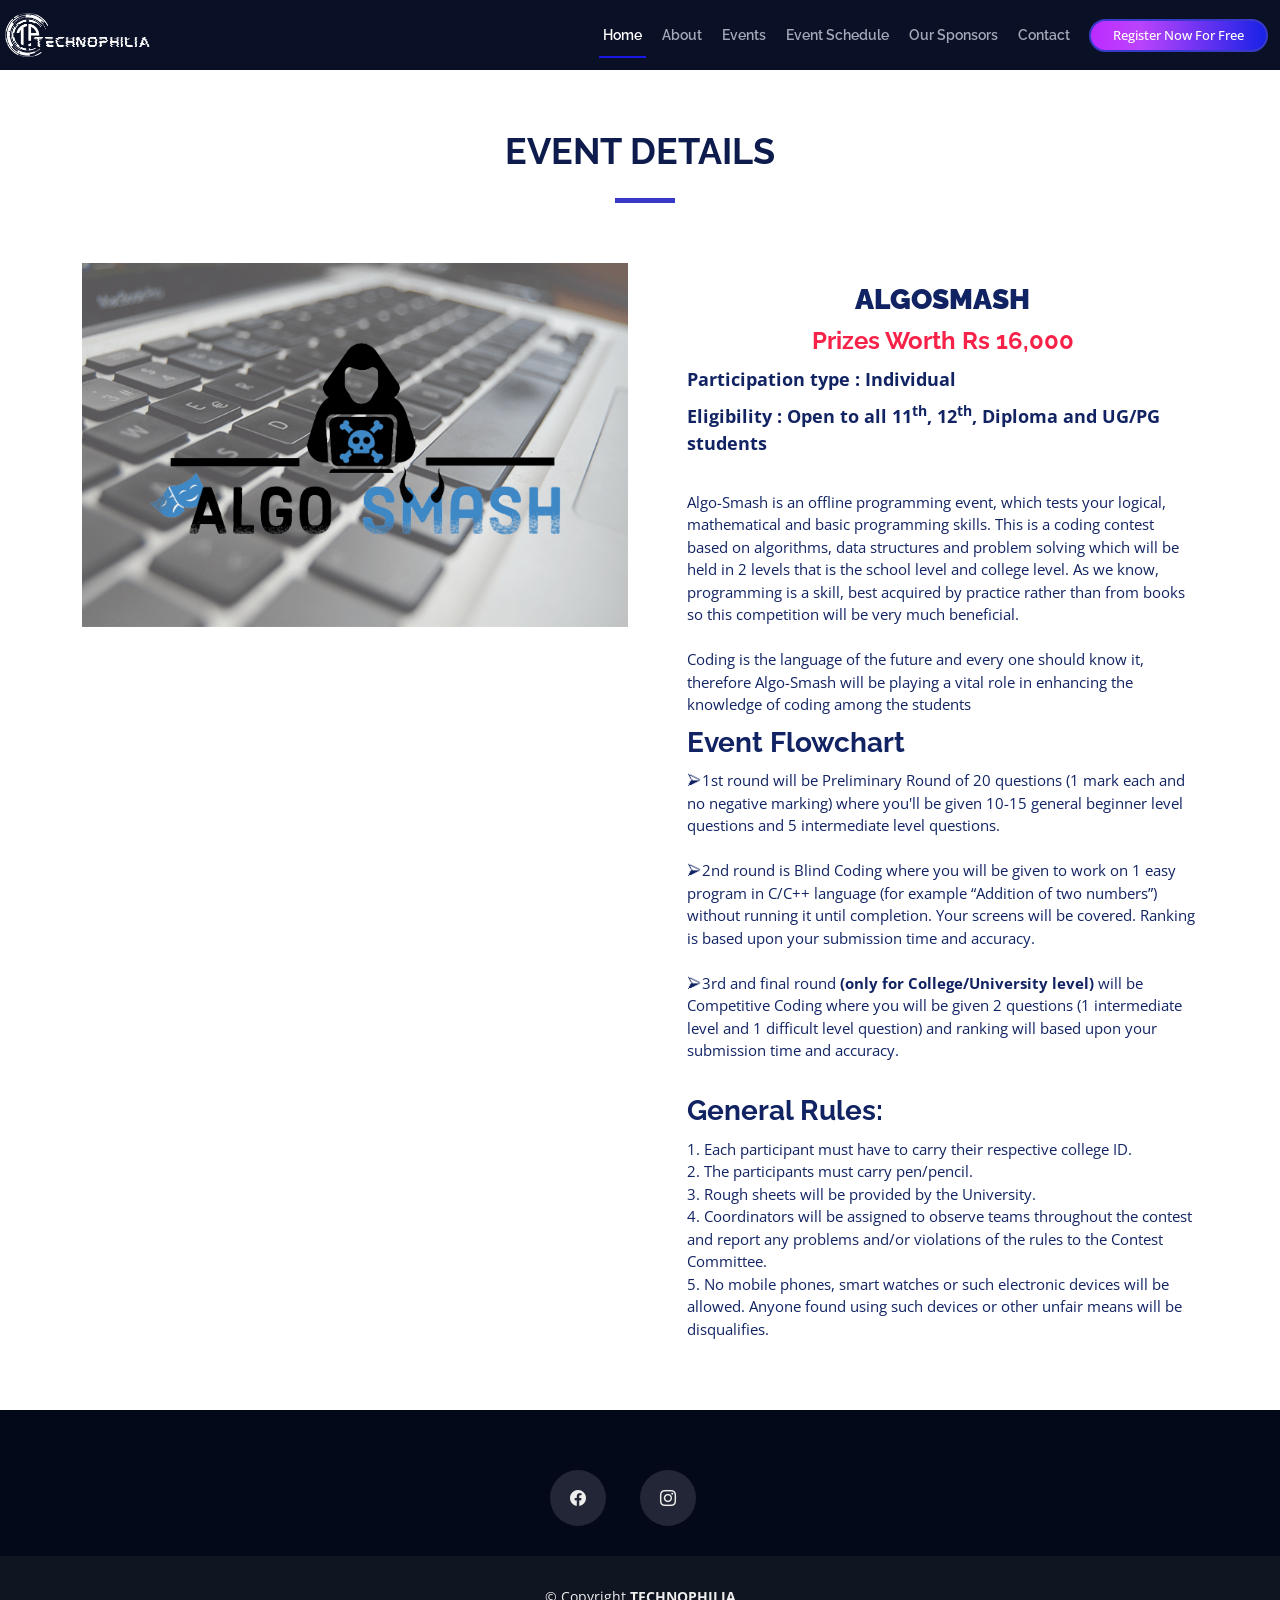
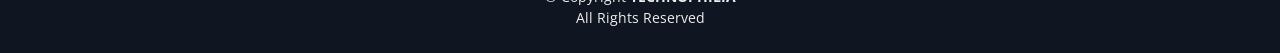
<file: events/algo-smash-details.html>
<!DOCTYPE html>
<html lang="en">

<head>
  <meta charset="utf-8">
  <meta content="width=device-width, initial-scale=1.0" name="viewport">

  <title>Technophilia 2.0 - AlgoSmash</title>
  <meta content="" name="description">
  <meta content="" name="keywords">

  <!-- Favicons -->
  <link rel="apple-touch-icon" sizes="180x180" href="../assets/img/apple-touch-icon.png">
  <link rel="icon" type="image/png" sizes="32x32" href="../assets/img/favicon-32x32.png">
  <link rel="icon" type="image/png" sizes="16x16" href="../assets/img/favicon-16x16.png">

  <!-- Google Fonts -->
  <link href="https://fonts.googleapis.com/css?family=Open+Sans:300,300i,400,400i,700,700i|Raleway:300,400,500,700,800" rel="stylesheet">

  <!-- Vendor CSS Files -->
  <!-- <link href="../assets/vendor/aos/aos.css" rel="stylesheet"> -->
  <link href="../assets/vendor/bootstrap/css/bootstrap.min.css" rel="stylesheet">
  <link href="../assets/vendor/bootstrap-icons/bootstrap-icons.css" rel="stylesheet">
  <!-- <link href="../assets/vendor/glightbox/css/glightbox.min.css" rel="stylesheet"> -->
  <!-- <link href="../assets/vendor/swiper/swiper-bundle.min.css" rel="stylesheet"> -->

  <!-- Template Main CSS File -->
  <link href="../assets/css/style.css" rel="stylesheet">
  <link rel="stylesheet" href="../assets/css/pk.css">
</head>

<body>

  <!-- ======= Header ======= -->
  <header id="header" class="d-flex align-items-center header-inner individual-header">
    <div class="container-fluid container-xxl d-flex align-items-center individual-container">

      <div id="logo" class="me-auto">
        <!-- Uncomment below if you prefer to use a text logo -->
        <!-- <h1><a href="index.html">The<span>Event</span></a></h1>-->
        <a href="#" class="scrollto"><img src="../assets/new_images/head_logo_web.png" alt="" title=""></a>
      </div>

      <nav id="navbar" class="navbar order-last order-lg-0">
        <ul>
          <li><a class="nav-link scrollto active" href="/technophilia">Home</a></li>
          <li><a class="nav-link scrollto" href="/technophilia#about">About</a></li>
          <li><a class="nav-link scrollto" href="/technophilia#speakers">Events</a></li>
          <li><a class="nav-link scrollto" href="/technophilia#schedule">Event Schedule</a></li>
          <li><a class="nav-link scrollto" href="/technophilia#supporters">Our Sponsors</a></li>
          <!-- <li class="dropdown"><a href="#"><span>Drop Down</span> <i class="bi bi-chevron-down"></i></a>
          <ul>
            <li><a href="#">Drop Down 1</a></li>
            <li class="dropdown"><a href="#"><span>Deep Drop Down</span> <i class="bi bi-chevron-right"></i></a>
              <ul>
                <li><a href="#">Deep Drop Down 1</a></li>
                <li><a href="#">Deep Drop Down 2</a></li>
                <li><a href="#">Deep Drop Down 3</a></li>
                <li><a href="#">Deep Drop Down 4</a></li>
                <li><a href="#">Deep Drop Down 5</a></li>
              </ul>
            </li>
            <li><a href="#">Drop Down 2</a></li>
            <li><a href="#">Drop Down 3</a></li>
            <li><a href="#">Drop Down 4</a></li>
          </ul>
        </li> -->
          <li><a class="nav-link scrollto" href="/technophilia#contact">Contact</a></li>
        </ul>
        <i class="bi bi-list mobile-nav-toggle"></i>
        
      </nav><!-- .navbar -->
      <a class="buy-tickets scrollto" href="https://docs.google.com/forms/d/e/1FAIpQLScP4D9ZwmMGBygRlE_22cejFhXuCOugGvZyu1MoJQsoMgSnuA/viewform" target="_blank">Register Now For Free</a>

    </div>
  </header><!-- End Header -->

  <main id="main" class="main-page">

    <!-- ======= Speaker Details Sectionn ======= -->
    <section id="speakers-details">
      <div class="container">
        <div class="section-header">
          <h2>EVENT DETAILS</h2>
        </div>

        <div class="row individual-event-body">
          <div class="col-md-6">
            <img src="../assets/event_cards/algosmash.png" alt="Speaker 1" class="img-fluid">
          </div>

          <div class="col-md-6 ">
            <div class="details individual-event-body__text">
          
              <h2 style="margin-top: 20px; text-align: center;"><b>ALGOSMASH</b></h2>  
              <h2 class="individual-prizes">Prizes Worth Rs 16,000</h2>
              <p class="part-type">Participation type : Individual</p> 
              <p class="part-type">Eligibility : Open to all 11<sup>th</sup>, 12<sup>th</sup>, Diploma and UG/PG students</p>
              <br>
            
              
              <p>Algo-Smash is an offline programming event, which tests your logical, mathematical and basic programming skills. This is a coding contest based on algorithms, data structures and problem solving which will be held in 2 levels that is the school level and college level.
              As we know, programming is a skill, best acquired by practice rather than from books so this competition will be very much beneficial. <br> <br>
              Coding is the language of the future and every one should know it, therefore Algo-Smash will be playing a vital role in enhancing the knowledge of coding among the students</p>

              <h2>Event Flowchart</h2>
              <p>⮚1st round will be Preliminary Round of 20 questions (1 mark each and no negative marking) where you'll be given 10-15 general beginner level questions and 5 intermediate level questions. <br><br>
                ⮚2nd round is Blind Coding where you will be given to work on 1 easy program in C/C++ language (for example “Addition of two numbers”) without running it until completion. Your screens will be covered. Ranking is based upon your submission time and accuracy. <br><br>
                ⮚3rd and final round <b>(only for College/University level)</b> will be Competitive Coding  where you will be given 2 questions (1 intermediate level and 1 difficult level question) and ranking will based upon your submission time and accuracy.
                <br><br>
              </p>

              <h2>General Rules:</h2>
              <p>
                1. Each participant must have to carry their respective college ID. <br>
                2. The participants must carry pen/pencil. <br>
                3. Rough sheets will be provided by the University. <br>
                4. Coordinators will be assigned to observe teams throughout the contest and report any problems and/or violations of the rules to the Contest Committee. <br>
                5. No mobile phones, smart watches or such electronic devices will be allowed. Anyone found using such devices or other unfair means will be disqualifies.</p>

            </div>
          </div>

        </div>
      </div>

    </section>

  </main><!-- End #main -->

  <!-- ======= Footer ======= -->
  <!-- ======= Footer ======= -->
  <footer id="footer">
    <div class="footer-top">
      <div class="container">
        <div class="row">

            <div class="social-links">
              
              <a href="#" class="facebook"><i class="bi bi-facebook"></i></a>
              <a href="https://www.instagram.com/techno.philia_rgu/" class="instagram" target="_blank"><i class="bi bi-instagram"></i></a>
            </div>

          </div>

        </div>
      </div>
    </div>

    <div class="container">
      <div class="copyright">
        &copy; Copyright <strong>TECHNOPHILIA</strong> <br> All Rights Reserved
      </div>
      
    </div>
  </footer><!-- End  Footer -->

  <a href="#" class="back-to-top d-flex align-items-center justify-content-center"><i class="bi bi-arrow-up-short"></i></a>

  <!-- Vendor JS Files -->
  <!-- <script src="../assets/vendor/aos/aos.js"></script> -->
  <script src="../assets/vendor/bootstrap/js/bootstrap.bundle.min.js"></script>
  <!-- <script src="../assets/vendor/glightbox/js/glightbox.min.js"></script> -->
  <!-- <script src="../assets/vendor/swiper/swiper-bundle.min.js"></script> -->
  <!-- <script src="../assets/vendor/php-email-form/validate.js"></script> -->

  <!-- Template Main JS File -->
  <script src="../assets/js/main.js"></script>

</body>

</html>
</file>
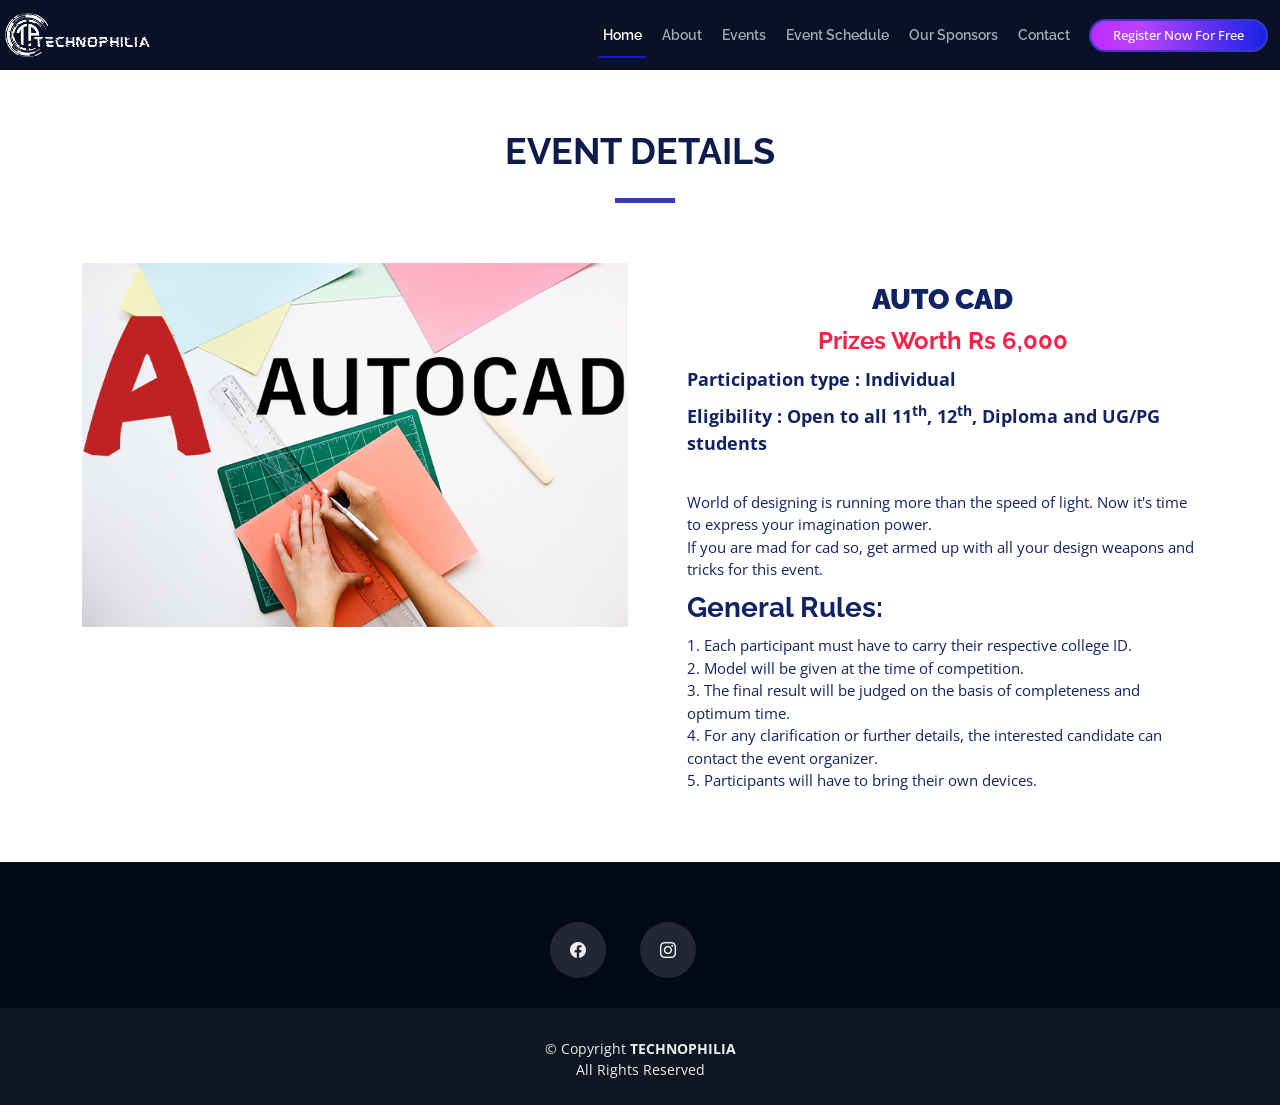
<file: events/auto-cad-details.html>
<!DOCTYPE html>
<html lang="en">

<head>
  <meta charset="utf-8">
  <meta content="width=device-width, initial-scale=1.0" name="viewport">

  <title>Technophilia 2.0 - AUTO CAD</title>
  <meta content="" name="description">
  <meta content="" name="keywords">

  <!-- Favicons -->
  <link rel="apple-touch-icon" sizes="180x180" href="../assets/img/apple-touch-icon.png">
  <link rel="icon" type="image/png" sizes="32x32" href="../assets/img/favicon-32x32.png">
  <link rel="icon" type="image/png" sizes="16x16" href="../assets/img/favicon-16x16.png">

  <!-- Google Fonts -->
  <link href="https://fonts.googleapis.com/css?family=Open+Sans:300,300i,400,400i,700,700i|Raleway:300,400,500,700,800" rel="stylesheet">

  <!-- Vendor CSS Files -->
  <link href="../assets/vendor/aos/aos.css" rel="stylesheet">
  <link href="../assets/vendor/bootstrap/css/bootstrap.min.css" rel="stylesheet">
  <link href="../assets/vendor/bootstrap-icons/bootstrap-icons.css" rel="stylesheet">
  <link href="../assets/vendor/glightbox/css/glightbox.min.css" rel="stylesheet">
  <link href="../assets/vendor/swiper/swiper-bundle.min.css" rel="stylesheet">

  <!-- Template Main CSS File -->
  <link href="../assets/css/style.css" rel="stylesheet">
  <link rel="stylesheet" href="../assets/css/pk.css">
</head>

<body>

  <!-- ======= Header ======= -->
  <header id="header" class="d-flex align-items-center header-inner individual-header">
    <div class="container-fluid container-xxl d-flex align-items-center individual-container">

      <div id="logo" class="me-auto">
        <!-- Uncomment below if you prefer to use a text logo -->
        <!-- <h1><a href="index.html">The<span>Event</span></a></h1>-->
        <a href="#" class="scrollto"><img src="../assets/new_images/head_logo_web.png" alt="" title=""></a>
      </div>

      <nav id="navbar" class="navbar order-last order-lg-0">
        <ul>
          <li><a class="nav-link scrollto active" href="/technophilia">Home</a></li>
          <li><a class="nav-link scrollto" href="/technophilia#about">About</a></li>
          <li><a class="nav-link scrollto" href="/technophilia#speakers">Events</a></li>
          <li><a class="nav-link scrollto" href="/technophilia#schedule">Event Schedule</a></li>
          <li><a class="nav-link scrollto" href="/technophilia#supporters">Our Sponsors</a></li>
          <!-- <li class="dropdown"><a href="#"><span>Drop Down</span> <i class="bi bi-chevron-down"></i></a>
          <ul>
            <li><a href="#">Drop Down 1</a></li>
            <li class="dropdown"><a href="#"><span>Deep Drop Down</span> <i class="bi bi-chevron-right"></i></a>
              <ul>
                <li><a href="#">Deep Drop Down 1</a></li>
                <li><a href="#">Deep Drop Down 2</a></li>
                <li><a href="#">Deep Drop Down 3</a></li>
                <li><a href="#">Deep Drop Down 4</a></li>
                <li><a href="#">Deep Drop Down 5</a></li>
              </ul>
            </li>
            <li><a href="#">Drop Down 2</a></li>
            <li><a href="#">Drop Down 3</a></li>
            <li><a href="#">Drop Down 4</a></li>
          </ul>
        </li> -->
          <li><a class="nav-link scrollto" href="/technophilia#contact">Contact</a></li>
        </ul>
        <i class="bi bi-list mobile-nav-toggle"></i>
        
      </nav><!-- .navbar -->
      <a class="buy-tickets scrollto" href="https://docs.google.com/forms/d/e/1FAIpQLScP4D9ZwmMGBygRlE_22cejFhXuCOugGvZyu1MoJQsoMgSnuA/viewform" target="_blank">Register Now For Free</a>

    </div>
  </header><!-- End Header -->

  <main id="main" class="main-page">

    <!-- ======= Speaker Details Sectionn ======= -->
    <section id="speakers-details">
      <div class="container">
        <div class="section-header">
          <h2>EVENT DETAILS</h2>
        </div>

        <div class="row individual-event-body">
          <div class="col-md-6">
            <img src="../assets/event_cards/auto_cad.png" alt="Speaker 1" class="img-fluid">
          </div>

          <div class="col-md-6 ">
            <div class="details individual-event-body__text">
          
              <h2 style="margin-top: 20px; text-align: center;"><b>AUTO CAD</b></h2>  
              <h2 class="individual-prizes">Prizes Worth Rs 6,000</h2>
              <p class="part-type">Participation type :  Individual</p> 
              <p class="part-type">Eligibility : Open to all 11<sup>th</sup>, 12<sup>th</sup>, Diploma and UG/PG students</p>
              <br>
            
              
              <p>World of designing is running more than the speed of light. Now it's time to
                express your imagination power. <br>
                If you
                are mad for cad so, get armed up with all your design weapons and tricks for this
                event.</p>
              

              <!-- <h2>Event Flowchart</h2>
              <p>⮚1st round will be Preliminary Round of 20 questions (1 mark each and no negative marking) where you'll be given 10-15 general beginner level questions and 5 intermediate level questions. <br><br>
                ⮚2nd round is Blind Coding where you will be given to work on 1 easy program in C/C++ language (for example “Addition of two numbers”) without running it until completion. Your screens will be covered. Ranking is based upon your submission time and accuracy. <br><br>
                ⮚3rd and final round <b>(only for College/University level)</b> will be Competitive Coding  where you will be given 2 questions (1 intermediate level and 1 difficult level question) and ranking will based upon your submission time and accuracy.
                <br><br>
              </p>
              -->
              <h2>General Rules:</h2>
              <p>
                1. Each participant must have to carry their respective college ID. <br>
                2. Model will be given at the time of competition.
                <br>
                3. The final result will be judged on the basis of completeness and optimum
                time. <br>
                4. For any clarification or further details, the interested candidate can
                contact the event organizer. <br>
                5. Participants will have to bring their own devices.</p> 

            </div>
          </div>

        </div>
      </div>

    </section>

  </main><!-- End #main -->

  <!-- ======= Footer ======= -->
  <!-- ======= Footer ======= -->
  <footer id="footer">
    <div class="footer-top">
      <div class="container">
        <div class="row">

            <div class="social-links">
              
              <a href="#" class="facebook"><i class="bi bi-facebook"></i></a>
              <a href="https://www.instagram.com/techno.philia_rgu/" class="instagram" target="_blank"><i class="bi bi-instagram"></i></a>
            </div>

          </div>

        </div>
      </div>
    </div>

    <div class="container">
      <div class="copyright">
        &copy; Copyright <strong>TECHNOPHILIA</strong> <br> All Rights Reserved
      </div>
      
    </div>
  </footer><!-- End  Footer -->

  <a href="#" class="back-to-top d-flex align-items-center justify-content-center"><i class="bi bi-arrow-up-short"></i></a>

  <!-- Vendor JS Files -->
  <!-- <script src="../assets/vendor/aos/aos.js"></script> -->
  <script src="../assets/vendor/bootstrap/js/bootstrap.bundle.min.js"></script>
  <!-- <script src="../assets/vendor/glightbox/js/glightbox.min.js"></script> -->
  <!-- <script src="../assets/vendor/swiper/swiper-bundle.min.js"></script> -->
  <!-- <script src="../assets/vendor/php-email-form/validate.js"></script> -->

  <!-- Template Main JS File -->
  <script src="../assets/js/main.js"></script>

</body>

</html>
</file>
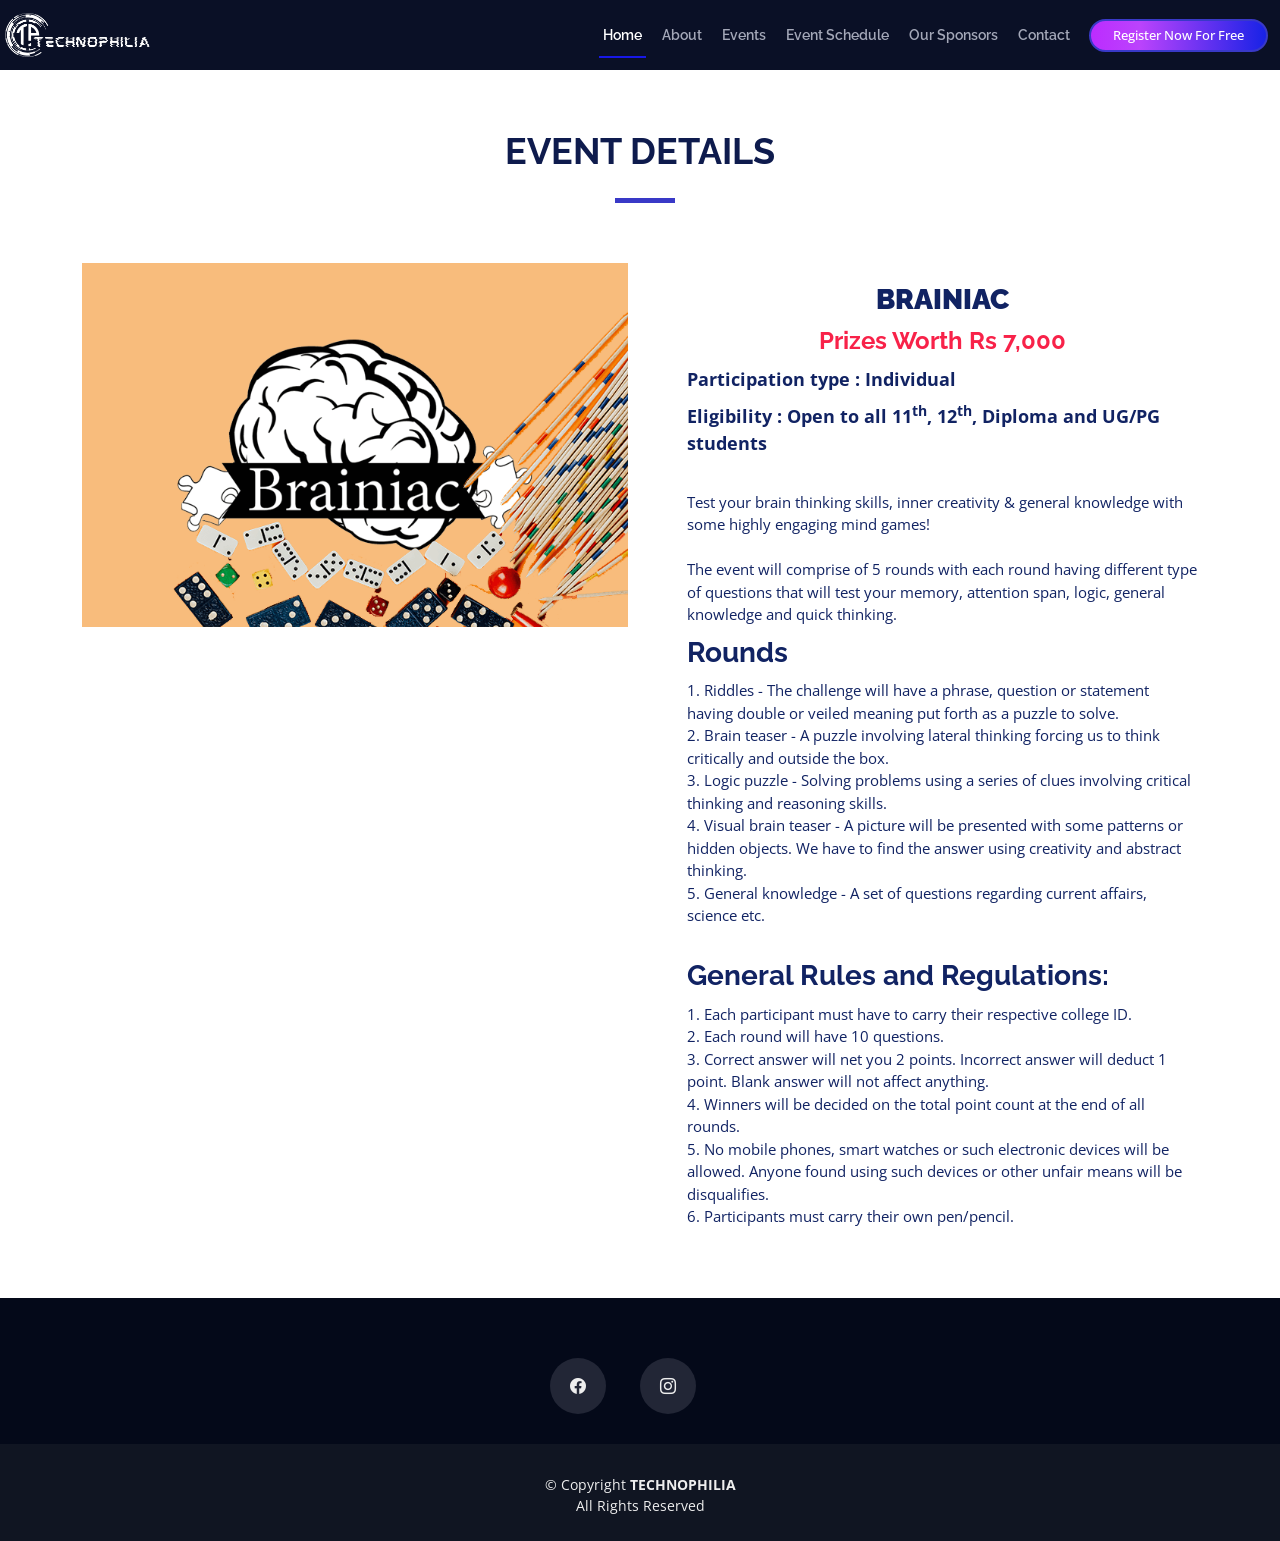
<file: events/brainiac-details.html>
<!DOCTYPE html>
<html lang="en">

<head>
  <meta charset="utf-8">
  <meta content="width=device-width, initial-scale=1.0" name="viewport">

  <title>Technophilia 2.0 - Brainiac</title>
  <meta content="" name="description">
  <meta content="" name="keywords">

  <!-- Favicons -->
  <link rel="apple-touch-icon" sizes="180x180" href="../assets/img/apple-touch-icon.png">
  <link rel="icon" type="image/png" sizes="32x32" href="../assets/img/favicon-32x32.png">
  <link rel="icon" type="image/png" sizes="16x16" href="../assets/img/favicon-16x16.png">

  <!-- Google Fonts -->
  <link href="https://fonts.googleapis.com/css?family=Open+Sans:300,300i,400,400i,700,700i|Raleway:300,400,500,700,800" rel="stylesheet">

  <!-- Vendor CSS Files -->
  <link href="../assets/vendor/aos/aos.css" rel="stylesheet">
  <link href="../assets/vendor/bootstrap/css/bootstrap.min.css" rel="stylesheet">
  <link href="../assets/vendor/bootstrap-icons/bootstrap-icons.css" rel="stylesheet">
  <link href="../assets/vendor/glightbox/css/glightbox.min.css" rel="stylesheet">
  <link href="../assets/vendor/swiper/swiper-bundle.min.css" rel="stylesheet">

  <!-- Template Main CSS File -->
  <link href="../assets/css/style.css" rel="stylesheet">
  <link rel="stylesheet" href="../assets/css/pk.css">
</head>

<body>

  <!-- ======= Header ======= -->
  <header id="header" class="d-flex align-items-center header-inner individual-header">
    <div class="container-fluid container-xxl d-flex align-items-center individual-container">

      <div id="logo" class="me-auto">
        <!-- Uncomment below if you prefer to use a text logo -->
        <!-- <h1><a href="index.html">The<span>Event</span></a></h1>-->
        <a href="#" class="scrollto"><img src="../assets/new_images/head_logo_web.png" alt="" title=""></a>
      </div>

      <nav id="navbar" class="navbar order-last order-lg-0">
        <ul>
          <li><a class="nav-link scrollto active" href="/technophilia">Home</a></li>
          <li><a class="nav-link scrollto" href="/technophilia#about">About</a></li>
          <li><a class="nav-link scrollto" href="/technophilia#speakers">Events</a></li>
          <li><a class="nav-link scrollto" href="/technophilia#schedule">Event Schedule</a></li>
          <li><a class="nav-link scrollto" href="/technophilia#supporters">Our Sponsors</a></li>
          <!-- <li class="dropdown"><a href="#"><span>Drop Down</span> <i class="bi bi-chevron-down"></i></a>
          <ul>
            <li><a href="#">Drop Down 1</a></li>
            <li class="dropdown"><a href="#"><span>Deep Drop Down</span> <i class="bi bi-chevron-right"></i></a>
              <ul>
                <li><a href="#">Deep Drop Down 1</a></li>
                <li><a href="#">Deep Drop Down 2</a></li>
                <li><a href="#">Deep Drop Down 3</a></li>
                <li><a href="#">Deep Drop Down 4</a></li>
                <li><a href="#">Deep Drop Down 5</a></li>
              </ul>
            </li>
            <li><a href="#">Drop Down 2</a></li>
            <li><a href="#">Drop Down 3</a></li>
            <li><a href="#">Drop Down 4</a></li>
          </ul>
        </li> -->
          <li><a class="nav-link scrollto" href="/technophilia#contact">Contact</a></li>
        </ul>
        <i class="bi bi-list mobile-nav-toggle"></i>
        
      </nav><!-- .navbar -->
      <a class="buy-tickets scrollto" href="https://docs.google.com/forms/d/e/1FAIpQLScP4D9ZwmMGBygRlE_22cejFhXuCOugGvZyu1MoJQsoMgSnuA/viewform" target="_blank">Register Now For Free</a>

    </div>
  </header><!-- End Header -->

  <main id="main" class="main-page">

    <!-- ======= Speaker Details Sectionn ======= -->
    <section id="speakers-details">
      <div class="container">
        <div class="section-header">
          <h2>EVENT DETAILS</h2>
        </div>

        <div class="row individual-event-body">
          <div class="col-md-6">
            <img src="../assets/event_cards/brainiac.png" alt="Speaker 1" class="img-fluid">
          </div>

          <div class="col-md-6 ">
            <div class="details individual-event-body__text">
          
              <h2 style="margin-top: 20px; text-align: center;"><b>BRAINIAC</b></h2>  
              <h2 class="individual-prizes">Prizes Worth Rs 7,000</h2>
              <p class="part-type">Participation type : Individual</p> 
              <p class="part-type">Eligibility : Open to all 11<sup>th</sup>, 12<sup>th</sup>, Diploma and UG/PG students</p>
              <br>
            
              
              <p>Test your brain thinking skills, inner creativity & general knowledge with some highly engaging mind games!<br> <br>
                The event will comprise of 5 rounds with each round having different type of questions that will test your memory, attention span, logic, general knowledge and quick thinking.  

              <h2>Rounds</h2>
              <p>
                1. Riddles - The challenge will have a phrase, question or statement having double or veiled meaning put forth as a puzzle to solve. <br>
2. Brain teaser - A puzzle involving lateral thinking forcing us to think critically and outside the box. <br>
3. Logic puzzle - Solving problems using a series of clues involving critical thinking and reasoning skills. <br>
4. Visual brain teaser - A picture will be presented with some patterns or hidden objects. We have to find the answer using creativity and abstract thinking. <br>
5. General knowledge - A set of questions regarding current affairs, science etc.

                <br><br>
              </p>

              <h2>General Rules and Regulations:</h2>
              <p>
                1. Each participant must have to carry their respective college ID. <br>
                2. Each round will have 10 questions. <br>
                3. Correct answer will net you 2 points. Incorrect answer will deduct 1 point. Blank answer will not affect anything. <br>
                4. Winners will be decided on the total point count at the end of all rounds. <br>
                5. No mobile phones, smart watches or such electronic devices will be allowed. Anyone found using such devices or other unfair means will be disqualifies. <br>
                6. Participants must carry their own pen/pencil.</p>

            </div>
          </div>

        </div>
      </div>

    </section>

  </main><!-- End #main -->

  <!-- ======= Footer ======= -->
  <!-- ======= Footer ======= -->
  <footer id="footer">
    <div class="footer-top">
      <div class="container">
        <div class="row">

            <div class="social-links">
              
              <a href="#" class="facebook"><i class="bi bi-facebook"></i></a>
              <a href="https://www.instagram.com/techno.philia_rgu/" class="instagram" target="_blank"><i class="bi bi-instagram"></i></a>
            </div>

          </div>

        </div>
      </div>
    </div>

    <div class="container">
      <div class="copyright">
        &copy; Copyright <strong>TECHNOPHILIA</strong> <br> All Rights Reserved
      </div>
      
    </div>
  </footer><!-- End  Footer -->

  <a href="#" class="back-to-top d-flex align-items-center justify-content-center"><i class="bi bi-arrow-up-short"></i></a>

  <!-- Vendor JS Files -->
  <!-- <script src="../assets/vendor/aos/aos.js"></script> -->
  <script src="../assets/vendor/bootstrap/js/bootstrap.bundle.min.js"></script>
  <!-- <script src="../assets/vendor/glightbox/js/glightbox.min.js"></script> -->
  <!-- <script src="../assets/vendor/swiper/swiper-bundle.min.js"></script> -->
  <!-- <script src="../assets/vendor/php-email-form/validate.js"></script> -->

  <!-- Template Main JS File -->
  <script src="../assets/js/main.js"></script>

</body>

</html>
</file>
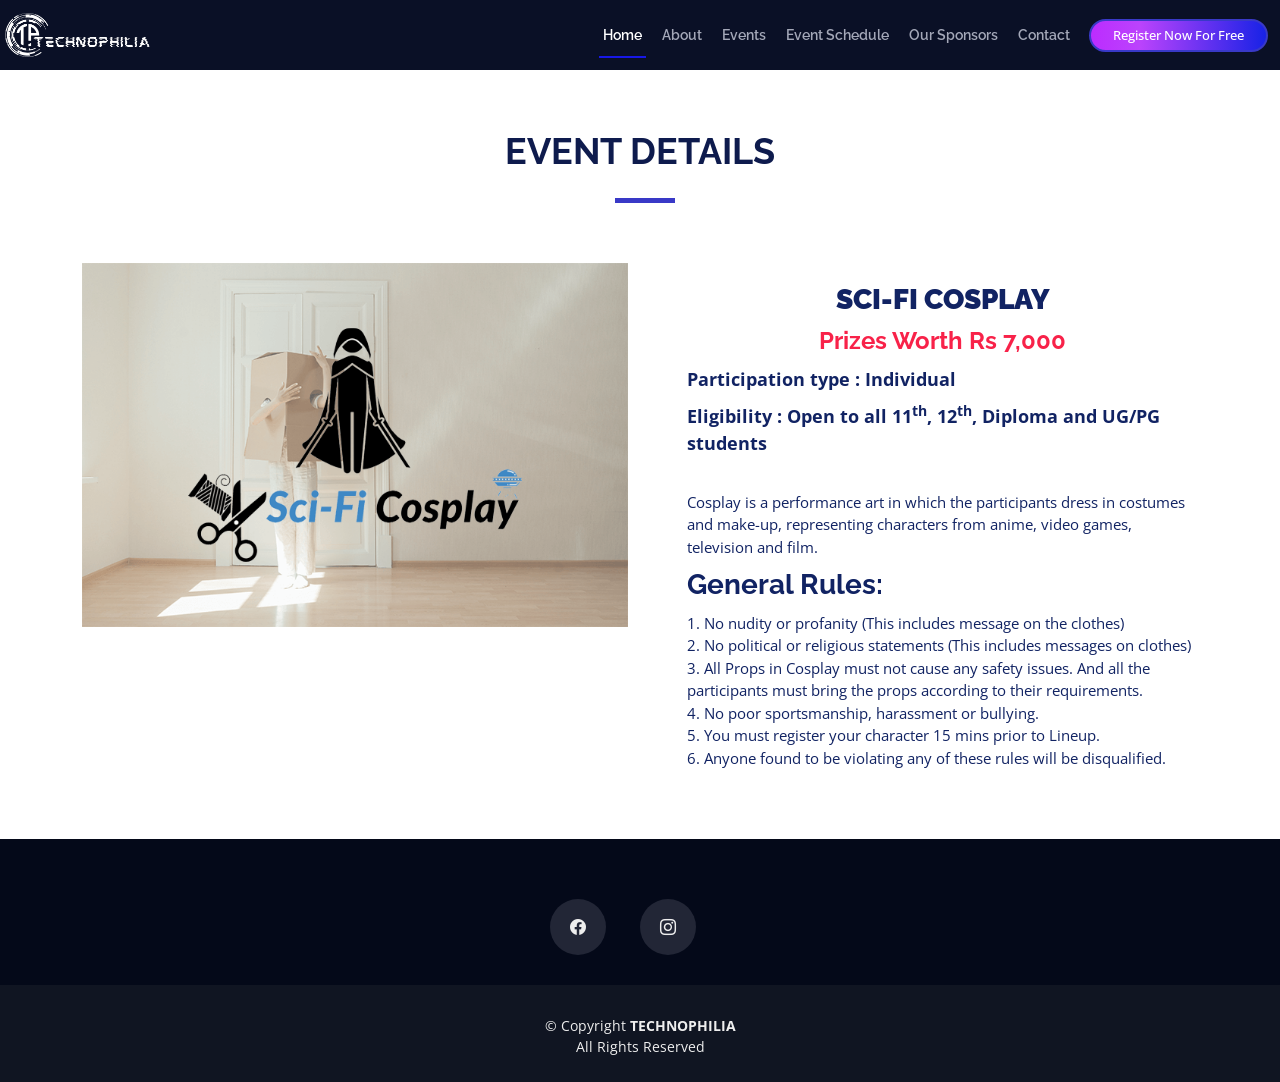
<file: events/cosplay-details.html>
<!DOCTYPE html>
<html lang="en">

<head>
  <meta charset="utf-8">
  <meta content="width=device-width, initial-scale=1.0" name="viewport">

  <title>Technophilia 2.0 - SCI-FI COSPLAY</title>
  <meta content="" name="description">
  <meta content="" name="keywords">

  <!-- Favicons -->
  <link rel="apple-touch-icon" sizes="180x180" href="../assets/img/apple-touch-icon.png">
  <link rel="icon" type="image/png" sizes="32x32" href="../assets/img/favicon-32x32.png">
  <link rel="icon" type="image/png" sizes="16x16" href="../assets/img/favicon-16x16.png">

  <!-- Google Fonts -->
  <link href="https://fonts.googleapis.com/css?family=Open+Sans:300,300i,400,400i,700,700i|Raleway:300,400,500,700,800" rel="stylesheet">

  <!-- Vendor CSS Files -->
  <link href="../assets/vendor/aos/aos.css" rel="stylesheet">
  <link href="../assets/vendor/bootstrap/css/bootstrap.min.css" rel="stylesheet">
  <link href="../assets/vendor/bootstrap-icons/bootstrap-icons.css" rel="stylesheet">
  <link href="../assets/vendor/glightbox/css/glightbox.min.css" rel="stylesheet">
  <link href="../assets/vendor/swiper/swiper-bundle.min.css" rel="stylesheet">

  <!-- Template Main CSS File -->
  <link href="../assets/css/style.css" rel="stylesheet">
  <link rel="stylesheet" href="../assets/css/pk.css">
</head>

<body>

  <!-- ======= Header ======= -->
  <header id="header" class="d-flex align-items-center header-inner individual-header">
    <div class="container-fluid container-xxl d-flex align-items-center individual-container">

      <div id="logo" class="me-auto">
        <!-- Uncomment below if you prefer to use a text logo -->
        <!-- <h1><a href="index.html">The<span>Event</span></a></h1>-->
        <a href="#" class="scrollto"><img src="../assets/new_images/head_logo_web.png" alt="" title=""></a>
      </div>

      <nav id="navbar" class="navbar order-last order-lg-0">
        <ul>
          <li><a class="nav-link scrollto active" href="/technophilia">Home</a></li>
          <li><a class="nav-link scrollto" href="/technophilia#about">About</a></li>
          <li><a class="nav-link scrollto" href="/technophilia#speakers">Events</a></li>
          <li><a class="nav-link scrollto" href="/technophilia#schedule">Event Schedule</a></li>
          <li><a class="nav-link scrollto" href="/technophilia#supporters">Our Sponsors</a></li>
          <!-- <li class="dropdown"><a href="#"><span>Drop Down</span> <i class="bi bi-chevron-down"></i></a>
          <ul>
            <li><a href="#">Drop Down 1</a></li>
            <li class="dropdown"><a href="#"><span>Deep Drop Down</span> <i class="bi bi-chevron-right"></i></a>
              <ul>
                <li><a href="#">Deep Drop Down 1</a></li>
                <li><a href="#">Deep Drop Down 2</a></li>
                <li><a href="#">Deep Drop Down 3</a></li>
                <li><a href="#">Deep Drop Down 4</a></li>
                <li><a href="#">Deep Drop Down 5</a></li>
              </ul>
            </li>
            <li><a href="#">Drop Down 2</a></li>
            <li><a href="#">Drop Down 3</a></li>
            <li><a href="#">Drop Down 4</a></li>
          </ul>
        </li> -->
          <li><a class="nav-link scrollto" href="/technophilia#contact">Contact</a></li>
        </ul>
        <i class="bi bi-list mobile-nav-toggle"></i>
        
      </nav><!-- .navbar -->
      <a class="buy-tickets scrollto" href="https://docs.google.com/forms/d/e/1FAIpQLScP4D9ZwmMGBygRlE_22cejFhXuCOugGvZyu1MoJQsoMgSnuA/viewform" target="_blank">Register Now For Free</a>

    </div>
  </header><!-- End Header -->

  <main id="main" class="main-page">

    <!-- ======= Speaker Details Sectionn ======= -->
    <section id="speakers-details">
      <div class="container">
        <div class="section-header">
          <h2>EVENT DETAILS</h2>
        </div>

        <div class="row individual-event-body">
          <div class="col-md-6">
            <img src="../assets/event_cards/cosplay.png" alt="Speaker 1" class="img-fluid">
          </div>

          <div class="col-md-6 ">
            <div class="details individual-event-body__text">
          
              <h2 style="margin-top: 20px; text-align: center;"><b>SCI-FI COSPLAY</b></h2>  
              <h2 class="individual-prizes">Prizes Worth Rs 7,000</h2>
              <p class="part-type">Participation type : Individual</p> 
              <p class="part-type">Eligibility : Open to all 11<sup>th</sup>, 12<sup>th</sup>, Diploma and UG/PG students</p>
              <br>
            
              
              <p>Cosplay is a performance art in which the participants dress in costumes and make-up, representing characters from anime, video games, television and film.</p>


              <h2>General Rules:</h2>
              <p>
                1. No nudity or profanity (This includes message on the clothes) <br>
                2. No political or religious statements (This includes messages on clothes)<br>
                3. All Props in Cosplay must not cause any safety issues. And all the participants must bring the props according to their requirements.<br>
                4. No poor sportsmanship, harassment or bullying. <br>
                5. You must register your character 15 mins prior to Lineup. <br>
               
                6. Anyone found to be violating any of these rules will be disqualified.
              </p>

            </div>
          </div>

        </div>
      </div>

    </section>

  </main><!-- End #main -->

  <!-- ======= Footer ======= -->
  <!-- ======= Footer ======= -->
  <footer id="footer">
    <div class="footer-top">
      <div class="container">
        <div class="row">

            <div class="social-links">
              
              <a href="#" class="facebook"><i class="bi bi-facebook"></i></a>
              <a href="https://www.instagram.com/techno.philia_rgu/" class="instagram" target="_blank"><i class="bi bi-instagram"></i></a>
            </div>

          </div>

        </div>
      </div>
    </div>

    <div class="container">
      <div class="copyright">
        &copy; Copyright <strong>TECHNOPHILIA</strong> <br> All Rights Reserved
      </div>
      
    </div>
  </footer><!-- End  Footer -->

  <a href="#" class="back-to-top d-flex align-items-center justify-content-center"><i class="bi bi-arrow-up-short"></i></a>

  <!-- Vendor JS Files -->
  <!-- <script src="../assets/vendor/aos/aos.js"></script> -->
  <script src="../assets/vendor/bootstrap/js/bootstrap.bundle.min.js"></script>
  <!-- <script src="../assets/vendor/glightbox/js/glightbox.min.js"></script> -->
  <!-- <script src="../assets/vendor/swiper/swiper-bundle.min.js"></script> -->
  <!-- <script src="../assets/vendor/php-email-form/validate.js"></script> -->

  <!-- Template Main JS File -->
  <script src="../assets/js/main.js"></script>

</body>

</html>
</file>
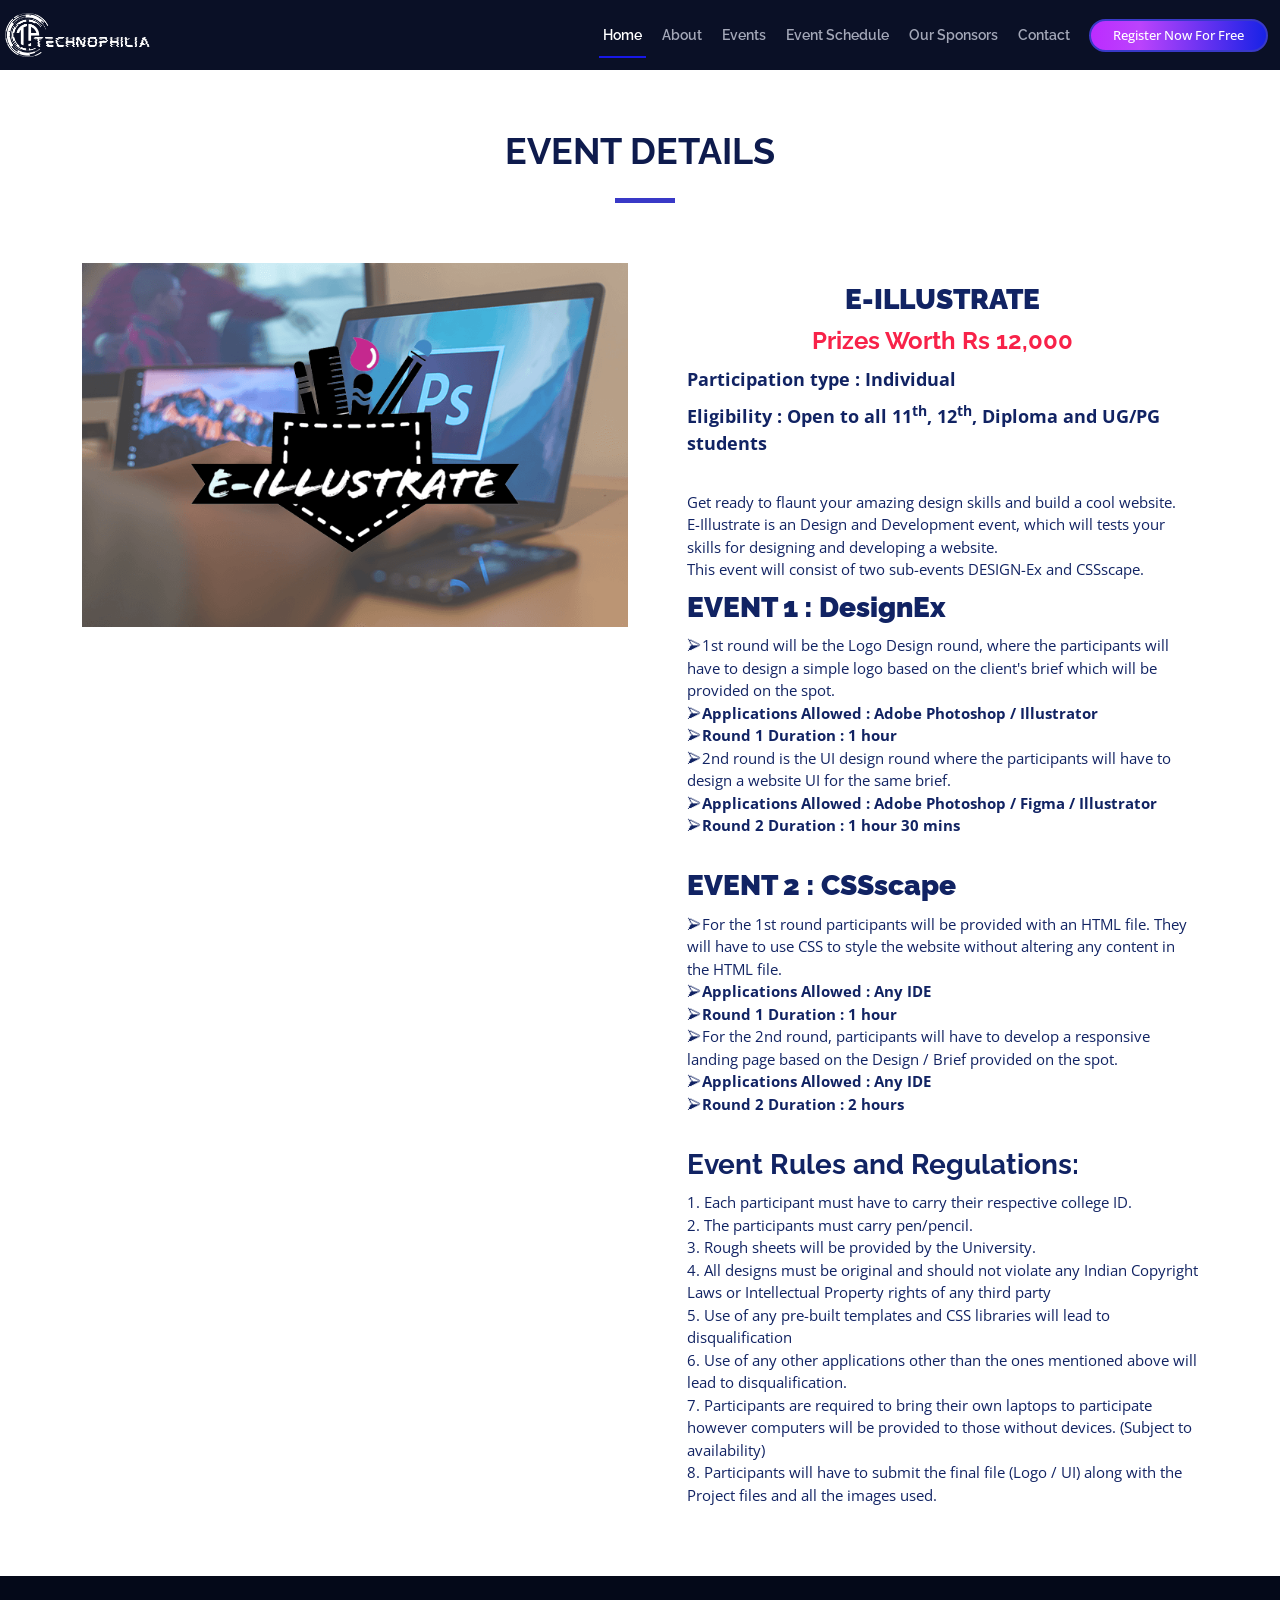
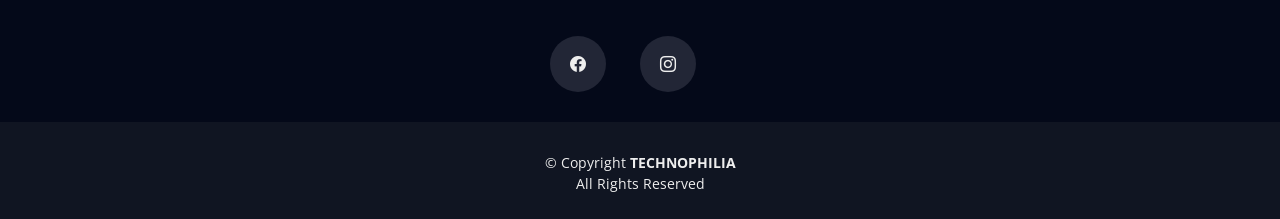
<file: events/e-illustrate-details.html>
<!DOCTYPE html>
<html lang="en">

<head>
  <meta charset="utf-8">
  <meta content="width=device-width, initial-scale=1.0" name="viewport">

  <title>Technophilia 2.0 - E-ILLUSTRATE</title>
  <meta content="" name="description">
  <meta content="" name="keywords">

  <!-- Favicons -->
  <link rel="apple-touch-icon" sizes="180x180" href="../assets/img/apple-touch-icon.png">
  <link rel="icon" type="image/png" sizes="32x32" href="../assets/img/favicon-32x32.png">
  <link rel="icon" type="image/png" sizes="16x16" href="../assets/img/favicon-16x16.png">

  <!-- Google Fonts -->
  <link href="https://fonts.googleapis.com/css?family=Open+Sans:300,300i,400,400i,700,700i|Raleway:300,400,500,700,800" rel="stylesheet">

  <!-- Vendor CSS Files -->
  <link href="../assets/vendor/aos/aos.css" rel="stylesheet">
  <link href="../assets/vendor/bootstrap/css/bootstrap.min.css" rel="stylesheet">
  <link href="../assets/vendor/bootstrap-icons/bootstrap-icons.css" rel="stylesheet">
  <link href="../assets/vendor/glightbox/css/glightbox.min.css" rel="stylesheet">
  <link href="../assets/vendor/swiper/swiper-bundle.min.css" rel="stylesheet">

  <!-- Template Main CSS File -->
  <link href="../assets/css/style.css" rel="stylesheet">
  <link rel="stylesheet" href="../assets/css/pk.css">
</head>

<body>

  <!-- ======= Header ======= -->
  <header id="header" class="d-flex align-items-center header-inner individual-header">
    <div class="container-fluid container-xxl d-flex align-items-center individual-container">

      <div id="logo" class="me-auto">
        <!-- Uncomment below if you prefer to use a text logo -->
        <!-- <h1><a href="index.html">The<span>Event</span></a></h1>-->
        <a href="#" class="scrollto"><img src="../assets/new_images/head_logo_web.png" alt="" title=""></a>
      </div>

      <nav id="navbar" class="navbar order-last order-lg-0">
        <ul>
          <li><a class="nav-link scrollto active" href="/technophilia">Home</a></li>
          <li><a class="nav-link scrollto" href="/technophilia#about">About</a></li>
          <li><a class="nav-link scrollto" href="/technophilia#speakers">Events</a></li>
          <li><a class="nav-link scrollto" href="/technophilia#schedule">Event Schedule</a></li>
          <li><a class="nav-link scrollto" href="/technophilia#supporters">Our Sponsors</a></li>
          <!-- <li class="dropdown"><a href="#"><span>Drop Down</span> <i class="bi bi-chevron-down"></i></a>
          <ul>
            <li><a href="#">Drop Down 1</a></li>
            <li class="dropdown"><a href="#"><span>Deep Drop Down</span> <i class="bi bi-chevron-right"></i></a>
              <ul>
                <li><a href="#">Deep Drop Down 1</a></li>
                <li><a href="#">Deep Drop Down 2</a></li>
                <li><a href="#">Deep Drop Down 3</a></li>
                <li><a href="#">Deep Drop Down 4</a></li>
                <li><a href="#">Deep Drop Down 5</a></li>
              </ul>
            </li>
            <li><a href="#">Drop Down 2</a></li>
            <li><a href="#">Drop Down 3</a></li>
            <li><a href="#">Drop Down 4</a></li>
          </ul>
        </li> -->
          <li><a class="nav-link scrollto" href="/technophilia#contact">Contact</a></li>
        </ul>
        <i class="bi bi-list mobile-nav-toggle"></i>
        
      </nav><!-- .navbar -->
      <a class="buy-tickets scrollto" href="https://docs.google.com/forms/d/e/1FAIpQLScP4D9ZwmMGBygRlE_22cejFhXuCOugGvZyu1MoJQsoMgSnuA/viewform" target="_blank">Register Now For Free</a>

    </div>
  </header><!-- End Header -->

  <main id="main" class="main-page">

    <!-- ======= Speaker Details Sectionn ======= -->
    <section id="speakers-details">
      <div class="container">
        <div class="section-header">
          <h2>EVENT DETAILS</h2>
        </div>

        <div class="row individual-event-body">
          <div class="col-md-6">
            <img src="../assets/event_cards/e-illustrate.png" alt="Speaker 1" class="img-fluid">
          </div>

          <div class="col-md-6 ">
            <div class="details individual-event-body__text">
          
              <h2 style="margin-top: 20px; text-align: center;"><b>E-ILLUSTRATE </b></h2>  
              <h2 class="individual-prizes">Prizes Worth Rs 12,000</h2>
              <p class="part-type">Participation type : Individual</p> 
              <p class="part-type">Eligibility : Open to all 11<sup>th</sup>, 12<sup>th</sup>, Diploma and UG/PG students</p>
              <br>
            
              
              <p>Get ready to flaunt your amazing design skills and build a cool website. <br> E-Illustrate is an Design and Development event, which will tests your skills for designing and developing a website. <br>
              This event will consist of two sub-events DESIGN-Ex and CSSscape. <br>
              </p>

              

              <h2><b>EVENT 1 : DesignEx</b></h2>
              <p>⮚1st round will be the Logo Design round, where the participants will have to design a simple logo based on the client's brief which will be provided on the spot.<br>
                ⮚<b>Applications Allowed : Adobe Photoshop / Illustrator</b> <br>
                ⮚<b>Round 1 Duration : 1 hour</b>
                <br>
                ⮚2nd round is the UI design round where the participants will have to design a website UI for the same brief. <br>
                ⮚<b>Applications Allowed : Adobe Photoshop / Figma /  Illustrator</b> <br>
                ⮚<b>Round 2 Duration : 1 hour 30 mins</b>
                <br><br>
              </p>

              

              <h2><b>EVENT 2 : CSSscape</b></h2>
              <p>⮚For the 1st round participants will be provided with an HTML file. They will have to use CSS to style the website without altering any content in the HTML file.<br>
                ⮚<b>Applications Allowed : Any IDE</b> <br>
                ⮚<b>Round 1 Duration : 1 hour</b> 
                <br>
                ⮚For the 2nd round, participants will have to develop a responsive landing page based on the Design / Brief provided on the spot. <br>
                ⮚<b>Applications Allowed : Any IDE</b> <br>
                ⮚<b>Round 2 Duration : 2 hours</b>
                <br><br>
              </p>

              <h2>Event Rules and Regulations:</h2>
              <p>
                1. Each participant must have to carry their respective college ID. <br>
                2. The participants must carry pen/pencil. <br>
                3. Rough sheets will be provided by the University. <br>
                4. All designs must be original and should not violate any Indian Copyright Laws or Intellectual Property  
                rights of any third party <br>
                5. Use of any pre-built templates and CSS libraries will lead to disqualification <br>
                6. Use of any other applications other than the ones mentioned above will lead to disqualification. <br>
                7. Participants are required to bring their own laptops to participate however computers will be provided 
                to those without devices. (Subject to availability) <br>
                8. Participants will have to submit the final file (Logo / UI) along with the Project files and all the images
                used.
                <br>
              </p>
              
            </div>
          </div>

        </div>
      </div>

    </section>

  </main><!-- End #main -->

  <!-- ======= Footer ======= -->
  <!-- ======= Footer ======= -->
  <footer id="footer">
    <div class="footer-top">
      <div class="container">
        <div class="row">

            <div class="social-links">
              
              <a href="#" class="facebook"><i class="bi bi-facebook"></i></a>
              <a href="https://www.instagram.com/techno.philia_rgu/" class="instagram" target="_blank"><i class="bi bi-instagram"></i></a>
            </div>

          </div>

        </div>
      </div>
    </div>

    <div class="container">
      <div class="copyright">
        &copy; Copyright <strong>TECHNOPHILIA</strong> <br> All Rights Reserved
      </div>
      
    </div>
  </footer><!-- End  Footer -->

  <a href="#" class="back-to-top d-flex align-items-center justify-content-center"><i class="bi bi-arrow-up-short"></i></a>

  <!-- Vendor JS Files -->
  <!-- <script src="../assets/vendor/aos/aos.js"></script> -->
  <script src="../assets/vendor/bootstrap/js/bootstrap.bundle.min.js"></script>
  <!-- <script src="../assets/vendor/glightbox/js/glightbox.min.js"></script> -->
  <!-- <script src="../assets/vendor/swiper/swiper-bundle.min.js"></script> -->
  <!-- <script src="../assets/vendor/php-email-form/validate.js"></script> -->

  <!-- Template Main JS File -->
  <script src="../assets/js/main.js"></script>

</body>

</html>
</file>
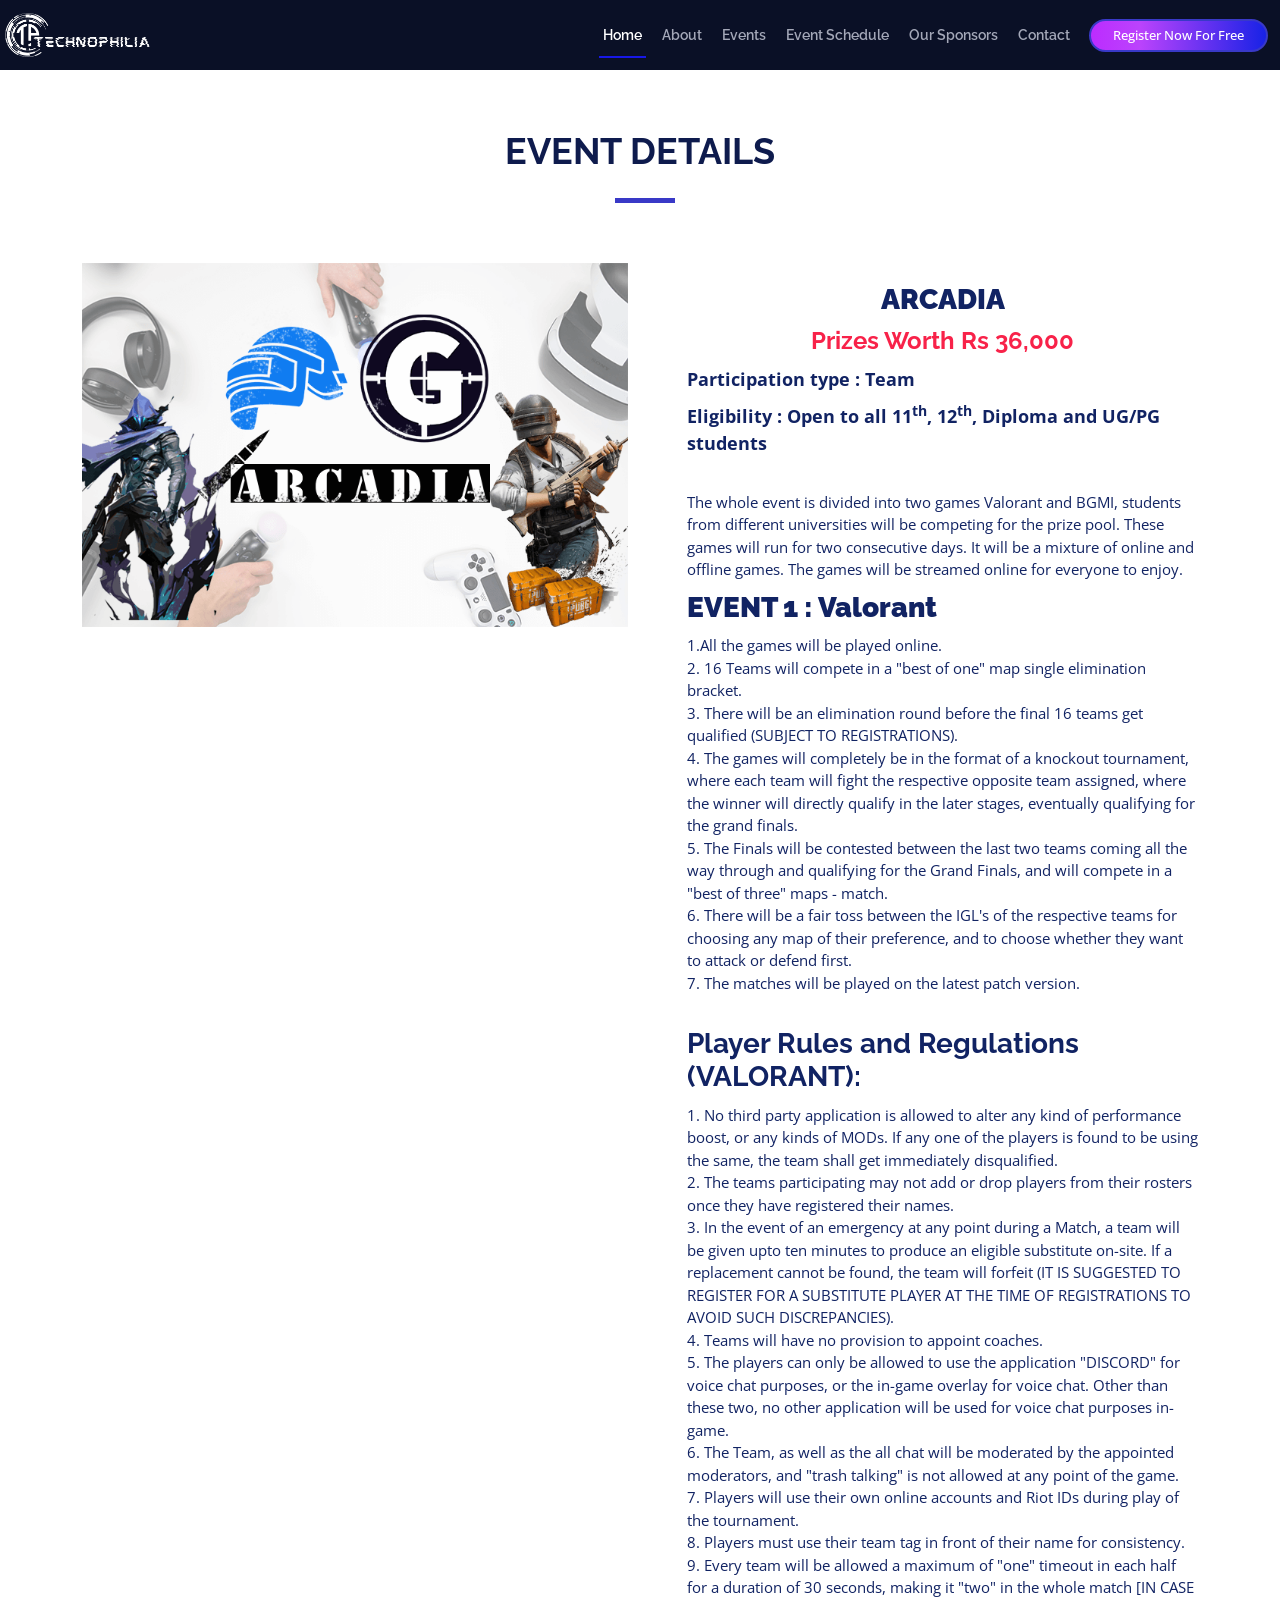
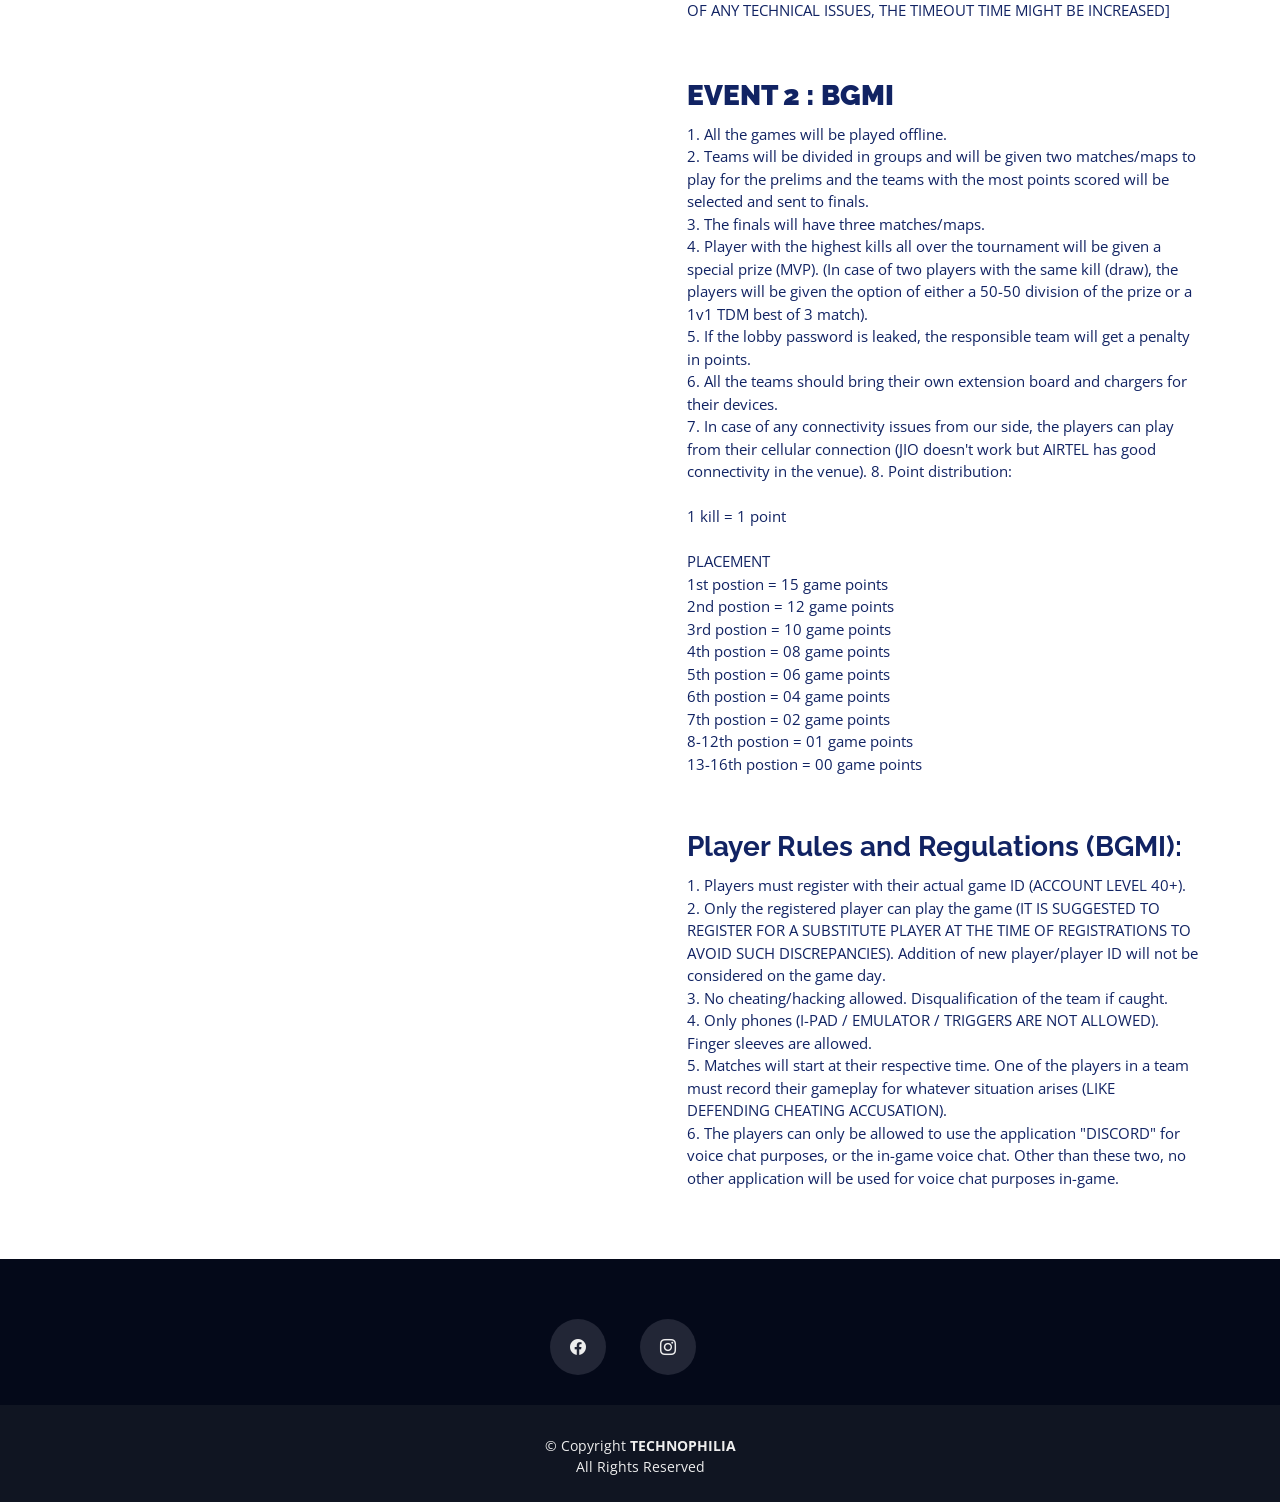
<file: events/gaming-details.html>
<!DOCTYPE html>
<html lang="en">

<head>
  <meta charset="utf-8">
  <meta content="width=device-width, initial-scale=1.0" name="viewport">

  <title>Technophilia 2.0 - GAMING</title>
  <meta content="" name="description">
  <meta content="" name="keywords">

  <!-- Favicons -->
  <link rel="apple-touch-icon" sizes="180x180" href="../assets/img/apple-touch-icon.png">
  <link rel="icon" type="image/png" sizes="32x32" href="../assets/img/favicon-32x32.png">
  <link rel="icon" type="image/png" sizes="16x16" href="../assets/img/favicon-16x16.png">

  <!-- Google Fonts -->
  <link href="https://fonts.googleapis.com/css?family=Open+Sans:300,300i,400,400i,700,700i|Raleway:300,400,500,700,800" rel="stylesheet">

  <!-- Vendor CSS Files -->
  <link href="../assets/vendor/aos/aos.css" rel="stylesheet">
  <link href="../assets/vendor/bootstrap/css/bootstrap.min.css" rel="stylesheet">
  <link href="../assets/vendor/bootstrap-icons/bootstrap-icons.css" rel="stylesheet">
  <link href="../assets/vendor/glightbox/css/glightbox.min.css" rel="stylesheet">
  <link href="../assets/vendor/swiper/swiper-bundle.min.css" rel="stylesheet">

  <!-- Template Main CSS File -->
  <link href="../assets/css/style.css" rel="stylesheet">
  <link rel="stylesheet" href="../assets/css/pk.css">

</head>

<body>

  <!-- ======= Header ======= -->
  <header id="header" class="d-flex align-items-center header-inner individual-header">
    <div class="container-fluid container-xxl d-flex align-items-center individual-container">

      <div id="logo" class="me-auto">
        <!-- Uncomment below if you prefer to use a text logo -->
        <!-- <h1><a href="index.html">The<span>Event</span></a></h1>-->
        <a href="#" class="scrollto"><img src="../assets/new_images/head_logo_web.png" alt="" title=""></a>
      </div>

      <nav id="navbar" class="navbar order-last order-lg-0">
        <ul>
          <li><a class="nav-link scrollto active" href="/technophilia">Home</a></li>
          <li><a class="nav-link scrollto" href="/technophilia#about">About</a></li>
          <li><a class="nav-link scrollto" href="/technophilia#speakers">Events</a></li>
          <li><a class="nav-link scrollto" href="/technophilia#schedule">Event Schedule</a></li>
          <li><a class="nav-link scrollto" href="/technophilia#supporters">Our Sponsors</a></li>
          <!-- <li class="dropdown"><a href="#"><span>Drop Down</span> <i class="bi bi-chevron-down"></i></a>
          <ul>
            <li><a href="#">Drop Down 1</a></li>
            <li class="dropdown"><a href="#"><span>Deep Drop Down</span> <i class="bi bi-chevron-right"></i></a>
              <ul>
                <li><a href="#">Deep Drop Down 1</a></li>
                <li><a href="#">Deep Drop Down 2</a></li>
                <li><a href="#">Deep Drop Down 3</a></li>
                <li><a href="#">Deep Drop Down 4</a></li>
                <li><a href="#">Deep Drop Down 5</a></li>
              </ul>
            </li>
            <li><a href="#">Drop Down 2</a></li>
            <li><a href="#">Drop Down 3</a></li>
            <li><a href="#">Drop Down 4</a></li>
          </ul>
        </li> -->
          <li><a class="nav-link scrollto" href="/technophilia#contact">Contact</a></li>
        </ul>
        <i class="bi bi-list mobile-nav-toggle"></i>
        
      </nav><!-- .navbar -->
      <a class="buy-tickets scrollto" href="https://docs.google.com/forms/d/e/1FAIpQLScP4D9ZwmMGBygRlE_22cejFhXuCOugGvZyu1MoJQsoMgSnuA/viewform" target="_blank">Register Now For Free</a>

    </div>
  </header><!-- End Header -->

  <main id="main" class="main-page"  style="width: 100%;">

    <!-- ======= Speaker Details Sectionn ======= -->
    <section id="speakers-details">
      <div class="container">
        <div class="section-header">
          <h2>EVENT DETAILS</h2>
        </div>

        <div class="row individual-event-body">
          <div class="col-md-6">
            <img src="../assets/event_cards/Gaming.png" alt="Speaker 1" class="img-fluid">
          </div>

          <div class="col-md-6 ">
            <div class="details individual-event-body__text">
          
              <h2 style="margin-top: 20px; text-align: center;"><b>ARCADIA </b></h2>  
              <h2 class="individual-prizes">Prizes Worth Rs 36,000</h2>
              <p class="part-type">Participation type : Team</p> 
              <p class="part-type">Eligibility : Open to all 11<sup>th</sup>, 12<sup>th</sup>, Diploma and UG/PG students</p>
              <br>
              
              
            
              
              <p>The whole event is divided into two games Valorant and BGMI, students from different universities will be competing for the prize pool. These games will run for two consecutive days. It will be a mixture of online and offline games. The games will be streamed online for everyone to enjoy.</p>

              <h2><b>EVENT 1 : Valorant</b></h2>
              <p>1.All the games will be played online. <br> 
                2. 16 Teams will compete in a "best of one" map single elimination bracket. <br>
                3. There will be an elimination round before the final 16 teams get qualified (SUBJECT TO REGISTRATIONS). <br>
                4. The games will completely be in the format of a knockout tournament, where each team will fight the respective opposite team assigned, where the winner will directly qualify in the later stages, eventually qualifying for the grand finals. <br>
                5. The Finals will be contested between the last two teams coming all the way through and qualifying for the Grand Finals, and will compete in a "best of three" maps - match. <br>
                6. There will be a fair toss between the IGL's of the respective teams for choosing any map of their preference, and to choose whether they want to attack or defend first. <br>
                7. The matches will be played on the latest patch version.
                <br><br>
              </p>

              <h2>Player Rules and Regulations (VALORANT):</h2>
              <p>
                1. No third party application is allowed to alter any kind of performance boost, or any kinds of MODs. If any one of the players is found to be using the same, the team shall get immediately disqualified. <br>
                2. The teams participating may not add or drop players from their rosters once they have registered their names. 
                <br>
                3. In the event of an emergency at any point during a Match, a team will be given upto ten minutes to produce an eligible substitute on-site. If a replacement cannot be found, the team will forfeit (IT IS SUGGESTED TO REGISTER FOR A SUBSTITUTE PLAYER AT THE TIME OF REGISTRATIONS TO AVOID SUCH DISCREPANCIES). <br>
                4. Teams will have no provision to appoint coaches. <br>
                5. The players can only be allowed to use the application "DISCORD" for voice chat purposes, or the in-game overlay for voice chat. Other than these two, no other application will be used for voice chat purposes in-game. <br>
                6. The Team, as well as the all chat will be moderated by the appointed moderators, and "trash talking" is not allowed at any point of the game. <br>
                7. Players will use their own online accounts and Riot IDs during play of the tournament. <br>
                8. Players must use their team tag in front of their name for consistency. <br>
                9. Every team will be allowed a maximum of "one" timeout in each half for a duration of 30 seconds, making it "two" in the whole match [IN CASE OF ANY TECHNICAL  ISSUES, THE TIMEOUT TIME MIGHT BE INCREASED]

              
              
              
              </p>
              <br>
              <br>

              <h2><b>EVENT 2 : BGMI</b></h2>
              <p>1. All the games will be played offline. <br>
                2. Teams will be divided in groups and will be given two matches/maps to play for the prelims and the teams with the most points scored will be selected and sent to finals. <br>
                3. The finals will have three matches/maps. <br>
                4. Player with the highest kills all over the tournament will be given a special prize (MVP). (In case of two players with the same kill (draw), the players will be given the option of either a 50-50 division of the prize or a 1v1 TDM best of 3 match). <br>
                5. If the lobby password is leaked, the responsible team will get a penalty in points. <br>
                6. All the teams should bring their own extension board and chargers for their devices. <br>
                7. In case of any connectivity issues from our side, the players can play from their cellular connection (JIO doesn't work but AIRTEL has good connectivity in the venue).
                8. Point distribution: <br>
                <br>
                1 kill = 1 point <br><br>
                PLACEMENT <br>
                1st postion = 15 game points <br>
                2nd postion = 12 game points <br>
                3rd postion = 10 game points <br>
                4th postion = 08 game points <br>
                5th postion = 06 game points <br>
                6th postion = 04 game points <br>
                7th postion = 02 game points <br>
                8-12th postion = 01 game points <br>
                13-16th postion = 00 game points <br>
                <br><br>
              </p>

              <h2>Player Rules and Regulations (BGMI):</h2>
              <p>
                1. Players must register with their actual game ID (ACCOUNT LEVEL 40+). <br>
                2. Only the registered player can play the game (IT IS SUGGESTED TO REGISTER FOR A SUBSTITUTE PLAYER AT THE TIME OF REGISTRATIONS TO AVOID SUCH DISCREPANCIES). Addition of new player/player ID will not be considered on the game day. <br>
                3. No cheating/hacking allowed. Disqualification of the team if caught.  <br>
                4. Only phones (I-PAD / EMULATOR / TRIGGERS ARE NOT ALLOWED). Finger sleeves are allowed. <br>
                5. Matches will start at their respective time.
                One of the players in a team must record their gameplay for whatever situation arises (LIKE DEFENDING CHEATING ACCUSATION). <br>
                6. The players can only be allowed to use the application "DISCORD" for voice chat purposes, or the in-game voice chat. Other than these two, no other application will be used for voice chat purposes in-game.


              
              
              
              </p>



            </div>
          </div>

        </div>
      </div>

    </section>

  </main><!-- End #main -->

  <!-- ======= Footer ======= -->
  <!-- ======= Footer ======= -->
  <footer id="footer">
    <div class="footer-top">
      <div class="container">
        <div class="row">

            <div class="social-links">
              
              <a href="#" class="facebook"><i class="bi bi-facebook"></i></a>
              <a href="https://www.instagram.com/techno.philia_rgu/" class="instagram" target="_blank"><i class="bi bi-instagram"></i></a>
            </div>

          </div>

        </div>
      </div>
    </div>

    <div class="container">
      <div class="copyright">
        &copy; Copyright <strong>TECHNOPHILIA</strong> <br> All Rights Reserved
      </div>
      
    </div>
  </footer><!-- End  Footer -->

  <a href="#" class="back-to-top d-flex align-items-center justify-content-center"><i class="bi bi-arrow-up-short"></i></a>

  <!-- Vendor JS Files -->
  <!-- <script src="../assets/vendor/aos/aos.js"></script> -->
  <script src="../assets/vendor/bootstrap/js/bootstrap.bundle.min.js"></script>
  <!-- <script src="../assets/vendor/glightbox/js/glightbox.min.js"></script> -->
  <!-- <script src="../assets/vendor/swiper/swiper-bundle.min.js"></script> -->
  <!-- <script src="../assets/vendor/php-email-form/validate.js"></script> -->

  <!-- Template Main JS File -->
  <script src="../assets/js/main.js"></script>

</body>

</html>
</file>
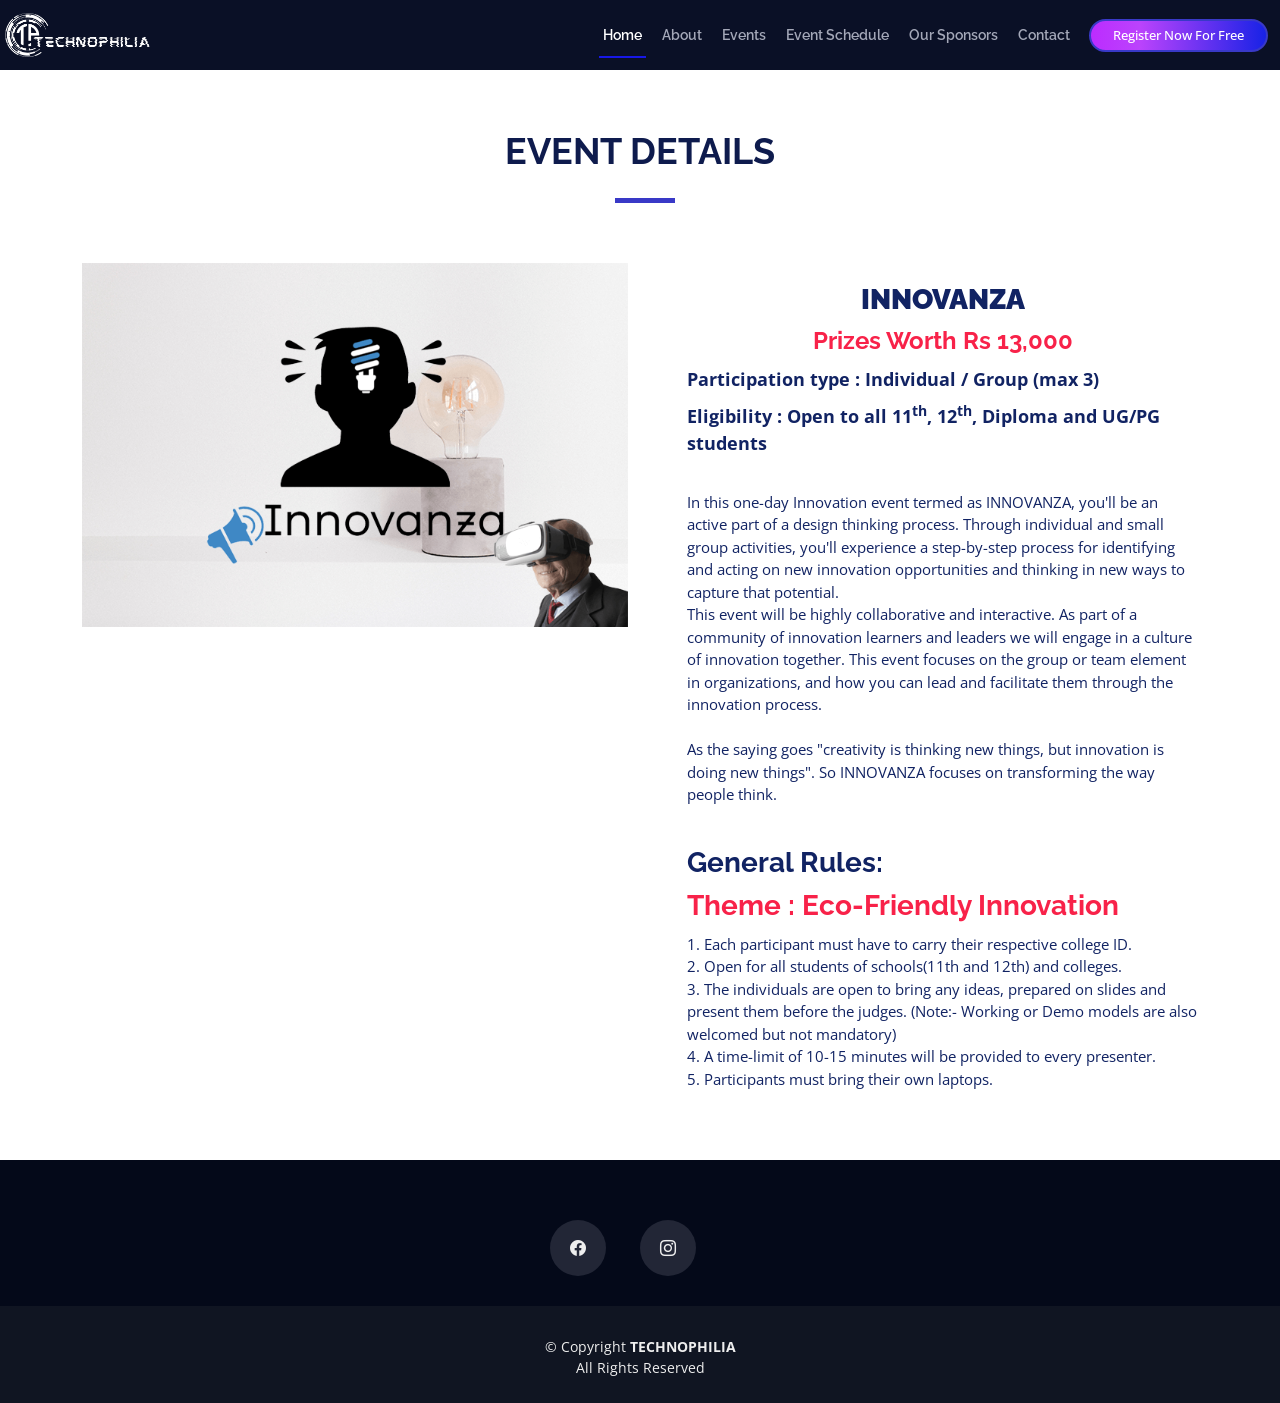
<file: events/innovanza-details.html>
<!DOCTYPE html>
<html lang="en">

<head>
  <meta charset="utf-8">
  <meta content="width=device-width, initial-scale=1.0" name="viewport">

  <title>Technophilia 2.0 - Innovanza</title>
  <meta content="" name="description">
  <meta content="" name="keywords">

  <!-- Favicons -->
  <link rel="apple-touch-icon" sizes="180x180" href="../assets/img/apple-touch-icon.png">
  <link rel="icon" type="image/png" sizes="32x32" href="../assets/img/favicon-32x32.png">
  <link rel="icon" type="image/png" sizes="16x16" href="../assets/img/favicon-16x16.png">

  <!-- Google Fonts -->
  <link href="https://fonts.googleapis.com/css?family=Open+Sans:300,300i,400,400i,700,700i|Raleway:300,400,500,700,800" rel="stylesheet">

  <!-- Vendor CSS Files -->
  <link href="../assets/vendor/aos/aos.css" rel="stylesheet">
  <link href="../assets/vendor/bootstrap/css/bootstrap.min.css" rel="stylesheet">
  <link href="../assets/vendor/bootstrap-icons/bootstrap-icons.css" rel="stylesheet">
  <link href="../assets/vendor/glightbox/css/glightbox.min.css" rel="stylesheet">
  <link href="../assets/vendor/swiper/swiper-bundle.min.css" rel="stylesheet">

  <!-- Template Main CSS File -->
  <link href="../assets/css/style.css" rel="stylesheet">
  <link rel="stylesheet" href="../assets/css/pk.css">
</head>

<body>

  <!-- ======= Header ======= -->
  <header id="header" class="d-flex align-items-center header-inner individual-header">
    <div class="container-fluid container-xxl d-flex align-items-center individual-container">

      <div id="logo" class="me-auto">
        <!-- Uncomment below if you prefer to use a text logo -->
        <!-- <h1><a href="index.html">The<span>Event</span></a></h1>-->
        <a href="#" class="scrollto"><img src="../assets/new_images/head_logo_web.png" alt="" title=""></a>
      </div>

      <nav id="navbar" class="navbar order-last order-lg-0">
        <ul>
          <li><a class="nav-link scrollto active" href="/technophilia">Home</a></li>
          <li><a class="nav-link scrollto" href="/technophilia#about">About</a></li>
          <li><a class="nav-link scrollto" href="/technophilia#speakers">Events</a></li>
          <li><a class="nav-link scrollto" href="/technophilia#schedule">Event Schedule</a></li>
          <li><a class="nav-link scrollto" href="/technophilia#supporters">Our Sponsors</a></li>
          <!-- <li class="dropdown"><a href="#"><span>Drop Down</span> <i class="bi bi-chevron-down"></i></a>
          <ul>
            <li><a href="#">Drop Down 1</a></li>
            <li class="dropdown"><a href="#"><span>Deep Drop Down</span> <i class="bi bi-chevron-right"></i></a>
              <ul>
                <li><a href="#">Deep Drop Down 1</a></li>
                <li><a href="#">Deep Drop Down 2</a></li>
                <li><a href="#">Deep Drop Down 3</a></li>
                <li><a href="#">Deep Drop Down 4</a></li>
                <li><a href="#">Deep Drop Down 5</a></li>
              </ul>
            </li>
            <li><a href="#">Drop Down 2</a></li>
            <li><a href="#">Drop Down 3</a></li>
            <li><a href="#">Drop Down 4</a></li>
          </ul>
        </li> -->
          <li><a class="nav-link scrollto" href="/technophilia#contact">Contact</a></li>
        </ul>
        <i class="bi bi-list mobile-nav-toggle"></i>
        
      </nav><!-- .navbar -->
      <a class="buy-tickets scrollto" href="https://docs.google.com/forms/d/e/1FAIpQLScP4D9ZwmMGBygRlE_22cejFhXuCOugGvZyu1MoJQsoMgSnuA/viewform" target="_blank">Register Now For Free</a>

    </div>
  </header><!-- End Header -->

  <main id="main" class="main-page">

    <!-- ======= Speaker Details Sectionn ======= -->
    <section id="speakers-details">
      <div class="container">
        <div class="section-header">
          <h2>EVENT DETAILS</h2>
        </div>

        <div class="row individual-event-body">
          <div class="col-md-6">
            <img src="../assets/event_cards/innovanza.png" alt="Speaker 1" class="img-fluid">
          </div>

          <div class="col-md-6 ">
            <div class="details individual-event-body__text">
          
              <h2 style="margin-top: 20px; text-align: center;"><b>INNOVANZA </b></h2>  
              <h2 class="individual-prizes">Prizes Worth Rs 13,000</h2>
              <p class="part-type">Participation type : Individual / Group (max 3)</p> 
              <p class="part-type">Eligibility : Open to all 11<sup>th</sup>, 12<sup>th</sup>, Diploma and UG/PG students</p>
              <br>
            
              
              <p>In this one-day Innovation event termed as INNOVANZA, you'll be an active part of a design thinking process. Through individual and small group activities, you'll experience a step-by-step process for identifying and acting on new innovation opportunities and thinking in new ways to capture that potential. <br>
                This event will be highly collaborative and interactive. As part of a community of innovation learners and leaders we will engage in a culture of innovation together. This event focuses on the group or team element in organizations, and how you can lead and facilitate them through the innovation process. <br><br>
                As the saying goes "creativity is thinking new things, but innovation is doing new things". So INNOVANZA focuses on transforming the way people think.
                </p>


              <h2 style="margin-top: 40px;">General Rules:</h2>
              <h2 style="color: #f82249;">Theme : Eco-Friendly Innovation</h2>
              <p>
                1. Each participant must have to carry their respective college ID. <br>
                2. Open for all students of schools(11th and 12th) and colleges. <br>
                3. The individuals are open to bring any ideas, prepared on slides and present them before the judges.
                (Note:- Working or Demo models are also welcomed but not mandatory)
                <br>
                4. A time-limit of 10-15 minutes will be provided to every presenter. <br>
                5. Participants must bring their own laptops.
                </p>

            </div>
          </div>

        </div>
      </div>

    </section>

  </main><!-- End #main -->

  <!-- ======= Footer ======= -->
  <!-- ======= Footer ======= -->
  <footer id="footer">
    <div class="footer-top">
      <div class="container">
        <div class="row">

            <div class="social-links">
              
              <a href="#" class="facebook"><i class="bi bi-facebook"></i></a>
              <a href="https://www.instagram.com/techno.philia_rgu/" class="instagram" target="_blank"><i class="bi bi-instagram"></i></a>
            </div>

          </div>

        </div>
      </div>
    </div>

    <div class="container">
      <div class="copyright">
        &copy; Copyright <strong>TECHNOPHILIA</strong> <br> All Rights Reserved
      </div>
      
    </div>
  </footer><!-- End  Footer -->

  <a href="#" class="back-to-top d-flex align-items-center justify-content-center"><i class="bi bi-arrow-up-short"></i></a>

  <!-- Vendor JS Files -->
  <!-- <script src="../assets/vendor/aos/aos.js"></script> -->
  <script src="../assets/vendor/bootstrap/js/bootstrap.bundle.min.js"></script>
  <!-- <script src="../assets/vendor/glightbox/js/glightbox.min.js"></script> -->
  <!-- <script src="../assets/vendor/swiper/swiper-bundle.min.js"></script> -->
  <!-- <script src="../assets/vendor/php-email-form/validate.js"></script> -->

  <!-- Template Main JS File -->
  <script src="../assets/js/main.js"></script>

</body>

</html>
</file>
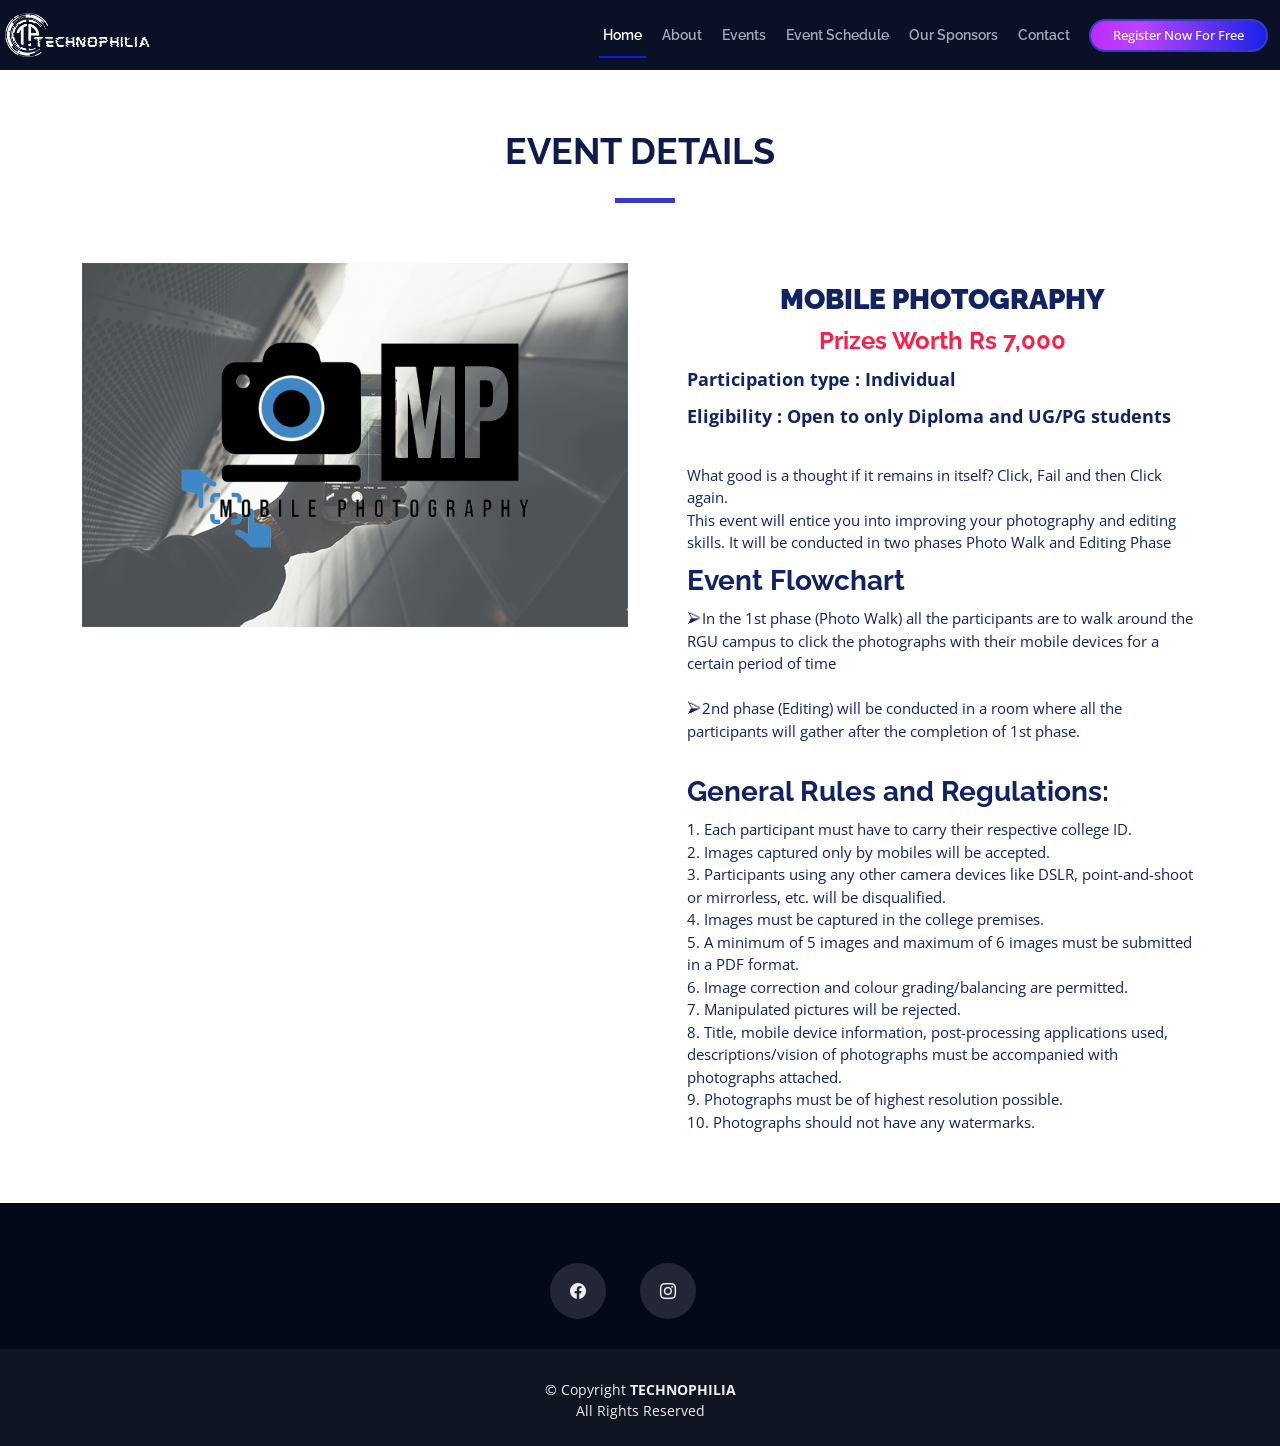
<file: events/mobile-photography-details.html>
<!DOCTYPE html>
<html lang="en">

<head>
  <meta charset="utf-8">
  <meta content="width=device-width, initial-scale=1.0" name="viewport">

  <title>Technophilia 2.0 - Mobile Photography</title>
  <meta content="" name="description">
  <meta content="" name="keywords">

  <!-- Favicons -->
  <link rel="apple-touch-icon" sizes="180x180" href="../assets/img/apple-touch-icon.png">
  <link rel="icon" type="image/png" sizes="32x32" href="../assets/img/favicon-32x32.png">
  <link rel="icon" type="image/png" sizes="16x16" href="../assets/img/favicon-16x16.png">

  <!-- Google Fonts -->
  <link href="https://fonts.googleapis.com/css?family=Open+Sans:300,300i,400,400i,700,700i|Raleway:300,400,500,700,800" rel="stylesheet">

  <!-- Vendor CSS Files -->
  <link href="../assets/vendor/aos/aos.css" rel="stylesheet">
  <link href="../assets/vendor/bootstrap/css/bootstrap.min.css" rel="stylesheet">
  <link href="../assets/vendor/bootstrap-icons/bootstrap-icons.css" rel="stylesheet">
  <link href="../assets/vendor/glightbox/css/glightbox.min.css" rel="stylesheet">
  <link href="../assets/vendor/swiper/swiper-bundle.min.css" rel="stylesheet">

  <!-- Template Main CSS File -->
  <link href="../assets/css/style.css" rel="stylesheet">
  <link rel="stylesheet" href="../assets/css/pk.css">
</head>

<body>

  <!-- ======= Header ======= -->
  <header id="header" class="d-flex align-items-center header-inner individual-header">
    <div class="container-fluid container-xxl d-flex align-items-center individual-container">

      <div id="logo" class="me-auto">
        <!-- Uncomment below if you prefer to use a text logo -->
        <!-- <h1><a href="index.html">The<span>Event</span></a></h1>-->
        <a href="#" class="scrollto"><img src="../assets/new_images/head_logo_web.png" alt="" title=""></a>
      </div>

      <nav id="navbar" class="navbar order-last order-lg-0">
        <ul>
          <li><a class="nav-link scrollto active" href="/technophilia">Home</a></li>
          <li><a class="nav-link scrollto" href="/technophilia#about">About</a></li>
          <li><a class="nav-link scrollto" href="/technophilia#speakers">Events</a></li>
          <li><a class="nav-link scrollto" href="/technophilia#schedule">Event Schedule</a></li>
          <li><a class="nav-link scrollto" href="/technophilia#supporters">Our Sponsors</a></li>
          <!-- <li class="dropdown"><a href="#"><span>Drop Down</span> <i class="bi bi-chevron-down"></i></a>
          <ul>
            <li><a href="#">Drop Down 1</a></li>
            <li class="dropdown"><a href="#"><span>Deep Drop Down</span> <i class="bi bi-chevron-right"></i></a>
              <ul>
                <li><a href="#">Deep Drop Down 1</a></li>
                <li><a href="#">Deep Drop Down 2</a></li>
                <li><a href="#">Deep Drop Down 3</a></li>
                <li><a href="#">Deep Drop Down 4</a></li>
                <li><a href="#">Deep Drop Down 5</a></li>
              </ul>
            </li>
            <li><a href="#">Drop Down 2</a></li>
            <li><a href="#">Drop Down 3</a></li>
            <li><a href="#">Drop Down 4</a></li>
          </ul>
        </li> -->
          <li><a class="nav-link scrollto" href="/technophilia#contact">Contact</a></li>
        </ul>
        <i class="bi bi-list mobile-nav-toggle"></i>
        
      </nav><!-- .navbar -->
      <a class="buy-tickets scrollto" href="https://docs.google.com/forms/d/e/1FAIpQLScP4D9ZwmMGBygRlE_22cejFhXuCOugGvZyu1MoJQsoMgSnuA/viewform" target="_blank">Register Now For Free</a>

    </div>
  </header><!-- End Header -->

  <main id="main" class="main-page">

    <!-- ======= Speaker Details Sectionn ======= -->
    <section id="speakers-details">
      <div class="container">
        <div class="section-header">
          <h2>EVENT DETAILS</h2>
        </div>

        <div class="row individual-event-body">
          <div class="col-md-6">
            <img src="../assets/event_cards/photography.png" alt="Speaker 1" class="img-fluid">
          </div>

          <div class="col-md-6 ">
            <div class="details individual-event-body__text">
          
              <h2 style="margin-top: 20px; text-align: center;"><b>MOBILE PHOTOGRAPHY</b></h2>  
              <h2 class="individual-prizes">Prizes Worth Rs 7,000</h2>
              <p class="part-type">Participation type : Individual</p> 
              <p class="part-type">Eligibility : Open to only Diploma and UG/PG students</p>
              <br>
            
              
              <p>What good is a thought if it remains in itself? Click, Fail and then Click again.<br> 
              This event will entice you into improving your photography and editing skills. It will be conducted in two phases Photo Walk and Editing Phase
              <br>
              
              </p>

              <h2>Event Flowchart</h2>
              <p>⮚In the 1st phase (Photo Walk) all the participants are to walk around the RGU campus to click the photographs with their mobile devices for a certain period of time <br><br>
                ⮚2nd phase (Editing) will be conducted in a room where all the participants will gather after the completion of 1st phase.<br><br>
              </p>

              <h2>General Rules and Regulations:</h2>
              <p>
                1. Each participant must have to carry their respective college ID. <br>
                2. Images captured only by mobiles will be accepted. <br>
                3. Participants using any other camera devices like DSLR, point-and-shoot or mirrorless, etc. will be disqualified. <br>
                4. Images must be captured in the college premises.<br>
                5. A minimum of 5 images and maximum of 6 images must be submitted in a PDF format. <br>
                6. Image correction and colour grading/balancing are permitted. <br>
                7. Manipulated pictures will be rejected. <br>
                8. Title, mobile device information, post-processing applications used, descriptions/vision of photographs must be accompanied with photographs attached. <br>
                9. Photographs must be of highest resolution possible. <br>
                10. Photographs should not have any watermarks.

              </p>

            </div>
          </div>

        </div>
      </div>

    </section>

  </main><!-- End #main -->

  <!-- ======= Footer ======= -->
  <!-- ======= Footer ======= -->
  <footer id="footer">
    <div class="footer-top">
      <div class="container">
        <div class="row">

            <div class="social-links">
              
              <a href="#" class="facebook"><i class="bi bi-facebook"></i></a>
              <a href="https://www.instagram.com/techno.philia_rgu/" class="instagram" target="_blank"><i class="bi bi-instagram"></i></a>
            </div>

          </div>

        </div>
      </div>
    </div>

    <div class="container">
      <div class="copyright">
        &copy; Copyright <strong>TECHNOPHILIA</strong> <br> All Rights Reserved
      </div>
      
    </div>
  </footer><!-- End  Footer -->

  <a href="#" class="back-to-top d-flex align-items-center justify-content-center"><i class="bi bi-arrow-up-short"></i></a>

  <!-- Vendor JS Files -->
  <!-- <script src="../assets/vendor/aos/aos.js"></script> -->
  <script src="../assets/vendor/bootstrap/js/bootstrap.bundle.min.js"></script>
  <!-- <script src="../assets/vendor/glightbox/js/glightbox.min.js"></script> -->
  <!-- <script src="../assets/vendor/swiper/swiper-bundle.min.js"></script> -->
  <!-- <script src="../assets/vendor/php-email-form/validate.js"></script> -->

  <!-- Template Main JS File -->
  <script src="../assets/js/main.js"></script>

</body>

</html>
</file>
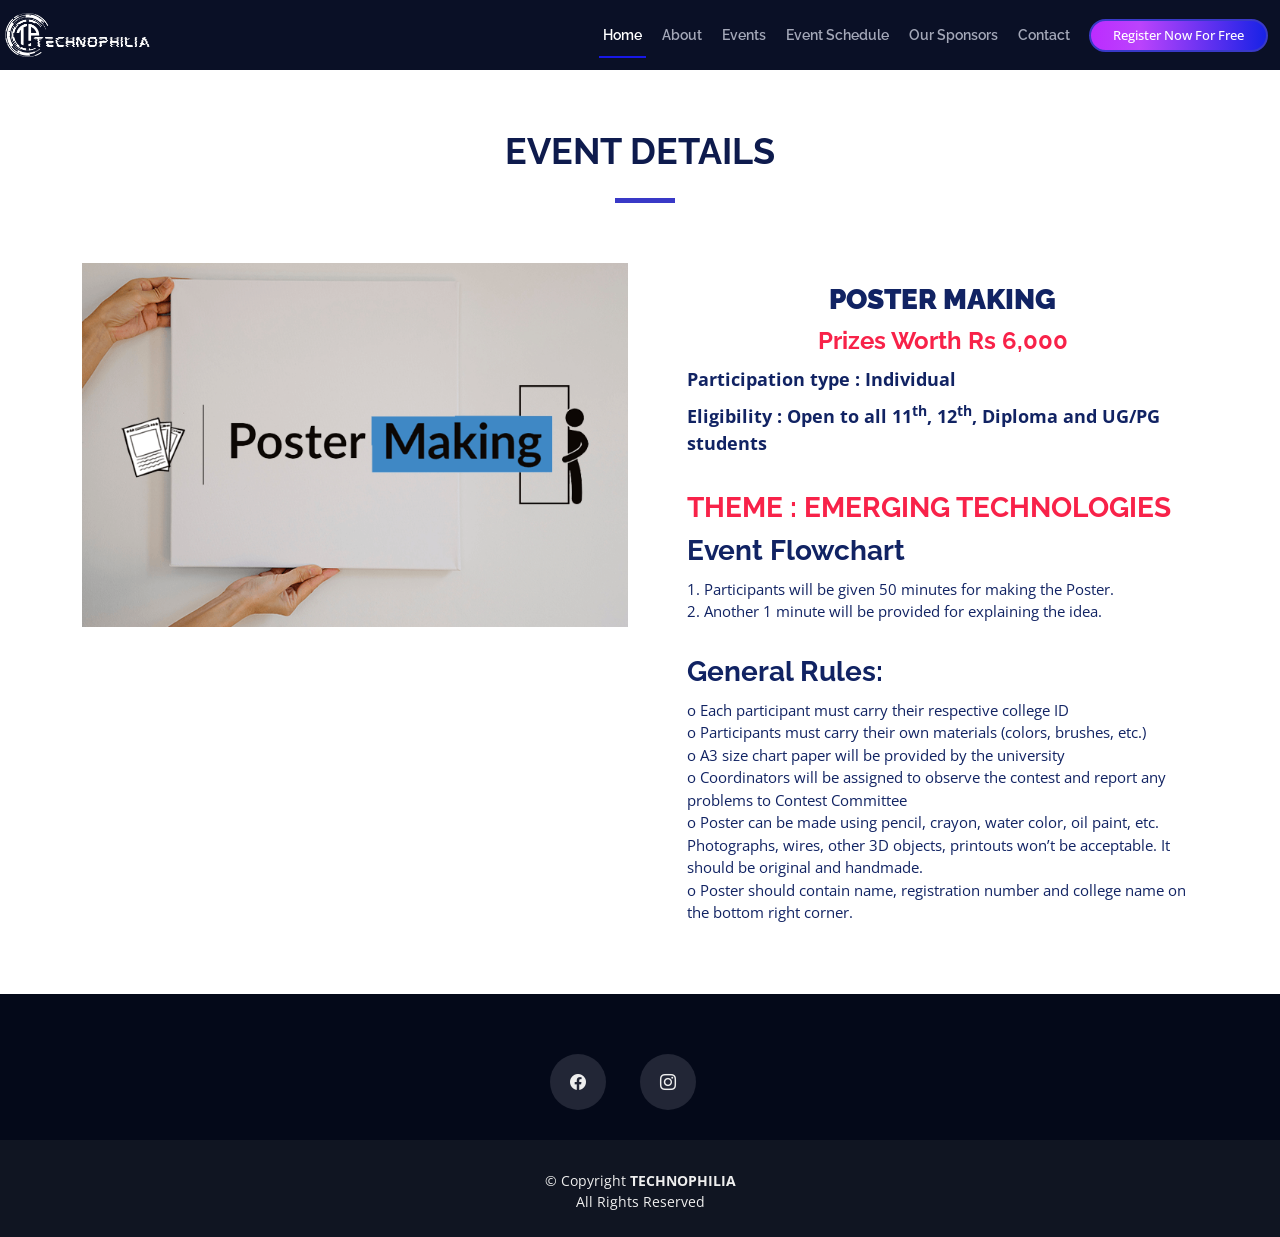
<file: events/poster-making-details.html>
<!DOCTYPE html>
<html lang="en">

<head>
  <meta charset="utf-8">
  <meta content="width=device-width, initial-scale=1.0" name="viewport">

  <title>Technophilia 2.0 - POSTER MAKING</title>
  <meta content="" name="description">
  <meta content="" name="keywords">

  <!-- Favicons -->
  <link rel="apple-touch-icon" sizes="180x180" href="../assets/img/apple-touch-icon.png">
  <link rel="icon" type="image/png" sizes="32x32" href="../assets/img/favicon-32x32.png">
  <link rel="icon" type="image/png" sizes="16x16" href="../assets/img/favicon-16x16.png">

  <!-- Google Fonts -->
  <link href="https://fonts.googleapis.com/css?family=Open+Sans:300,300i,400,400i,700,700i|Raleway:300,400,500,700,800" rel="stylesheet">

  <!-- Vendor CSS Files -->
  <link href="../assets/vendor/aos/aos.css" rel="stylesheet">
  <link href="../assets/vendor/bootstrap/css/bootstrap.min.css" rel="stylesheet">
  <link href="../assets/vendor/bootstrap-icons/bootstrap-icons.css" rel="stylesheet">
  <link href="../assets/vendor/glightbox/css/glightbox.min.css" rel="stylesheet">
  <link href="../assets/vendor/swiper/swiper-bundle.min.css" rel="stylesheet">

  <!-- Template Main CSS File -->
  <link href="../assets/css/style.css" rel="stylesheet">
  <link rel="stylesheet" href="../assets/css/pk.css">
</head>

<body>

  <!-- ======= Header ======= -->
  <header id="header" class="d-flex align-items-center header-inner individual-header">
    <div class="container-fluid container-xxl d-flex align-items-center individual-container">

      <div id="logo" class="me-auto">
        <!-- Uncomment below if you prefer to use a text logo -->
        <!-- <h1><a href="index.html">The<span>Event</span></a></h1>-->
        <a href="#" class="scrollto"><img src="../assets/new_images/head_logo_web.png" alt="" title=""></a>
      </div>

      <nav id="navbar" class="navbar order-last order-lg-0">
        <ul>
          <li><a class="nav-link scrollto active" href="/technophilia">Home</a></li>
          <li><a class="nav-link scrollto" href="/technophilia#about">About</a></li>
          <li><a class="nav-link scrollto" href="/technophilia#speakers">Events</a></li>
          <li><a class="nav-link scrollto" href="/technophilia#schedule">Event Schedule</a></li>
          <li><a class="nav-link scrollto" href="/technophilia#supporters">Our Sponsors</a></li>
          <!-- <li class="dropdown"><a href="#"><span>Drop Down</span> <i class="bi bi-chevron-down"></i></a>
          <ul>
            <li><a href="#">Drop Down 1</a></li>
            <li class="dropdown"><a href="#"><span>Deep Drop Down</span> <i class="bi bi-chevron-right"></i></a>
              <ul>
                <li><a href="#">Deep Drop Down 1</a></li>
                <li><a href="#">Deep Drop Down 2</a></li>
                <li><a href="#">Deep Drop Down 3</a></li>
                <li><a href="#">Deep Drop Down 4</a></li>
                <li><a href="#">Deep Drop Down 5</a></li>
              </ul>
            </li>
            <li><a href="#">Drop Down 2</a></li>
            <li><a href="#">Drop Down 3</a></li>
            <li><a href="#">Drop Down 4</a></li>
          </ul>
        </li> -->
          <li><a class="nav-link scrollto" href="/technophilia#contact">Contact</a></li>
        </ul>
        <i class="bi bi-list mobile-nav-toggle"></i>
        
      </nav><!-- .navbar -->
      <a class="buy-tickets scrollto" href="https://docs.google.com/forms/d/e/1FAIpQLScP4D9ZwmMGBygRlE_22cejFhXuCOugGvZyu1MoJQsoMgSnuA/viewform" target="_blank">Register Now For Free</a>

    </div>
  </header><!-- End Header -->

  <main id="main" class="main-page">

    <!-- ======= Speaker Details Sectionn ======= -->
    <section id="speakers-details">
      <div class="container">
        <div class="section-header">
          <h2>EVENT DETAILS</h2>
        </div>

        <div class="row individual-event-body">
          <div class="col-md-6">
            <img src="../assets/event_cards/poster.png" alt="Speaker 1" class="img-fluid">
          </div>

          <div class="col-md-6 ">
            <div class="details individual-event-body__text">
          
              <h2 style="margin-top: 20px; text-align: center;"><b>POSTER MAKING</b></h2>  
              <h2 class="individual-prizes">Prizes Worth Rs 6,000</h2>
              <p class="part-type">Participation type : Individual</p> 
              <p class="part-type">Eligibility : Open to all 11<sup>th</sup>, 12<sup>th</sup>, Diploma and UG/PG students</p>
              <br>
            
              
              <h2 style="color: #f82249;">THEME : EMERGING TECHNOLOGIES</h2>

              <h2>Event Flowchart</h2>
              <p>
                1. Participants will be given 50 minutes for making the Poster. <br>
                2. Another 1 minute will be provided for explaining the idea.
                <br><br>
              </p>

              <h2>General Rules:</h2>
              <p>
                o Each participant must carry their respective college ID <br>
                o Participants must carry their own materials (colors, brushes, etc.) <br>
                o A3 size chart paper will be provided by the university <br>
                o Coordinators will be assigned to observe the contest and report any problems to Contest Committee <br>
                o Poster can be made using pencil, crayon, water color, oil paint, etc. Photographs, wires, other 3D objects, printouts won’t be acceptable. It should be original and handmade. <br>
                o Poster should contain name, registration number and college name on the bottom right corner.</p>

            </div>
          </div>

        </div>
      </div>

    </section>

  </main><!-- End #main -->

  <!-- ======= Footer ======= -->
  <!-- ======= Footer ======= -->
  <footer id="footer">
    <div class="footer-top">
      <div class="container">
        <div class="row">

            <div class="social-links">
              
              <a href="#" class="facebook"><i class="bi bi-facebook"></i></a>
              <a href="https://www.instagram.com/techno.philia_rgu/" class="instagram" target="_blank"><i class="bi bi-instagram"></i></a>
            </div>

          </div>

        </div>
      </div>
    </div>

    <div class="container">
      <div class="copyright">
        &copy; Copyright <strong>TECHNOPHILIA</strong> <br> All Rights Reserved
      </div>
      
    </div>
  </footer><!-- End  Footer -->

  <a href="#" class="back-to-top d-flex align-items-center justify-content-center"><i class="bi bi-arrow-up-short"></i></a>

  <!-- Vendor JS Files -->
  <!-- <script src="../assets/vendor/aos/aos.js"></script> -->
  <script src="../assets/vendor/bootstrap/js/bootstrap.bundle.min.js"></script>
  <!-- <script src="../assets/vendor/glightbox/js/glightbox.min.js"></script> -->
  <!-- <script src="../assets/vendor/swiper/swiper-bundle.min.js"></script> -->
  <!-- <script src="../assets/vendor/php-email-form/validate.js"></script> -->

  <!-- Template Main JS File -->
  <script src="../assets/js/main.js"></script>

</body>

</html>
</file>
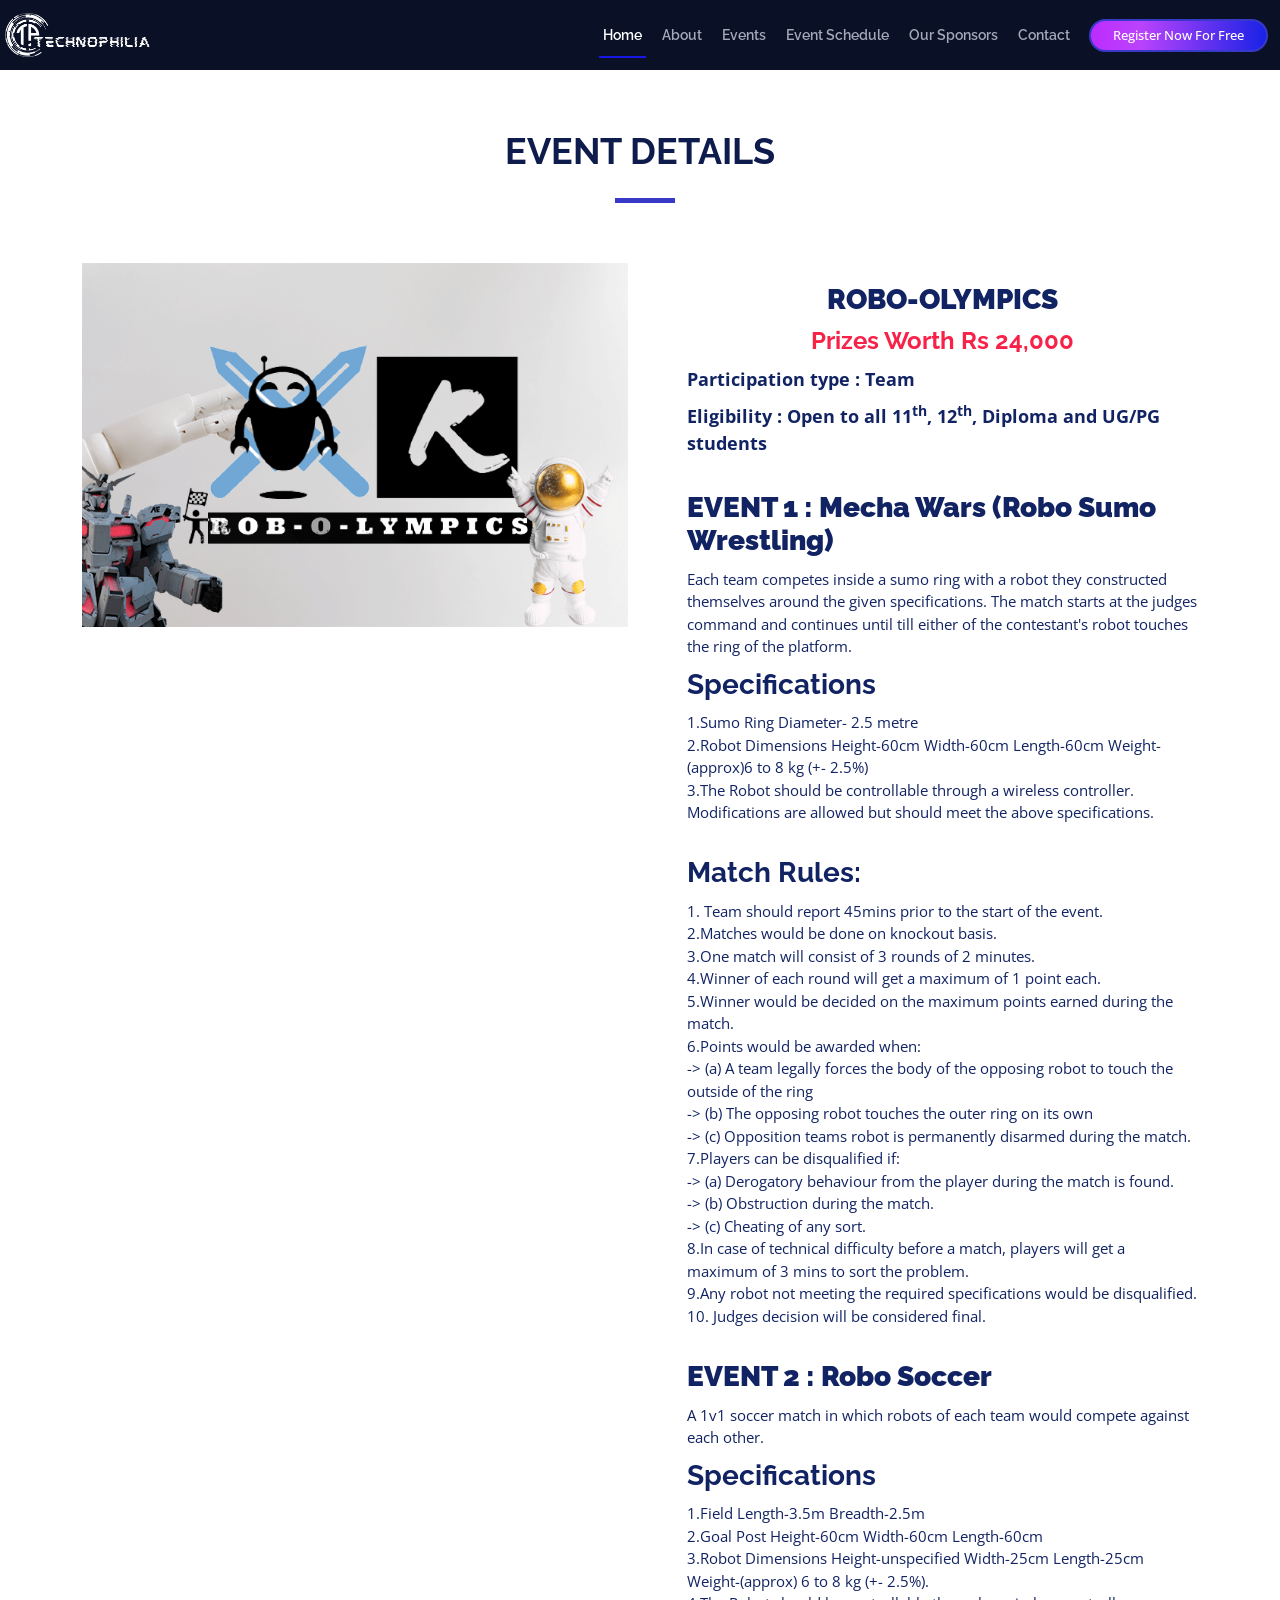
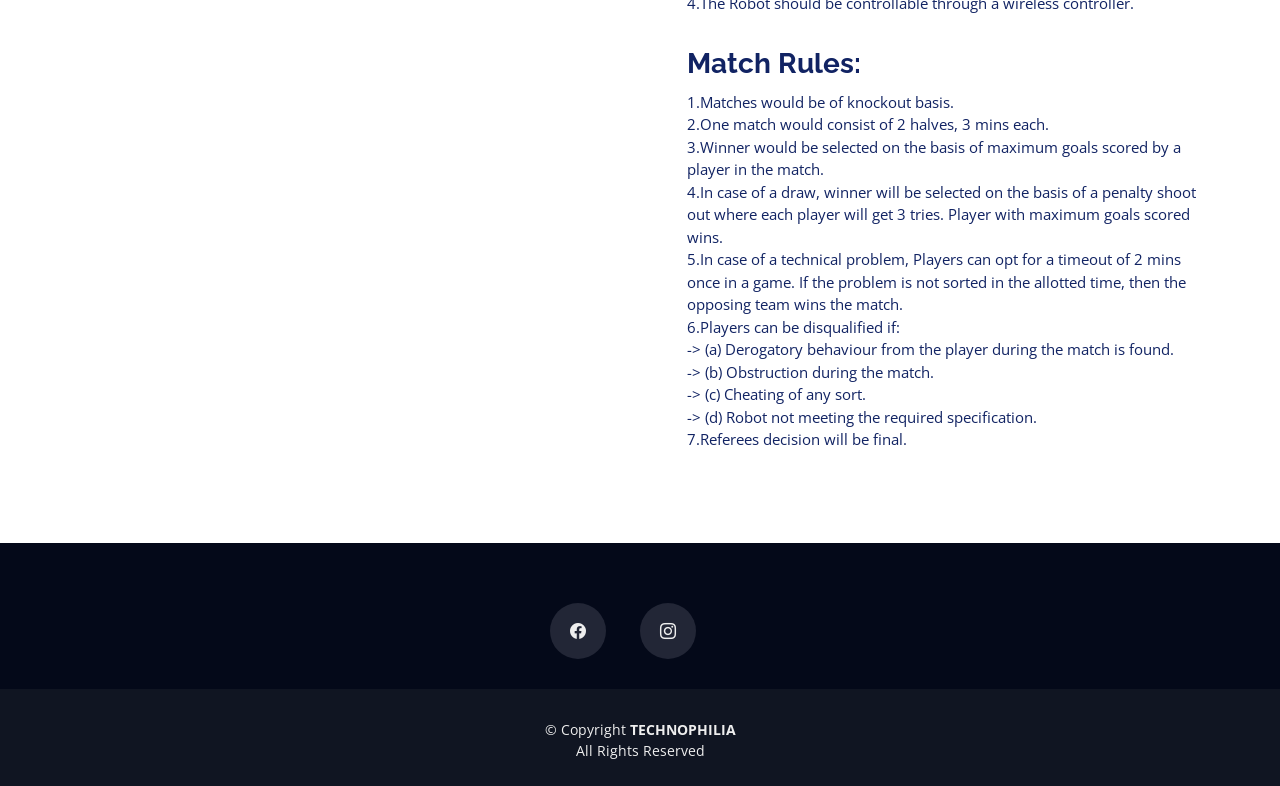
<file: events/robo-olympics-details.html>
<!DOCTYPE html>
<html lang="en">

<head>
  <meta charset="utf-8">
  <meta content="width=device-width, initial-scale=1.0" name="viewport">

  <title>Technophilia 2.0 - Robo-olympics</title>
  <meta content="" name="description">
  <meta content="" name="keywords">

  <!-- Favicons -->
  <link rel="apple-touch-icon" sizes="180x180" href="../assets/img/apple-touch-icon.png">
  <link rel="icon" type="image/png" sizes="32x32" href="../assets/img/favicon-32x32.png">
  <link rel="icon" type="image/png" sizes="16x16" href="../assets/img/favicon-16x16.png">

  <!-- Google Fonts -->
  <link href="https://fonts.googleapis.com/css?family=Open+Sans:300,300i,400,400i,700,700i|Raleway:300,400,500,700,800" rel="stylesheet">

  <!-- Vendor CSS Files -->
  <link href="../assets/vendor/aos/aos.css" rel="stylesheet">
  <link href="../assets/vendor/bootstrap/css/bootstrap.min.css" rel="stylesheet">
  <link href="../assets/vendor/bootstrap-icons/bootstrap-icons.css" rel="stylesheet">
  <link href="../assets/vendor/glightbox/css/glightbox.min.css" rel="stylesheet">
  <link href="../assets/vendor/swiper/swiper-bundle.min.css" rel="stylesheet">

  <!-- Template Main CSS File -->
  <link href="../assets/css/style.css" rel="stylesheet">
  <link rel="stylesheet" href="../assets/css/pk.css">
</head>

<body>

  <!-- ======= Header ======= -->
  <header id="header" class="d-flex align-items-center header-inner individual-header">
    <div class="container-fluid container-xxl d-flex align-items-center individual-container">

      <div id="logo" class="me-auto">
        <!-- Uncomment below if you prefer to use a text logo -->
        <!-- <h1><a href="index.html">The<span>Event</span></a></h1>-->
        <a href="#" class="scrollto"><img src="../assets/new_images/head_logo_web.png" alt="" title=""></a>
      </div>

      <nav id="navbar" class="navbar order-last order-lg-0">
        <ul>
          <li><a class="nav-link scrollto active" href="/technophilia">Home</a></li>
          <li><a class="nav-link scrollto" href="/technophilia#about">About</a></li>
          <li><a class="nav-link scrollto" href="/technophilia#speakers">Events</a></li>
          <li><a class="nav-link scrollto" href="/technophilia#schedule">Event Schedule</a></li>
          <li><a class="nav-link scrollto" href="/technophilia#supporters">Our Sponsors</a></li>
          <!-- <li class="dropdown"><a href="#"><span>Drop Down</span> <i class="bi bi-chevron-down"></i></a>
          <ul>
            <li><a href="#">Drop Down 1</a></li>
            <li class="dropdown"><a href="#"><span>Deep Drop Down</span> <i class="bi bi-chevron-right"></i></a>
              <ul>
                <li><a href="#">Deep Drop Down 1</a></li>
                <li><a href="#">Deep Drop Down 2</a></li>
                <li><a href="#">Deep Drop Down 3</a></li>
                <li><a href="#">Deep Drop Down 4</a></li>
                <li><a href="#">Deep Drop Down 5</a></li>
              </ul>
            </li>
            <li><a href="#">Drop Down 2</a></li>
            <li><a href="#">Drop Down 3</a></li>
            <li><a href="#">Drop Down 4</a></li>
          </ul>
        </li> -->
          <li><a class="nav-link scrollto" href="/technophilia#contact">Contact</a></li>
        </ul>
        <i class="bi bi-list mobile-nav-toggle"></i>
        
      </nav><!-- .navbar -->
      <a class="buy-tickets scrollto" href="https://docs.google.com/forms/d/e/1FAIpQLScP4D9ZwmMGBygRlE_22cejFhXuCOugGvZyu1MoJQsoMgSnuA/viewform" target="_blank">Register Now For Free</a>

    </div>
  </header><!-- End Header -->

  <main id="main" class="main-page">

    <!-- ======= Speaker Details Sectionn ======= -->
    <section id="speakers-details">
      <div class="container">
        <div class="section-header">
          <h2>EVENT DETAILS</h2>
        </div>

        <div class="row individual-event-body">
          <div class="col-md-6">
            <img src="../assets/event_cards/robo.png" alt="Speaker 1" class="img-fluid">
          </div>

          <div class="col-md-6 ">
            <div class="details individual-event-body__text">
          
              <h2 style="margin-top: 20px; text-align: center;"><b>ROBO-OLYMPICS</b></h2>  
              <h2 class="individual-prizes">Prizes Worth Rs 24,000</h2>
              <p class="part-type">Participation type : Team</p> 
              <p class="part-type">Eligibility : Open to all 11<sup>th</sup>, 12<sup>th</sup>, Diploma and UG/PG students</p>
              <br>
            
              <h2><b>EVENT 1 : Mecha Wars (Robo Sumo Wrestling)</b></h2>
              <p>Each team competes  inside  a sumo ring with a robot they constructed themselves around the  given  specifications. The match starts at the judges command and continues until till either of the contestant's robot touches the ring of the platform.</p>

              <h2>Specifications</h2>
              <p>1.Sumo Ring Diameter- 2.5 metre <br>
                2.Robot Dimensions Height-60cm Width-60cm Length-60cm Weight-(approx)6 to 8 kg (+- 2.5%) <br>
                3.The Robot should be controllable through a wireless controller. <br>
                Modifications are allowed but should meet the above specifications.
                <br><br>
              </p>

              <h2>Match Rules:</h2>
              <p>
                1. Team should report 45mins prior to the start of the event. <br>
                2.Matches would be done on knockout basis. <br>
                3.One match will consist of 3 rounds of 2 minutes. <br>
                4.Winner of each round will get a maximum of 1 point each. <br> 
                5.Winner would be decided on the maximum points earned during the match. <br>
                6.Points would be awarded when: <br>
                -> (a) A team legally forces the body of the opposing robot to touch the outside of the ring <br>
                -> (b) The opposing robot touches the outer ring on its own <br>
                -> (c) Opposition teams robot is permanently disarmed during the match. <br>
                7.Players can be disqualified if: <br>
                -> (a) Derogatory behaviour from the player during the match is found. <br>
                -> (b) Obstruction during the match. <br>
                -> (c) Cheating of any sort. <br>
                8.In case of technical difficulty before a match, players will get a maximum of 3 mins to sort the problem. <br>
                9.Any robot not meeting the required specifications would be disqualified. <br>
                10. Judges decision will be considered final. <br><br></p>


                <h2><b>EVENT 2 : Robo Soccer</b></h2>
              <p>A 1v1 soccer match in which robots of each team would compete against each other.</p>

              <h2>Specifications</h2>
              <p>1.Field Length-3.5m Breadth-2.5m <br>
                2.Goal Post Height-60cm Width-60cm Length-60cm <br>
                3.Robot Dimensions Height-unspecified Width-25cm Length-25cm Weight-(approx) 6 to 8 kg (+- 2.5%). <br>
                4.The Robot should be controllable through a wireless controller.
                <br><br>
              </p>

              <h2>Match Rules:</h2>
              <p>
                1.Matches would be of knockout basis. <br>
                2.One match would consist of 2 halves, 3 mins each. <br>
                3.Winner would be selected on the basis of maximum goals scored by a player in the match. <br>
                4.In case of a draw, winner will be selected on the basis of a penalty shoot out where each player will get 3 tries. Player with maximum goals scored wins. <br>
                5.In case of a technical problem, Players can opt for a timeout of 2 mins once in a game. If the problem is not sorted in the allotted time, then the opposing team wins the match. <br>
                6.Players can be disqualified if: <br>
                -> (a) Derogatory behaviour from the player during the match is found. <br>
                -> (b) Obstruction during the match. <br>
                -> (c) Cheating of any sort. <br>
                -> (d) Robot not meeting the required specification. <br>
                7.Referees decision will be final. <br><br></p>

            </div>
          </div>

        </div>
      </div>

    </section>

  </main><!-- End #main -->

  <!-- ======= Footer ======= -->
  <!-- ======= Footer ======= -->
  <footer id="footer">
    <div class="footer-top">
      <div class="container">
        <div class="row">

            <div class="social-links">
              
              <a href="#" class="facebook"><i class="bi bi-facebook"></i></a>
              <a href="https://www.instagram.com/techno.philia_rgu/" class="instagram" target="_blank"><i class="bi bi-instagram"></i></a>
            </div>

          </div>

        </div>
      </div>
    </div>

    <div class="container">
      <div class="copyright">
        &copy; Copyright <strong>TECHNOPHILIA</strong> <br> All Rights Reserved
      </div>
      
    </div>
  </footer><!-- End  Footer -->

  <a href="#" class="back-to-top d-flex align-items-center justify-content-center"><i class="bi bi-arrow-up-short"></i></a>

  <!-- Vendor JS Files -->
  <!-- <script src="../assets/vendor/aos/aos.js"></script> -->
  <script src="../assets/vendor/bootstrap/js/bootstrap.bundle.min.js"></script>
  <!-- <script src="../assets/vendor/glightbox/js/glightbox.min.js"></script> -->
  <!-- <script src="../assets/vendor/swiper/swiper-bundle.min.js"></script> -->
  <!-- <script src="../assets/vendor/php-email-form/validate.js"></script> -->

  <!-- Template Main JS File -->
  <script src="../assets/js/main.js"></script>

</body>

</html>
</file>
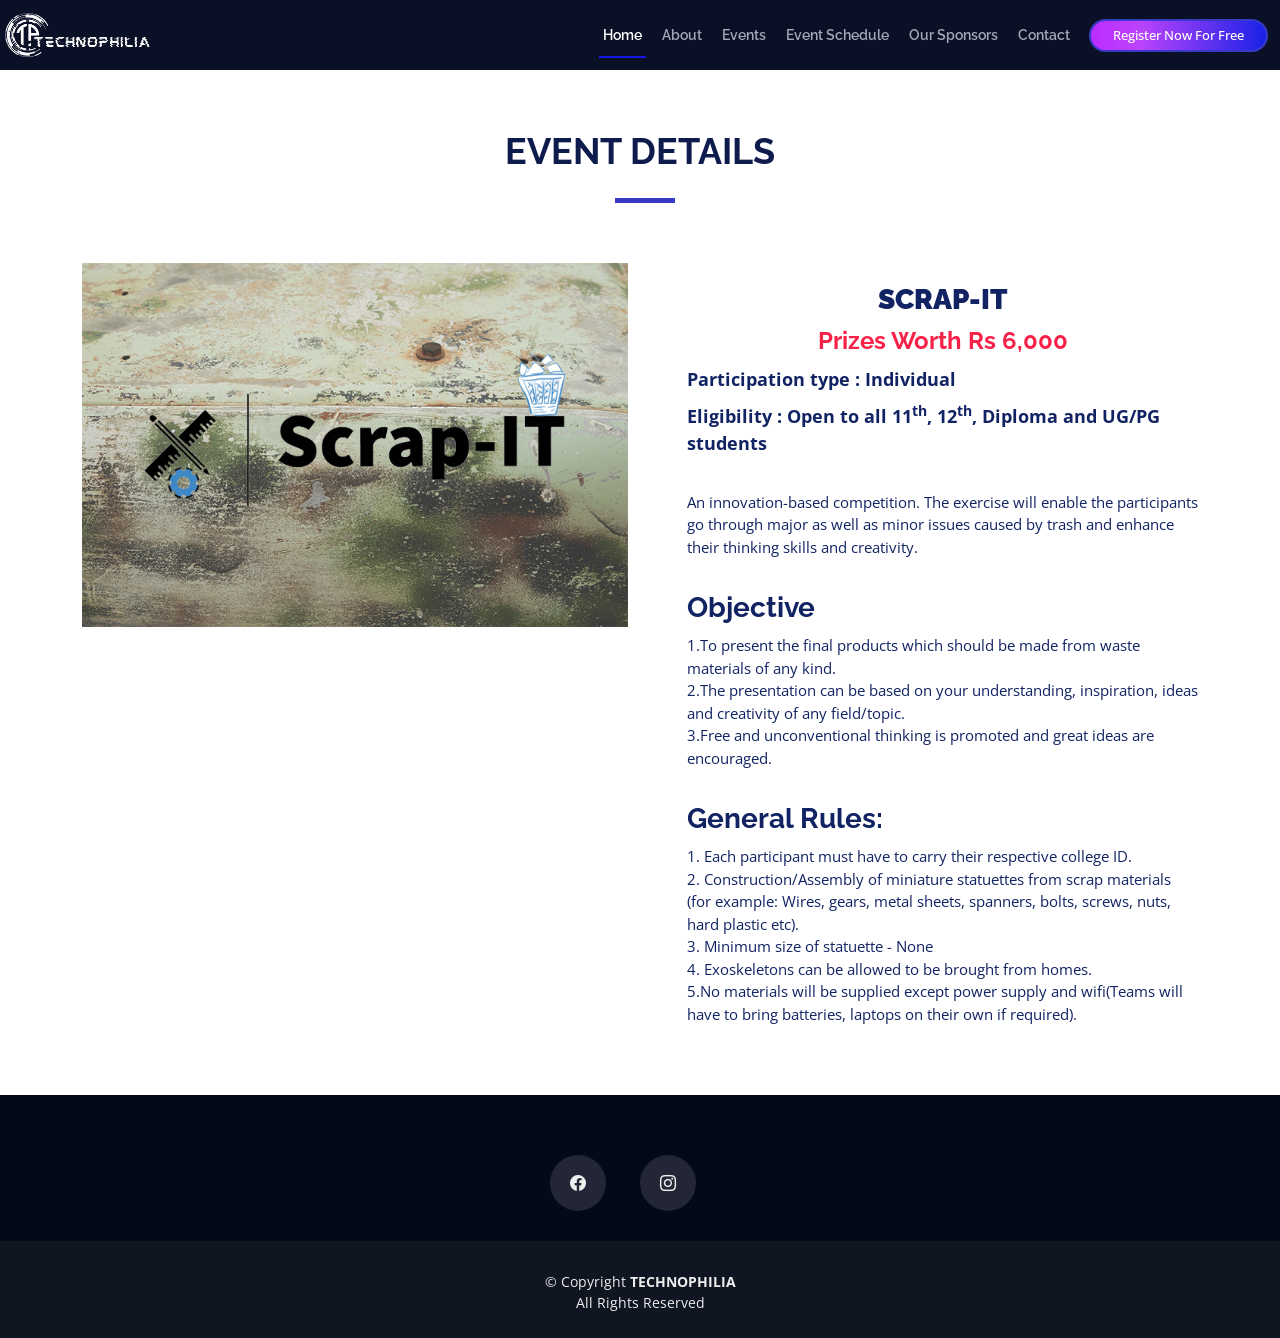
<file: events/scrap-it-details.html>
<!DOCTYPE html>
<html lang="en">

<head>
  <meta charset="utf-8">
  <meta content="width=device-width, initial-scale=1.0" name="viewport">

  <title>Technophilia 2.0 - SCRAP-IT</title>
  <meta content="" name="description">
  <meta content="" name="keywords">

  <!-- Favicons -->
  <link rel="apple-touch-icon" sizes="180x180" href="../assets/img/apple-touch-icon.png">
  <link rel="icon" type="image/png" sizes="32x32" href="../assets/img/favicon-32x32.png">
  <link rel="icon" type="image/png" sizes="16x16" href="../assets/img/favicon-16x16.png">

  <!-- Google Fonts -->
  <link href="https://fonts.googleapis.com/css?family=Open+Sans:300,300i,400,400i,700,700i|Raleway:300,400,500,700,800" rel="stylesheet">

  <!-- Vendor CSS Files -->
  <link href="../assets/vendor/aos/aos.css" rel="stylesheet">
  <link href="../assets/vendor/bootstrap/css/bootstrap.min.css" rel="stylesheet">
  <link href="../assets/vendor/bootstrap-icons/bootstrap-icons.css" rel="stylesheet">
  <link href="../assets/vendor/glightbox/css/glightbox.min.css" rel="stylesheet">
  <link href="../assets/vendor/swiper/swiper-bundle.min.css" rel="stylesheet">

  <!-- Template Main CSS File -->
  <link href="../assets/css/style.css" rel="stylesheet">
  <link rel="stylesheet" href="../assets/css/pk.css">
</head>

<body>

  <!-- ======= Header ======= -->
  <header id="header" class="d-flex align-items-center header-inner individual-header">
    <div class="container-fluid container-xxl d-flex align-items-center individual-container">

      <div id="logo" class="me-auto">
        <!-- Uncomment below if you prefer to use a text logo -->
        <!-- <h1><a href="index.html">The<span>Event</span></a></h1>-->
        <a href="#" class="scrollto"><img src="../assets/new_images/head_logo_web.png" alt="" title=""></a>
      </div>

      <nav id="navbar" class="navbar order-last order-lg-0">
        <ul>
          <li><a class="nav-link scrollto active" href="/technophilia">Home</a></li>
          <li><a class="nav-link scrollto" href="/technophilia#about">About</a></li>
          <li><a class="nav-link scrollto" href="/technophilia#speakers">Events</a></li>
          <li><a class="nav-link scrollto" href="/technophilia#schedule">Event Schedule</a></li>
          <li><a class="nav-link scrollto" href="/technophilia#supporters">Our Sponsors</a></li>
          <!-- <li class="dropdown"><a href="#"><span>Drop Down</span> <i class="bi bi-chevron-down"></i></a>
          <ul>
            <li><a href="#">Drop Down 1</a></li>
            <li class="dropdown"><a href="#"><span>Deep Drop Down</span> <i class="bi bi-chevron-right"></i></a>
              <ul>
                <li><a href="#">Deep Drop Down 1</a></li>
                <li><a href="#">Deep Drop Down 2</a></li>
                <li><a href="#">Deep Drop Down 3</a></li>
                <li><a href="#">Deep Drop Down 4</a></li>
                <li><a href="#">Deep Drop Down 5</a></li>
              </ul>
            </li>
            <li><a href="#">Drop Down 2</a></li>
            <li><a href="#">Drop Down 3</a></li>
            <li><a href="#">Drop Down 4</a></li>
          </ul>
        </li> -->
          <li><a class="nav-link scrollto" href="/technophilia#contact">Contact</a></li>
        </ul>
        <i class="bi bi-list mobile-nav-toggle"></i>
        
      </nav><!-- .navbar -->
      <a class="buy-tickets scrollto" href="https://docs.google.com/forms/d/e/1FAIpQLScP4D9ZwmMGBygRlE_22cejFhXuCOugGvZyu1MoJQsoMgSnuA/viewform" target="_blank">Register Now For Free</a>

    </div>
  </header><!-- End Header -->

  <main id="main" class="main-page">

    <!-- ======= Speaker Details Sectionn ======= -->
    <section id="speakers-details">
      <div class="container">
        <div class="section-header">
          <h2>EVENT DETAILS</h2>
        </div>

        <div class="row individual-event-body">
          <div class="col-md-6">
            <img src="../assets/event_cards/scrap-it.png" alt="Speaker 1" class="img-fluid">
          </div>

          <div class="col-md-6 ">
            <div class="details individual-event-body__text">
          
              <h2 style="margin-top: 20px; text-align: center;"><b>SCRAP-IT</b></h2>  
              <h2 class="individual-prizes">Prizes Worth Rs 6,000</h2>
              <p class="part-type">Participation type : Individual</p> 
              <p class="part-type">Eligibility : Open to all 11<sup>th</sup>, 12<sup>th</sup>, Diploma and UG/PG students</p>
              <br>
            
              
              <p>An innovation-based competition. The exercise will enable the participants go through major as well as minor issues caused by trash and enhance their thinking skills and creativity. <br> <br></p>

              <h2>Objective</h2>
              <p>1.To present the final products which should be made from waste materials of any kind. <br>
                2.The presentation can be based on your understanding, inspiration, ideas and creativity of any field/topic. <br>
                3.Free and unconventional thinking is promoted and great ideas are encouraged.
                <br><br>
              </p>

              <h2>General Rules:</h2>
              <p>
                1. Each participant must have to carry their respective college ID. <br>
                2. Construction/Assembly of miniature statuettes from scrap materials (for example: Wires, gears, metal sheets, spanners, bolts, screws, nuts, hard plastic etc). <br>
                3. Minimum size of statuette - None <br>
                4. Exoskeletons can be allowed to be brought from homes. <br>
                5.No materials will be supplied except power supply and wifi(Teams will have to bring batteries, laptops on their own if required).</p>

            </div>
          </div>

        </div>
      </div>

    </section>

  </main><!-- End #main -->

  <!-- ======= Footer ======= -->
  <!-- ======= Footer ======= -->
  <footer id="footer">
    <div class="footer-top">
      <div class="container">
        <div class="row">

            <div class="social-links">
              
              <a href="#" class="facebook"><i class="bi bi-facebook"></i></a>
              <a href="https://www.instagram.com/techno.philia_rgu/" class="instagram" target="_blank"><i class="bi bi-instagram"></i></a>
            </div>

          </div>

        </div>
      </div>
    </div>

    <div class="container">
      <div class="copyright">
        &copy; Copyright <strong>TECHNOPHILIA</strong> <br> All Rights Reserved
      </div>
      
    </div>
  </footer><!-- End  Footer -->

  <a href="#" class="back-to-top d-flex align-items-center justify-content-center"><i class="bi bi-arrow-up-short"></i></a>

  <!-- Vendor JS Files -->
  <!-- <script src="../assets/vendor/aos/aos.js"></script> -->
  <script src="../assets/vendor/bootstrap/js/bootstrap.bundle.min.js"></script>
  <!-- <script src="../assets/vendor/glightbox/js/glightbox.min.js"></script> -->
  <!-- <script src="../assets/vendor/swiper/swiper-bundle.min.js"></script> -->
  <!-- <script src="../assets/vendor/php-email-form/validate.js"></script> -->

  <!-- Template Main JS File -->
  <script src="../assets/js/main.js"></script>

</body>

</html>
</file>
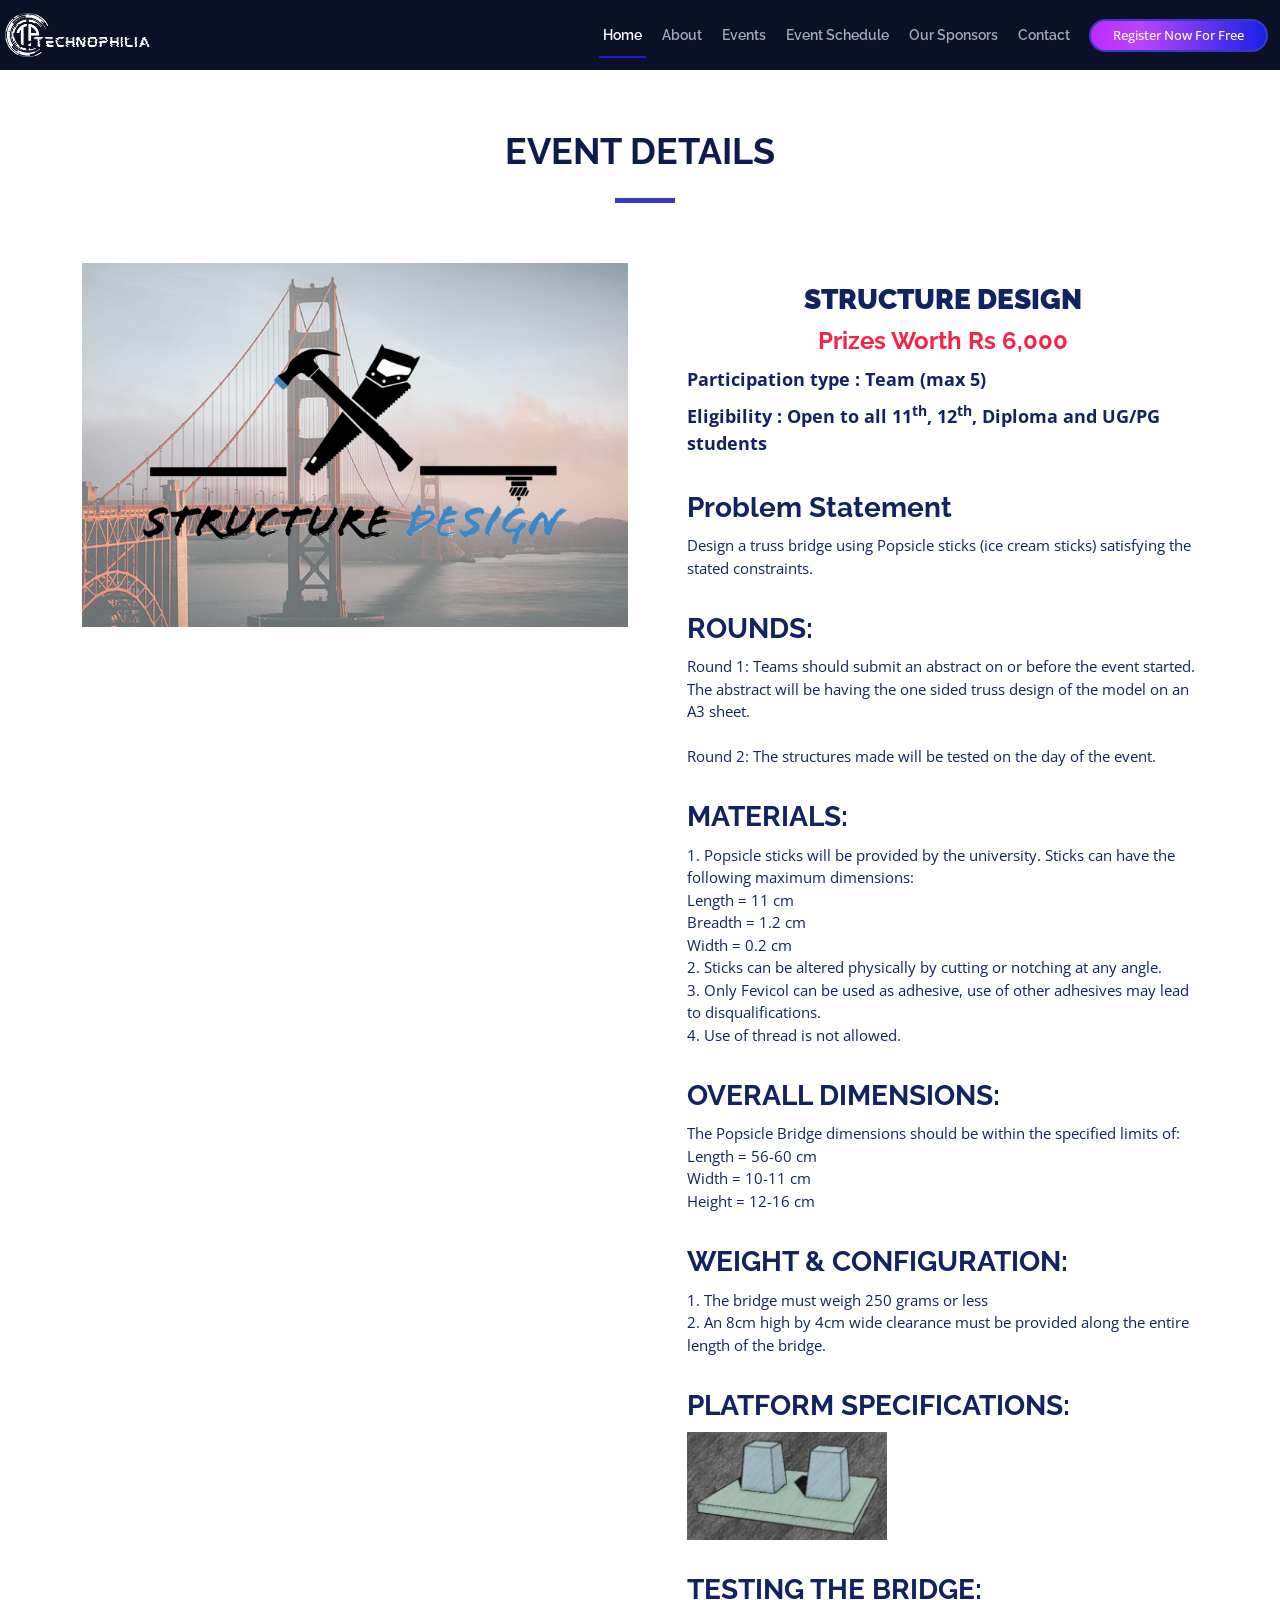
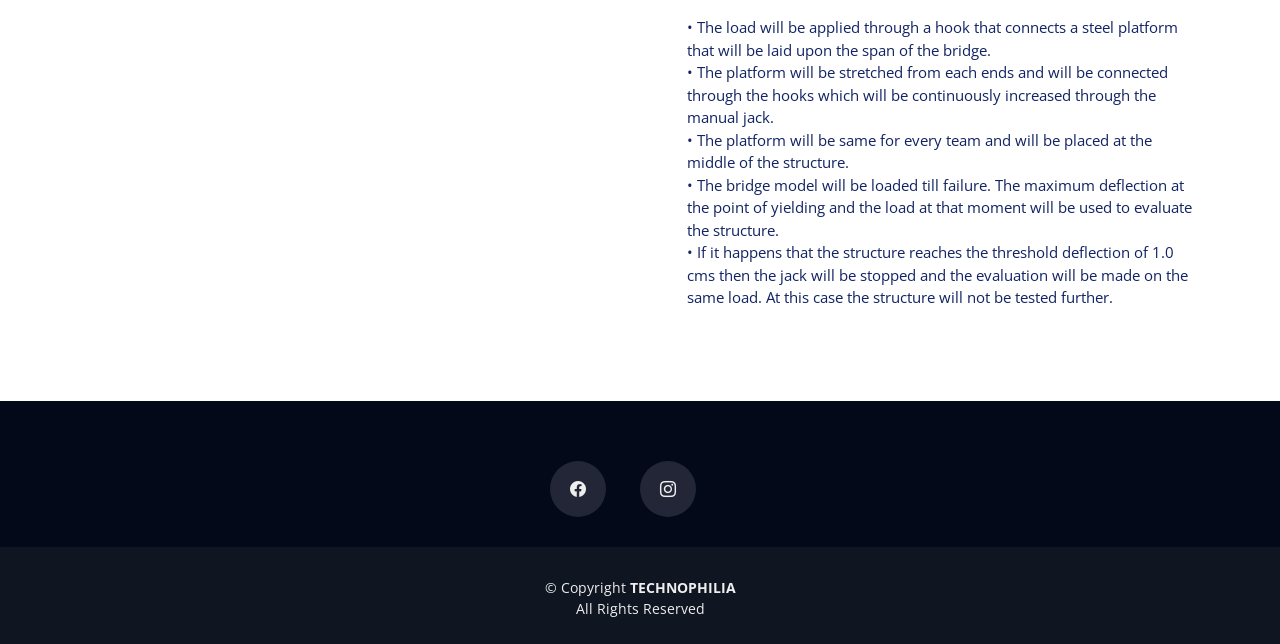
<file: events/structure-design-details.html>
<!DOCTYPE html>
<html lang="en">

<head>
  <meta charset="utf-8">
  <meta content="width=device-width, initial-scale=1.0" name="viewport">

  <title>Technophilia 2.0 - STRUCTURE DESIGN</title>
  <meta content="" name="description">
  <meta content="" name="keywords">

  <!-- Favicons -->
  <link rel="apple-touch-icon" sizes="180x180" href="../assets/img/apple-touch-icon.png">
  <link rel="icon" type="image/png" sizes="32x32" href="../assets/img/favicon-32x32.png">
  <link rel="icon" type="image/png" sizes="16x16" href="../assets/img/favicon-16x16.png">

  <!-- Google Fonts -->
  <link href="https://fonts.googleapis.com/css?family=Open+Sans:300,300i,400,400i,700,700i|Raleway:300,400,500,700,800" rel="stylesheet">

  <!-- Vendor CSS Files -->
  <!-- <link href="../assets/vendor/aos/aos.css" rel="stylesheet"> -->
  <link href="../assets/vendor/bootstrap/css/bootstrap.min.css" rel="stylesheet">
  <link href="../assets/vendor/bootstrap-icons/bootstrap-icons.css" rel="stylesheet">
  <!-- <link href="../assets/vendor/glightbox/css/glightbox.min.css" rel="stylesheet"> -->
  <!-- <link href="../assets/vendor/swiper/swiper-bundle.min.css" rel="stylesheet"> -->

  <!-- Template Main CSS File -->
  <link href="../assets/css/style.css" rel="stylesheet">
  <link rel="stylesheet" href="../assets/css/pk.css">
</head>

<body>

  <!-- ======= Header ======= -->
  <header id="header" class="d-flex align-items-center header-inner individual-header">
    <div class="container-fluid container-xxl d-flex align-items-center individual-container">

      <div id="logo" class="me-auto">
        <!-- Uncomment below if you prefer to use a text logo -->
        <!-- <h1><a href="index.html">The<span>Event</span></a></h1>-->
        <a href="#" class="scrollto"><img src="../assets/new_images/head_logo_web.png" alt="" title=""></a>
      </div>

      <nav id="navbar" class="navbar order-last order-lg-0">
        <ul>
          <li><a class="nav-link scrollto active" href="/technophilia">Home</a></li>
          <li><a class="nav-link scrollto" href="/technophilia#about">About</a></li>
          <li><a class="nav-link scrollto" href="/technophilia#speakers">Events</a></li>
          <li><a class="nav-link scrollto" href="/technophilia#schedule">Event Schedule</a></li>
          <li><a class="nav-link scrollto" href="/technophilia#supporters">Our Sponsors</a></li>
          <!-- <li class="dropdown"><a href="#"><span>Drop Down</span> <i class="bi bi-chevron-down"></i></a>
          <ul>
            <li><a href="#">Drop Down 1</a></li>
            <li class="dropdown"><a href="#"><span>Deep Drop Down</span> <i class="bi bi-chevron-right"></i></a>
              <ul>
                <li><a href="#">Deep Drop Down 1</a></li>
                <li><a href="#">Deep Drop Down 2</a></li>
                <li><a href="#">Deep Drop Down 3</a></li>
                <li><a href="#">Deep Drop Down 4</a></li>
                <li><a href="#">Deep Drop Down 5</a></li>
              </ul>
            </li>
            <li><a href="#">Drop Down 2</a></li>
            <li><a href="#">Drop Down 3</a></li>
            <li><a href="#">Drop Down 4</a></li>
          </ul>
        </li> -->
          <li><a class="nav-link scrollto" href="/technophilia#contact">Contact</a></li>
        </ul>
        <i class="bi bi-list mobile-nav-toggle"></i>
        
      </nav><!-- .navbar -->
      <a class="buy-tickets scrollto" href="https://docs.google.com/forms/d/e/1FAIpQLScP4D9ZwmMGBygRlE_22cejFhXuCOugGvZyu1MoJQsoMgSnuA/viewform" target="_blank">Register Now For Free</a>

    </div>
  </header><!-- End Header -->

  <main id="main" class="main-page">

    <!-- ======= Speaker Details Sectionn ======= -->
    <section id="speakers-details">
      <div class="container">
        <div class="section-header">
          <h2>EVENT DETAILS</h2>
        </div>

        <div class="row individual-event-body">
          <div class="col-md-6">
            <img src="../assets/event_cards/structure.png" alt="Speaker 1" class="img-fluid">
          </div>

          <div class="col-md-6 ">
            <div class="details individual-event-body__text">
          
              <h2 style="margin-top: 20px; text-align: center;"><b>STRUCTURE DESIGN</b></h2>  
              <h2 class="individual-prizes">Prizes Worth Rs 6,000</h2>
              <p class="part-type">Participation type : Team (max 5)</p> 
              <p class="part-type">Eligibility : Open to all 11<sup>th</sup>, 12<sup>th</sup>, Diploma and UG/PG students</p>
              <br>
            
              
              

              <h2>Problem Statement</h2>
              <p>
                Design a truss bridge using Popsicle sticks (ice cream sticks) satisfying the stated
                constraints.
                <br><br>
              </p>

              <h2>ROUNDS:</h2>
              <p>
                Round 1: Teams should submit an abstract on or before the event started. The
                abstract will be having the one sided truss design of the model on an A3
                sheet. <br> <br>
                Round 2: The structures made will be tested on the day of the event. <br><br></p>
                
              <h2>MATERIALS:</h2>
              <p>
                1. Popsicle sticks will be provided by the university. Sticks can have the following maximum
                dimensions: <br>
                Length = 11 cm <br>
                Breadth = 1.2 cm <br>
                Width = 0.2 cm <br> 
                2. Sticks can be altered physically by cutting or notching at any angle. <br>
                3. Only Fevicol can be used as adhesive, use of other adhesives may lead to
                disqualifications. <br>
                4. Use of thread is not allowed. <br> <br>
              
              
              </p>

              <h2>OVERALL DIMENSIONS:</h2>
              <p>
                The Popsicle Bridge dimensions should be within the specified limits of: <br>
                Length = 56-60 cm <br>
                Width = 10-11 cm <br>
                Height = 12-16 cm <br> <br>

              
              
              </p>
              <h2>WEIGHT & CONFIGURATION:</h2>
              <p>
                1. The bridge must weigh 250 grams or less<br>
                2. An 8cm high by 4cm wide clearance must be provided along the
                entire length of the bridge.<br> <br>

              
              
              </p>
              <h2>PLATFORM SPECIFICATIONS:</h2>
              <p>
                <img src="../assets/new_images/bridge.jpg" alt="bridge" srcset="" style="width: 200px;"> <br> <br>

              
              
              </p>

              <h2>TESTING THE BRIDGE:</h2>
              <p>
                • The load will be applied through a hook that connects a steel platform that will
be laid upon the span of the bridge. <br>
• The platform will be stretched from each ends and will be connected through
the hooks which will be continuously increased through the manual jack. <br>
• The platform will be same for every team and will be placed at the middle of
the structure. <br>
• The bridge model will be loaded till failure. The maximum deflection at the
point of yielding and the load at that moment will be used to evaluate the
structure. <br>
• If it happens that the structure reaches the threshold deflection of 1.0 cms then
the jack will be stopped and the evaluation will be made on the same load. At this case the
structure will not be tested further.<br> <br>

              
              
              </p>

            </div>
          </div>

        </div>
      </div>

    </section>

  </main><!-- End #main -->

  <!-- ======= Footer ======= -->
  <!-- ======= Footer ======= -->
  <footer id="footer">
    <div class="footer-top">
      <div class="container">
        <div class="row">

            <div class="social-links">
              
              <a href="#" class="facebook"><i class="bi bi-facebook"></i></a>
              <a href="https://www.instagram.com/techno.philia_rgu/" class="instagram" target="_blank"><i class="bi bi-instagram"></i></a>
            </div>

          </div>

        </div>
      </div>
    </div>

    <div class="container">
      <div class="copyright">
        &copy; Copyright <strong>TECHNOPHILIA</strong> <br> All Rights Reserved
      </div>
      
    </div>
  </footer><!-- End  Footer -->

  <a href="#" class="back-to-top d-flex align-items-center justify-content-center"><i class="bi bi-arrow-up-short"></i></a>

  <!-- Vendor JS Files -->
  <!-- <script src="../assets/vendor/aos/aos.js"></script> -->
  <script src="../assets/vendor/bootstrap/js/bootstrap.bundle.min.js"></script>
  <!-- <script src="../assets/vendor/glightbox/js/glightbox.min.js"></script> -->
  <!-- <script src="../assets/vendor/swiper/swiper-bundle.min.js"></script> -->
  <!-- <script src="../assets/vendor/php-email-form/validate.js"></script> -->

  <!-- Template Main JS File -->
  <script src="../assets/js/main.js"></script>

</body>

</html>
</file>
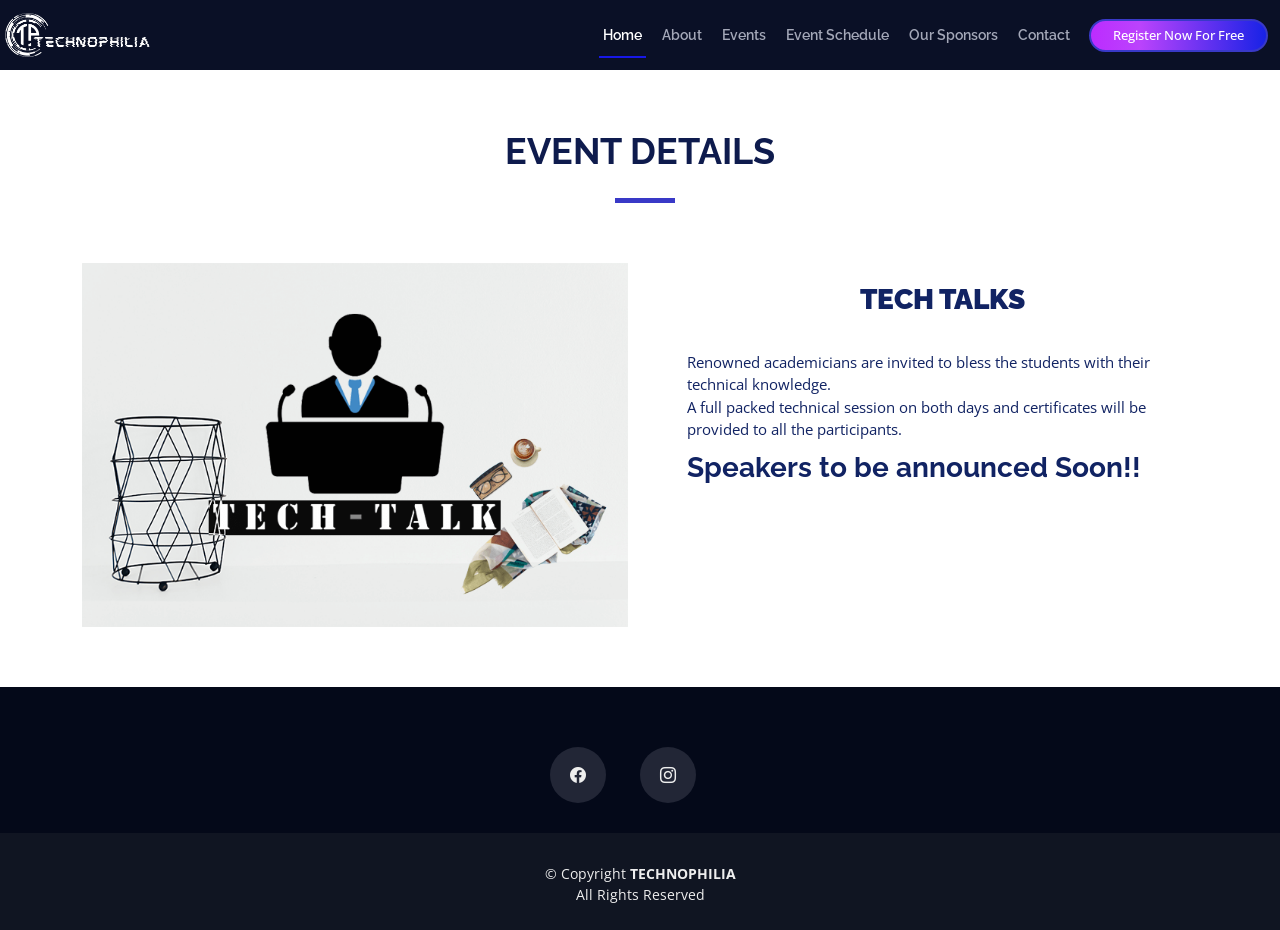
<file: events/tech-talk-details.html>
<!DOCTYPE html>
<html lang="en">

<head>
  <meta charset="utf-8">
  <meta content="width=device-width, initial-scale=1.0" name="viewport">

  <title>Technophilia 2.0 - Tech Talks</title>
  <meta content="" name="description">
  <meta content="" name="keywords">

  <!-- Favicons -->
  <link rel="apple-touch-icon" sizes="180x180" href="../assets/img/apple-touch-icon.png">
  <link rel="icon" type="image/png" sizes="32x32" href="../assets/img/favicon-32x32.png">
  <link rel="icon" type="image/png" sizes="16x16" href="../assets/img/favicon-16x16.png">

  <!-- Google Fonts -->
  <link href="https://fonts.googleapis.com/css?family=Open+Sans:300,300i,400,400i,700,700i|Raleway:300,400,500,700,800" rel="stylesheet">

  <!-- Vendor CSS Files -->
  <!-- <link href="../assets/vendor/aos/aos.css" rel="stylesheet"> -->
  <link href="../assets/vendor/bootstrap/css/bootstrap.min.css" rel="stylesheet">
  <link href="../assets/vendor/bootstrap-icons/bootstrap-icons.css" rel="stylesheet">
  <!-- <link href="../assets/vendor/glightbox/css/glightbox.min.css" rel="stylesheet"> -->
  <!-- <link href="../assets/vendor/swiper/swiper-bundle.min.css" rel="stylesheet"> -->

  <!-- Template Main CSS File -->
  <link href="../assets/css/style.css" rel="stylesheet">
  <link rel="stylesheet" href="../assets/css/pk.css">
</head>

<body>

  <!-- ======= Header ======= -->
  <header id="header" class="d-flex align-items-center header-inner individual-header">
    <div class="container-fluid container-xxl d-flex align-items-center individual-container">

      <div id="logo" class="me-auto">
        <!-- Uncomment below if you prefer to use a text logo -->
        <!-- <h1><a href="index.html">The<span>Event</span></a></h1>-->
        <a href="#" class="scrollto"><img src="../assets/new_images/head_logo_web.png" alt="" title=""></a>
      </div>

      <nav id="navbar" class="navbar order-last order-lg-0">
        <ul>
          <li><a class="nav-link scrollto active" href="/technophilia">Home</a></li>
          <li><a class="nav-link scrollto" href="/technophilia#about">About</a></li>
          <li><a class="nav-link scrollto" href="/technophilia#speakers">Events</a></li>
          <li><a class="nav-link scrollto" href="/technophilia#schedule">Event Schedule</a></li>
          <li><a class="nav-link scrollto" href="/technophilia#supporters">Our Sponsors</a></li>
          <!-- <li class="dropdown"><a href="#"><span>Drop Down</span> <i class="bi bi-chevron-down"></i></a>
          <ul>
            <li><a href="#">Drop Down 1</a></li>
            <li class="dropdown"><a href="#"><span>Deep Drop Down</span> <i class="bi bi-chevron-right"></i></a>
              <ul>
                <li><a href="#">Deep Drop Down 1</a></li>
                <li><a href="#">Deep Drop Down 2</a></li>
                <li><a href="#">Deep Drop Down 3</a></li>
                <li><a href="#">Deep Drop Down 4</a></li>
                <li><a href="#">Deep Drop Down 5</a></li>
              </ul>
            </li>
            <li><a href="#">Drop Down 2</a></li>
            <li><a href="#">Drop Down 3</a></li>
            <li><a href="#">Drop Down 4</a></li>
          </ul>
        </li> -->
          <li><a class="nav-link scrollto" href="/technophilia#contact">Contact</a></li>
        </ul>
        <i class="bi bi-list mobile-nav-toggle"></i>
        
      </nav><!-- .navbar -->
      <a class="buy-tickets scrollto" href="https://docs.google.com/forms/d/e/1FAIpQLScP4D9ZwmMGBygRlE_22cejFhXuCOugGvZyu1MoJQsoMgSnuA/viewform" target="_blank">Register Now For Free</a>

    </div>
  </header><!-- End Header -->

  <main id="main" class="main-page">

    <!-- ======= Speaker Details Sectionn ======= -->
    <section id="speakers-details">
      <div class="container">
        <div class="section-header">
          <h2>EVENT DETAILS</h2>
        </div>

        <div class="row individual-event-body">
          <div class="col-md-6">
            <img src="../assets/event_cards/techtalks.png" alt="Speaker 1" class="img-fluid">
          </div>

          <div class="col-md-6 ">
            <div class="details individual-event-body__text">
          
              <h2 style="margin-top: 20px; text-align: center;"><b>TECH TALKS</b></h2>  
              
              <br>
            
              
              <p>Renowned academicians are invited to bless the students with their technical knowledge. <br> 
              A full packed technical session on both days and certificates will be provided to all the participants.</p>

              <h2>Speakers to be announced Soon!!</h2>

              

            </div>
          </div>

        </div>
      </div>

    </section>

  </main><!-- End #main -->

  <!-- ======= Footer ======= -->
  <!-- ======= Footer ======= -->
  <footer id="footer">
    <div class="footer-top">
      <div class="container">
        <div class="row">

            <div class="social-links">
              
              <a href="#" class="facebook"><i class="bi bi-facebook"></i></a>
              <a href="https://www.instagram.com/techno.philia_rgu/" class="instagram" target="_blank"><i class="bi bi-instagram"></i></a>
            </div>

          </div>

        </div>
      </div>
    </div>

    <div class="container">
      <div class="copyright">
        &copy; Copyright <strong>TECHNOPHILIA</strong> <br> All Rights Reserved
      </div>
      
    </div>
  </footer><!-- End  Footer -->

  <a href="#" class="back-to-top d-flex align-items-center justify-content-center"><i class="bi bi-arrow-up-short"></i></a>

  <!-- Vendor JS Files -->
  <!-- <script src="../assets/vendor/aos/aos.js"></script> -->
  <script src="../assets/vendor/bootstrap/js/bootstrap.bundle.min.js"></script>
  <!-- <script src="../assets/vendor/glightbox/js/glightbox.min.js"></script> -->
  <!-- <script src="../assets/vendor/swiper/swiper-bundle.min.js"></script> -->
  <!-- <script src="../assets/vendor/php-email-form/validate.js"></script> -->

  <!-- Template Main JS File -->
  <script src="../assets/js/main.js"></script>

</body>

</html>
</file>
<file: assets/css/pk.css>
#hero h1{
    /* font-family: 'Permanent Marker', cursive; */
    font-family: 'alien_ravageritalic';
    font-size: min(64px,10vw);
    letter-spacing: 10px;
    /* background: linear-gradient(90deg, rgba(255,255,255,1) 0%, rgba(187,67,252,1) 72%, rgba(75,44,255,1) 100%); */
    /* -webkit-background-clip: text;
    -webkit-text-fill-color: transparent; */
    z-index: 2;
}

#logo img{
    transform: scale(1.1);
}

.attach{
    position: relative;
}

.gif{
    position: absolute;
    right: 100px;
    bottom: 10px;
    
    z-index: 0;
}

.front-gif{
    position: absolute;
    top: -90px;
    left: -70px;
}

.front-gif img{
    width: 90px;
    filter: brightness(80%);

}

.gif img{
    width: 478px;
    /* filter: brightness(80%); */
    transition: all ease-in;
    

}

.down span{
    font-size: 100px;
}

.event-date
{
    /* font-size: 23px; */
    font-family: "Permanent Marker";
    letter-spacing: 5px;
}

.college{
    font-size: 25px;
    letter-spacing: 3px;
}

.gif-robo{
    display: flex;
    justify-content: center;
    
}

.robo{
    width: 150px;
    position: absolute;
    top: -60px;
    margin-right: 350px;
}

@media only screen and (max-width: 451px) {
    .robo{
        width: 150px;
        position: absolute;
        top: -60px;
        margin-right: 280px;
    }
}

.techno-intro{
    
    background-color: rgba(225, 104, 255, 0.4);
    width: 100%;
    height: 100%;
    position: absolute;
    top: 0;
    filter: blur(100px);
    z-index: 0;
    transition: all ease-in;

}





.arrow-down img{
    font-size: 20px;
    filter: invert(1);
    width: 30px;
    margin-top: 50px;
    
    
}

.arrow-down{
    animation: go-down 5s ease-in 1s infinite;
    cursor: pointer;
}

@keyframes go-down {
    0%{
        transform: translateY(0px);
    }

    5%,25%{
        transform: translateY(30px);
    }

    15%,35%{
        transform: translateY(0);
    }
}

.about-gif img{
    position: absolute;
    right: 0;
    top: -10px;
    width: 300px;
}

.highlight-about{
    color: #f82249;
}

.event-img{
    width: 100%;
}

.schedule-head{
    position: relative;
    width: 700px;
}

.schedule-gif img{
    position: absolute;
    width: 80px;
    top: -20px;
    right: 100px;
}

.schedule-title{
    width: 100%;
    display: flex;
    justify-content: center;
}

@media only screen and (max-width: 768px) {
    .schedule-gif img{
        position: absolute;
        width: 80px;
        top: -20px;
        right: 0px;
    }
}

@media only screen and (max-width: 905px) {
    .front-gif{
        display: none;

    }
}

@media only screen and (max-width: 992px) {
    .about-gif img{
        position: absolute;
        right: 0;
        top: 120px;
        width: 200px;
    }
}



@media only screen and (max-width: 512px) {
    .schedule-gif img{
        position: absolute;
        width: 40px;
        top: 45px;
        right: 20px;
    }
    .techno-intro{
        background-color: rgba(225, 104, 255, 0.2);
    }
}

.buy-tickets{
    color: white !important ;
}

#schedule{
    position: relative;
}

.schedule-bottom-gif img{
    position: absolute;
    width: 200px;
    right: 20px;
    bottom: 10px;
}

.individual-container{
    display: flex;
    justify-content: space-around;
    align-items: center;
    width: 100%;
}

.individual-header{
    display: flex;
    align-items: center;
    
}

.individual-event-body{
    display: flex;
}

.individual-event-body__text{
    margin-left: 35px;
}

.individual-prizes{
    font-size: 24px !important ;
    color: #f82249 !important;
    text-align: center;
}

.part-type{
    font-size: 18px !important;
    font-weight: bolder;
    
}

/* .ball-gif img{
    width: 100px;
    position: absolute;
    bottom: 0;
    right: 49%;
    filter: brightness(70%);
} */

@media only screen and (max-width: 768px) {

    .schedule-bottom-gif img{
        position: absolute;
    width: 100px;
    right: 20px;
    bottom: 80px;
    }
}




.logo-main img{
    width: 300px;
    /* position: absolute; */
    /* top: -100px;
    left: 180px; */
}

@media only screen and (max-width: 768px) {

    .logo-main img{
        width: 300px;
        
    }
}



.attach{
    display: flex;
    flex-direction: column;
    
}
</file>
<file: assets/css/style.css>
/**
* Template Name: TheEvent - v4.7.0
* Template URL: https://bootstrapmade.com/theevent-conference-event-bootstrap-template/
* Author: BootstrapMade.com
* License: https://bootstrapmade.com/license/
*/

/*--------------------------------------------------------------
# General
--------------------------------------------------------------*/
body {
  background: #fff;
  color: #2f3138;
  font-family: "Open Sans", sans-serif;
}



a {
  color: #f82249;
  text-decoration: none;
  transition: 0.5s;
}

a:hover, a:active, a:focus {
  /* color: #f8234a; */
  color: rgb(57, 57, 199);
  outline: none;
  text-decoration: none;
}

p {
  padding: 0;
  margin: 0 0 30px 0;
}

h1, h2, h3, h4, h5, h6 {
  font-family: "Raleway", sans-serif;
  font-weight: 400;
  margin: 0 0 20px 0;
  padding: 0;
  color: #0e1b4d;
}

.main-page {
  margin-top: 70px;
}

/* Prelaoder */
#preloader {
  position: fixed;
  left: 0;
  top: 0;
  z-index: 999;
  width: 100%;
  height: 100%;
  overflow: visible;
  background: #fff url("../new_images/ball.gif") no-repeat center center;
}

/*--------------------------------------------------------------
# Back to top button
--------------------------------------------------------------*/
.back-to-top {
  position: fixed;
  visibility: hidden;
  opacity: 0;
  right: 15px;
  bottom: 15px;
  z-index: 996;
  background: #f82249;
  width: 40px;
  height: 40px;
  border-radius: 50px;
  transition: all 0.4s;
}
.back-to-top i {
  font-size: 28px;
  color: #fff;
  line-height: 0;
}
.back-to-top:hover {
  background: #f94a6a;
  color: #fff;
}
.back-to-top.active {
  visibility: visible;
  opacity: 1;
}

/* Sections Header
--------------------------------*/
.section-header {
  margin-bottom: 60px;
  position: relative;
  padding-bottom: 20px;
}
.section-header::before {
  content: "";
  position: absolute;
  display: block;
  width: 60px;
  height: 5px;
  /* background: #f82249; */
  background: rgb(57, 57, 199);
  bottom: 0;
  left: calc(50% - 25px);
}
.section-header h2 {
  font-size: 36px;
  text-transform: uppercase;
  text-align: center;
  font-weight: 700;
  margin-bottom: 10px;
}
.section-header p {
  text-align: center;
  padding: 0;
  margin: 0;
  font-size: 18px;
  font-weight: 500;
  color: #9195a2;
}

.section-with-bg {
  background-color: #f6f7fd;
}

/*--------------------------------------------------------------
# Header
--------------------------------------------------------------*/
#header {
  height: 90px;
  position: fixed;
  left: 0;
  top: 0;
  right: 0;
  transition: all 0.5s;
  z-index: 997;
}
#header.header-scrolled, #header.header-inner {
  background: rgba(6, 12, 34, 0.98);
  height: 70px;
}
#header #logo h1 {
  font-size: 36px;
  margin: 0;
  font-family: "Raleway", sans-serif;
  font-weight: 700;
  letter-spacing: 3px;
  text-transform: uppercase;
}
#header #logo h1 span {
  color: #f82249;
}
#header #logo h1 a, #header #logo h1 a:hover {
  color: #fff;
}
#header #logo img {
  padding: 0;
  margin: 0;
  max-height: 40px;
}
@media (max-width: 992px) {
  #header #logo img {
    max-height: 30px;
  }
}

/*--------------------------------------------------------------
# Buy Tickets
--------------------------------------------------------------*/
.buy-tickets {
  color: #fff;
  /* background: #f82249; */
  background: linear-gradient(-90deg, rgba(24,34,230,1) 0%, rgba(187,67,252,1) 72%, rgba(188,44,255,1) 100%);
  padding: 8px 22px;
  margin: 0 0 0 15px;
  border-radius: 50px;
  /* border: 2px solid #f82249; */
  border: 2px solid rgb(57, 57, 199);
  transition: all ease-in-out 0.3s;
  font-weight: 500;
  line-height: 1;
  font-size: 13px;
  white-space: nowrap;
}
.buy-tickets:hover {
  background: none;
  color: #fff;
  box-shadow: 0px 0px 35px rgba(150, 52, 220, 0.8);
}

/* #hero .about-btn:hover {
  background: linear-gradient(-90deg, rgba(24,34,230,1) 0%, rgba(187,67,252,1) 72%, rgba(188,44,255,1) 100%);
  color: #fff;
  box-shadow: 0px 5px 15px rgba(150, 52, 220, 0.8);
}  */

.buy-tickets:focus {
  color: #fff;
}
@media (max-width: 992px) {
  .buy-tickets {
    margin: 0 15px 0 0;
  }
}

/*--------------------------------------------------------------
# Navigation Menu
--------------------------------------------------------------*/
/**
* Desktop Navigation 
*/
.navbar {
  padding: 0;
}
.navbar ul {
  margin: 0;
  padding: 0;
  display: flex;
  list-style: none;
  align-items: center;
}
.navbar li {
  position: relative;
}
.navbar > ul > li {
  white-space: nowrap;
  padding: 10px 0 10px 12px;
}
.navbar a, .navbar a:focus {
  display: flex;
  align-items: center;
  justify-content: space-between;
  color: rgba(202, 206, 221, 0.8);
  font-family: "Raleway", sans-serif;
  font-weight: 600;
  font-size: 14px;
  white-space: nowrap;
  transition: 0.3s;
  position: relative;
  padding: 6px 4px;
}
.navbar a i, .navbar a:focus i {
  font-size: 12px;
  line-height: 0;
  margin-left: 5px;
}
.navbar > ul > li > a:before {
  content: "";
  position: absolute;
  width: 0;
  height: 2px;
  bottom: -6px;
  left: 0;
  /* background-color: #f82249; */
  background-color: rgb(24, 24, 230);
  visibility: hidden;
  transition: all 0.3s ease-in-out 0s;
}
.navbar a:hover:before, .navbar li:hover > a:before, .navbar .active:before {
  visibility: visible;
  width: 100%;
}
.navbar a:hover, .navbar .active, .navbar .active:focus, .navbar li:hover > a {
  color: #fff;
}
.navbar .dropdown ul {
  display: block;
  position: absolute;
  left: 12px;
  top: calc(100% + 30px);
  margin: 0;
  padding: 10px 0;
  z-index: 99;
  opacity: 0;
  visibility: hidden;
  background: #fff;
  box-shadow: 0px 0px 30px rgba(127, 137, 161, 0.25);
  transition: 0.3s;
}
.navbar .dropdown ul li {
  min-width: 200px;
}
.navbar .dropdown ul a {
  padding: 10px 20px;
  font-size: 14px;
  text-transform: none;
  color: #060c22;
}
.navbar .dropdown ul a i {
  font-size: 12px;
}
.navbar .dropdown ul a:hover, .navbar .dropdown ul .active:hover, .navbar .dropdown ul li:hover > a {
  color: #f82249;
}
.navbar .dropdown:hover > ul {
  opacity: 1;
  top: 100%;
  visibility: visible;
}
.navbar .dropdown .dropdown ul {
  top: 0;
  left: calc(100% - 30px);
  visibility: hidden;
}
.navbar .dropdown .dropdown:hover > ul {
  opacity: 1;
  top: 0;
  left: 100%;
  visibility: visible;
}
@media (max-width: 1366px) {
  .navbar .dropdown .dropdown ul {
    left: -90%;
  }
  .navbar .dropdown .dropdown:hover > ul {
    left: -100%;
  }
}

/**
* Mobile Navigation 
*/
.mobile-nav-toggle {
  color: #fff;
  font-size: 28px;
  cursor: pointer;
  display: none;
  line-height: 0;
  transition: 0.5s;
}

@media (max-width: 991px) {
  .mobile-nav-toggle {
    display: block;
  }

  .navbar ul {
    display: none;
  }
}
.navbar-mobile {
  position: fixed;
  overflow: hidden;
  top: 0;
  right: 0;
  left: 0;
  bottom: 0;
  background: rgba(0, 0, 0, 0.9);
  transition: 0.3s;
  z-index: 999;
}
.navbar-mobile .mobile-nav-toggle {
  position: absolute;
  top: 15px;
  right: 15px;
}
.navbar-mobile ul {
  display: block;
  position: absolute;
  top: 55px;
  right: 15px;
  bottom: 15px;
  left: 15px;
  padding: 10px 0;
  background-color: #fff;
  overflow-y: auto;
  transition: 0.3s;
}
.navbar-mobile > ul > li {
  padding: 0;
}
.navbar-mobile a:hover:before, .navbar-mobile li:hover > a:before, .navbar-mobile .active:before {
  visibility: hidden;
}
.navbar-mobile a, .navbar-mobile a:focus {
  padding: 10px 20px;
  font-size: 15px;
  color: #060c22;
}
.navbar-mobile a:hover, .navbar-mobile .active, .navbar-mobile li:hover > a {
  color: rgb(123, 1, 189);
}
.navbar-mobile .getstarted, .navbar-mobile .getstarted:focus {
  margin: 15px;
}
.navbar-mobile .dropdown ul {
  position: static;
  display: none;
  margin: 10px 20px;
  padding: 10px 0;
  z-index: 99;
  opacity: 1;
  visibility: visible;
  background: #fff;
  box-shadow: 0px 0px 30px rgba(127, 137, 161, 0.25);
}
.navbar-mobile .dropdown ul li {
  min-width: 200px;
}
.navbar-mobile .dropdown ul a {
  padding: 10px 20px;
}
.navbar-mobile .dropdown ul a i {
  font-size: 12px;
}
.navbar-mobile .dropdown ul a:hover, .navbar-mobile .dropdown ul .active:hover, .navbar-mobile .dropdown ul li:hover > a {
  color: #9f22f8;
}
.navbar-mobile .dropdown > .dropdown-active {
  display: block;
}

/*--------------------------------------------------------------
# Hero Section
--------------------------------------------------------------*/
#hero {
  width: 100%;
  height: 100vh;
  /* background: url(../new_images/bg1.jpg) top center; */
  background: url(../new_images/new-bg.jpg) top center;
  /* background: url(../new_images/Website\ banner.jpg) top center; */
  background-size: cover;
  background-position: bottom;
  overflow: hidden;
  position: relative;
  
}
@media (min-width: 1024px) {
  #hero {
    background-attachment: fixed;
  }
}
#hero:before {
  content: "";
  background: rgba(6, 12, 34, 0);
  position: absolute;
  bottom: 0;
  top: 0;
  left: 0;
  right: 0;
}
#hero .hero-container {
  position: absolute;
  bottom: 0;
  left: 0;
  top: 50px;
  right: 0;
  display: flex;
  justify-content: center;
  align-items: center;
  flex-direction: column;
  text-align: center;
  padding: 0 15px;
}
@media (max-width: 991px) {
  #hero .hero-container {
    top: 70px;
  }
}
#hero h1 {
  color: #fff;
  font-family: "Raleway", sans-serif;
  font-size: 56px;
  font-weight: 600;
  text-transform: uppercase;
}
#hero h1 span {
  color: #f82249;
}
@media (max-width: 991px) {
  #hero h1 {
    font-size: 34px;
  }
}
#hero p {
  color: #ebebeb;
  font-weight: 700;
  font-size: 20px;
}
@media (max-width: 991px) {
  #hero p {
    font-size: 16px;
  }
}
#hero .play-btn {
  width: 94px;
  height: 94px;
  background: radial-gradient(#f82249 50%, rgba(101, 111, 150, 0.15) 52%);
  border-radius: 50%;
  display: block;
  position: relative;
  overflow: hidden;
}
#hero .play-btn::after {
  content: "";
  position: absolute;
  left: 50%;
  top: 50%;
  transform: translateX(-40%) translateY(-50%);
  width: 0;
  height: 0;
  border-top: 10px solid transparent;
  border-bottom: 10px solid transparent;
  border-left: 15px solid #fff;
  z-index: 100;
  transition: all 400ms cubic-bezier(0.55, 0.055, 0.675, 0.19);
}
#hero .play-btn:before {
  content: "";
  position: absolute;
  width: 120px;
  height: 120px;
  -webkit-animation-delay: 0s;
  animation-delay: 0s;
  -webkit-animation: pulsate-btn 2s;
  animation: pulsate-btn 2s;
  -webkit-animation-direction: forwards;
  animation-direction: forwards;
  -webkit-animation-iteration-count: infinite;
  animation-iteration-count: infinite;
  -webkit-animation-timing-function: steps;
  animation-timing-function: steps;
  opacity: 1;
  border-radius: 50%;
  border: 2px solid rgba(163, 163, 163, 0.4);
  top: -15%;
  left: -15%;
  background: rgba(198, 16, 0, 0);
}
#hero .play-btn:hover::after {
  border-left: 15px solid #f82249;
  transform: scale(20);
}
#hero .play-btn:hover::before {
  content: "";
  position: absolute;
  left: 50%;
  top: 50%;
  transform: translateX(-40%) translateY(-50%);
  width: 0;
  height: 0;
  border: none;
  border-top: 10px solid transparent;
  border-bottom: 10px solid transparent;
  border-left: 15px solid #fff;
  z-index: 200;
  -webkit-animation: none;
  animation: none;
  border-radius: 0;
}
#hero .about-btn {
  font-family: "Raleway", sans-serif;
  font-weight: 500;
  font-size: 14px;
  letter-spacing: 1px;
  display: inline-block;
  padding: 12px 32px;
  border-radius: 50px;
  transition: 0.5s;
  line-height: 1;
  margin: 10px;
  color: #fff;
  -webkit-animation-delay: 0.8s;
  animation-delay: 0.8s;
  /* border: 2px solid #f82249; */
  border: 2px solid rgb(57, 57, 199);
}
#hero .about-btn:hover {
  background: linear-gradient(-90deg, rgba(24,34,230,1) 0%, rgba(187,67,252,1) 72%, rgba(188,44,255,1) 100%);
  /* background: #f82249; */
  color: #fff;
  box-shadow: 0px 0px 15px rgba(150, 52, 220, 0.8);
}

@-webkit-keyframes pulsate-btn {
  0% {
    transform: scale(0.6, 0.6);
    opacity: 1;
  }
  100% {
    transform: scale(1, 1);
    opacity: 0;
  }
}

@keyframes pulsate-btn {
  0% {
    transform: scale(0.6, 0.6);
    opacity: 1;
  }
  100% {
    transform: scale(1, 1);
    opacity: 0;
  }
}
/*--------------------------------------------------------------
# About Section
--------------------------------------------------------------*/
#about {
  /* background: url("../new_images/bg1.jpg"); */
  background: url("../new_images/new-bg.jpg");
  background-size: cover;
  overflow: hidden;
  position: relative;
  color: rgb(255, 255, 255);
  padding: 60px 0 40px 0;
  
}
@media (min-width: 1024px) {
  #about {
    background-attachment: fixed;
  }
}
#about:before {
  content: "";
  background: rgba(13, 20, 41, 0.6);
  position: absolute;
  bottom: 0;
  top: 0;
  left: 0;
  right: 0;
}
#about h2 {
  font-size: 36px;
  font-weight: bold;
  margin-bottom: 10px;
  color: rgb(255, 255, 255);
}
#about h3 {
  font-size: 18px;
  font-weight: bold;
  text-transform: uppercase;
  margin-bottom: 10px;
  color: #fff;
}
#about p {
  font-size: 16px;
  margin-bottom: 20px;
  color: #fff;
}

/*--------------------------------------------------------------
# Speakers Section
--------------------------------------------------------------*/
#speakers {
  padding: 60px 0 40px 0;
  
}
#speakers .speaker {
  position: relative;
  overflow: hidden;
  margin-bottom: 30px;
}
#speakers .speaker .details {
  background: rgba(6, 12, 34, 0.76);
  position: absolute;
  left: 0;
  bottom: -60px;
  right: 0;
  text-align: center;
  padding-top: 10px;
  height: 100px;
  transition: all 300ms cubic-bezier(0.645, 0.045, 0.355, 1);
}
#speakers .speaker .details h3 {
  color: #fff;
  font-size: 22px;
  font-weight: 600;
  margin-bottom: 15px;
}
#speakers .speaker .details p {
  color: #fff;
  font-size: 15px;
  margin-bottom: 10px;
  font-style: italic;
}
#speakers .speaker .details .social {
  height: 40px;
}
#speakers .speaker .details .social i {
  line-height: 0;
  margin: 0 2px;
}
#speakers .speaker .details a {
  color: #fff;
}
#speakers .speaker .details a:hover {
  color: #f82249;
}
#speakers .speaker:hover .details {
  bottom: 0;
}

#speakers-details {
  padding: 60px 0;
}
#speakers-details .details h2 {
  color: #112363;
  font-size: 28px;
  font-weight: 700;
  margin-bottom: 10px;
}
#speakers-details .details .social {
  margin-bottom: 15px;
}
#speakers-details .details .social a {
  background: #e9edfb;
  color: #112363;
  line-height: 1;
  display: inline-block;
  text-align: center;
  border-radius: 50%;
  width: 36px;
  height: 36px;
  display: inline-flex;
  align-items: center;
  justify-content: center;
}
#speakers-details .details .social a:hover {
  background: #f82249;
  color: #fff;
}
#speakers-details .details .social a i {
  font-size: 16px;
  line-height: 0;
}
#speakers-details .details p {
  color: #112363;
  font-size: 15px;
  margin-bottom: 10px;
}

/*--------------------------------------------------------------
# Schedule Section
--------------------------------------------------------------*/
#schedule {
  padding: 60px 0 60px 0;
  
}


#schedule .nav-tabs {
  text-align: center;
  margin: auto;
  display: block;
  border-bottom: 0;
  margin-bottom: 30px;
}
#schedule .nav-tabs li {
  display: inline-block;
  margin-bottom: 0;
}
#schedule .nav-tabs a {
  border: none;
  border-radius: 50px;
  font-weight: 600;
  background-color: #0e1b4d;
  color: #fff;
  padding: 10px 100px;
}
@media (max-width: 991px) {
  #schedule .nav-tabs a {
    padding: 8px 60px;
  }
}
@media (max-width: 767px) {
  #schedule .nav-tabs a {
    padding: 8px 50px;
  }
}
@media (max-width: 480px) {
  #schedule .nav-tabs a {
    padding: 8px 30px;
  }
}
#schedule .nav-tabs a.active {
  background-color: #f82249;
  color: #fff;
}
#schedule .sub-heading {
  text-align: center;
  font-size: 18px;
  font-style: italic;
  margin: 0 auto 30px auto;
}
@media (min-width: 991px) {
  #schedule .sub-heading {
    width: 75%;
  }
}
#schedule .tab-pane {
  transition: ease-in-out 0.2s;
}
#schedule .schedule-item {
  border-bottom: 1px solid #cad4f6;
  padding-top: 15px;
  padding-bottom: 15px;
  transition: background-color ease-in-out 0.3s;
}
#schedule .schedule-item:hover {
  background-color: #fff;
}
#schedule .schedule-item time {
  padding-bottom: 5px;
  display: inline-block;
}
#schedule .schedule-item .speaker {
  width: 60px;
  height: 60px;
  overflow: hidden;
  border-radius: 50%;
  float: left;
  margin: 0 10px 10px 0;
}
#schedule .schedule-item .speaker img {
  height: 100%;
  transform: translateX(-50%);
  margin-left: 50%;
  transition: all ease-in-out 0.3s;
}
#schedule .schedule-item h4 {
  font-size: 18px;
  font-weight: 600;
  margin-bottom: 5px;
}
#schedule .schedule-item h4 span {
  font-style: italic;
  color: #19328e;
  font-weight: normal;
  font-size: 16px;
}
#schedule .schedule-item p {
  font-style: italic;
  color: #152b79;
  margin-bottom: 0;
}


/*--------------------------------------------------------------
#venue {
  padding: 60px 0;
}
#venue .container-fluid {
  margin-bottom: 3px;
}
#venue .venue-map iframe {
  width: 100%;
  height: 100%;
  min-height: 300px;
}
#venue .venue-info {
  background: url("../img/venue-info-bg.jpg") top center no-repeat;
  background-size: cover;
  position: relative;
  padding-top: 60px;
  padding-bottom: 60px;
}
#venue .venue-info:before {
  content: "";
  background: rgba(13, 20, 41, 0.8);
  position: absolute;
  bottom: 0;
  top: 0;
  left: 0;
  right: 0;
}
#venue .venue-info h3 {
  font-size: 36px;
  font-weight: 700;
  color: #fff;
}
@media (max-width: 574px) {
  #venue .venue-info h3 {
    font-size: 24px;
  }
}
#venue .venue-info p {
  color: #fff;
  margin-bottom: 0;
}
#venue .venue-gallery-container {
  padding-right: 12px;
}
#venue .venue-gallery {
  overflow: hidden;
  border-right: 3px solid #fff;
  border-bottom: 3px solid #fff;
}
#venue .venue-gallery img {
  transition: all ease-in-out 0.4s;
}
#venue .venue-gallery:hover img {
  transform: scale(1.1);
}

/*--------------------------------------------------------------
# Hotels Section
--------------------------------------------------------------*/
#hotels {
  padding: 60px 0;
}
#hotels .hotel {
  border: 1px solid #e0e5fa;
  background: #fff;
  margin-bottom: 30px;
}
#hotels .hotel:hover .hotel-img img {
  transform: scale(1.1);
}
#hotels .hotel-img {
  overflow: hidden;
  margin-bottom: 15px;
}
#hotels .hotel-img img {
  transition: 0.3s ease-in-out;
}
#hotels h3 {
  font-weight: 600;
  font-size: 20px;
  margin-bottom: 5px;
  padding: 0 20px;
}
#hotels a {
  color: #152b79;
}
#hotels a:hover {
  color: #f82249;
}
#hotels .stars {
  padding: 0 20px;
  margin-bottom: 5px;
}
#hotels .stars i {
  color: #ffc31d;
}
#hotels p {
  padding: 0 20px;
  margin-bottom: 20px;
  color: #060c22;
  font-style: italic;
  font-size: 15px;
}
/*--------------------------------------------------------------
# Gallery Section
--------------------------------------------------------------*/
#gallery {
  padding: 60px;
  overflow: hidden;
}
#gallery .swiper-pagination {
  margin-top: 20px;
  position: relative;
}
#gallery .swiper-pagination .swiper-pagination-bullet {
  width: 12px;
  height: 12px;
  background-color: #fff;
  opacity: 1;
  border: 1px solid #f82249;
}
#gallery .swiper-pagination .swiper-pagination-bullet-active {
  background-color: #f82249;
}
#gallery .swiper-slide-active {
  text-align: center;
}
@media (min-width: 992px) {
  #gallery .swiper-wrapper {
    padding: 40px 0;
  }
  #gallery .swiper-slide-active {
    border: 5px solid #f82249;
    padding: 4px;
    background: #fff;
    z-index: 1;
    transform: scale(1.15);
    margin-top: 6px;
  }
}

/*--------------------------------------------------------------
# Sponsors Section
--------------------------------------------------------------*/
#supporters {
  padding: 60px 0;
  background-image: url(../new_images/Website\ banner.jpg);
  background-color: rgba(0, 0, 0, 0.6);
  background-blend-mode: multiply;
  background-position: center;
  background-size: cover;
  background-attachment: fixed;
}

#supporters .container .section-header h2{
  color: white;
}

#supporters .container .section-header::before{
  background-color: #fff;
}

#supporters .supporters-wrap {
  /* border-top: 1px solid #e0e5fa; */
  /* border-left: 1px solid #e0e5fa; */
  margin-bottom: 30px;
}
#supporters .supporter-logo {
  padding: 30px;
  display: flex;
  justify-content: center;
  align-items: center;
  /* border-right: 1px solid #e0e5fa; */
  /* border-bottom: 1px solid #e0e5fa; */
  overflow: hidden;
  /* background: rgba(255, 255, 255, 0.5); */
  height: 160px;
}
/* #supporters .supporter-logo:hover img {
  transform: scale(1.2);
} */
#supporters img {
  transition: all 0.4s ease-in-out;
}

/*--------------------------------------------------------------
# F.A.Q Section
--------------------------------------------------------------*/




/*--------------------------------------------------------------
# Subscribe Section
--------------------------------------------------------------*/


/*--------------------------------------------------------------
# Buy Tickets Section
--------------------------------------------------------------*/

/*--------------------------------------------------------------
# Contact Section
--------------------------------------------------------------*/
#contact {
  padding: 60px 0;
}
#contact .contact-info {
  margin-bottom: 20px;
  text-align: center;
}
#contact .contact-info i {
  font-size: 48px;
  display: inline-block;
  margin-bottom: 10px;
  color: #f82249;
}
#contact .contact-info address, #contact .contact-info p {
  margin-bottom: 0;
  color: #112363;
}
#contact .contact-info h3 {
  font-size: 18px;
  margin-bottom: 15px;
  font-weight: bold;
  text-transform: uppercase;
  color: #112363;
}
#contact .contact-info a {
  color: #4869df;
}
#contact .contact-info a:hover {
  color: #f82249;
}
#contact .contact-address, #contact .contact-phone, #contact .contact-email {
  margin-bottom: 20px;
}
@media (min-width: 768px) {
  #contact .contact-address, #contact .contact-phone, #contact .contact-email {
    padding: 20px 0;
  }
}
@media (min-width: 768px) {
  #contact .contact-phone {
    border-right: 1px solid #ddd;
  }
}



/*--------------------------------------------------------------
# Footer
--------------------------------------------------------------*/
#footer {
  background: #101522;
  padding: 0 0 25px 0;
  color: #eee;
  font-size: 14px;
}
#footer .footer-top {
  background: #040919;
  padding: 60px 0 30px 0;
}
#footer .footer-top .footer-info {
  margin-bottom: 30px;
}
#footer .footer-top .footer-info h3 {
  font-size: 26px;
  margin: 0 0 20px 0;
  padding: 2px 0 2px 0;
  line-height: 1;
  font-family: "Raleway", sans-serif;
  font-weight: 700;
  color: #fff;
}
#footer .footer-top .footer-info img {
  height: 40px;
  margin-bottom: 10px;
}
#footer .footer-top .footer-info p {
  font-size: 14px;
  line-height: 24px;
  margin-bottom: 0;
  font-family: "Raleway", sans-serif;
  color: #fff;
}

#footer .footer-top .social-links{
  display: flex;
  justify-content: center;
}

#footer .footer-top .social-links a {
  display: inline-block;
  background: #222636;
  color: #eee;
  line-height: 1;
  margin-right: 34px;
  border-radius: 50%;
  width: 56px;
  height: 56px;
  transition: 0.3s;
  display: inline-flex;
  align-items: center;
  justify-content: center;
}
#footer .footer-top .social-links a i {
  line-height: 0;
  font-size: 16px;
}
#footer .footer-top .social-links a:hover {
  background: #c322f8;
  color: #fff;
}
#footer .footer-top h4 {
  font-size: 14px;
  font-weight: bold;
  color: #fff;
  text-transform: uppercase;
  position: relative;
  padding-bottom: 12px;
  border-bottom: 2px solid #f82249;
}
#footer .footer-top .footer-links {
  margin-bottom: 30px;
}
#footer .footer-top .footer-links ul {
  list-style: none;
  padding: 0;
  margin: 0;
}
#footer .footer-top .footer-links ul i {
  padding-right: 5px;
  color: #f82249;
  font-size: 18px;
}
#footer .footer-top .footer-links ul li {
  border-bottom: 1px solid #262c44;
  padding: 10px 0;
}
#footer .footer-top .footer-links ul li:first-child {
  padding-top: 0;
}
#footer .footer-top .footer-links ul a {
  color: #eee;
}
#footer .footer-top .footer-links ul a:hover {
  color: #f82249;
}
#footer .footer-top .footer-contact {
  margin-bottom: 30px;
}
#footer .footer-top .footer-contact p {
  line-height: 26px;
}
#footer .footer-top .footer-newsletter {
  margin-bottom: 30px;
}
#footer .footer-top .footer-newsletter input[type=email] {
  border: 0;
  padding: 6px 8px;
  width: 65%;
}
#footer .footer-top .footer-newsletter input[type=submit] {
  background: #f82249;
  border: 0;
  width: 35%;
  padding: 6px 0;
  text-align: center;
  color: #fff;
  transition: 0.3s;
  cursor: pointer;
}
#footer .footer-top .footer-newsletter input[type=submit]:hover {
  background: #e0072f;
}
#footer .copyright {
  text-align: center;
  padding-top: 30px;
}
#footer .credits {
  text-align: center;
  font-size: 13px;
  color: #ddd;
}
</file>
